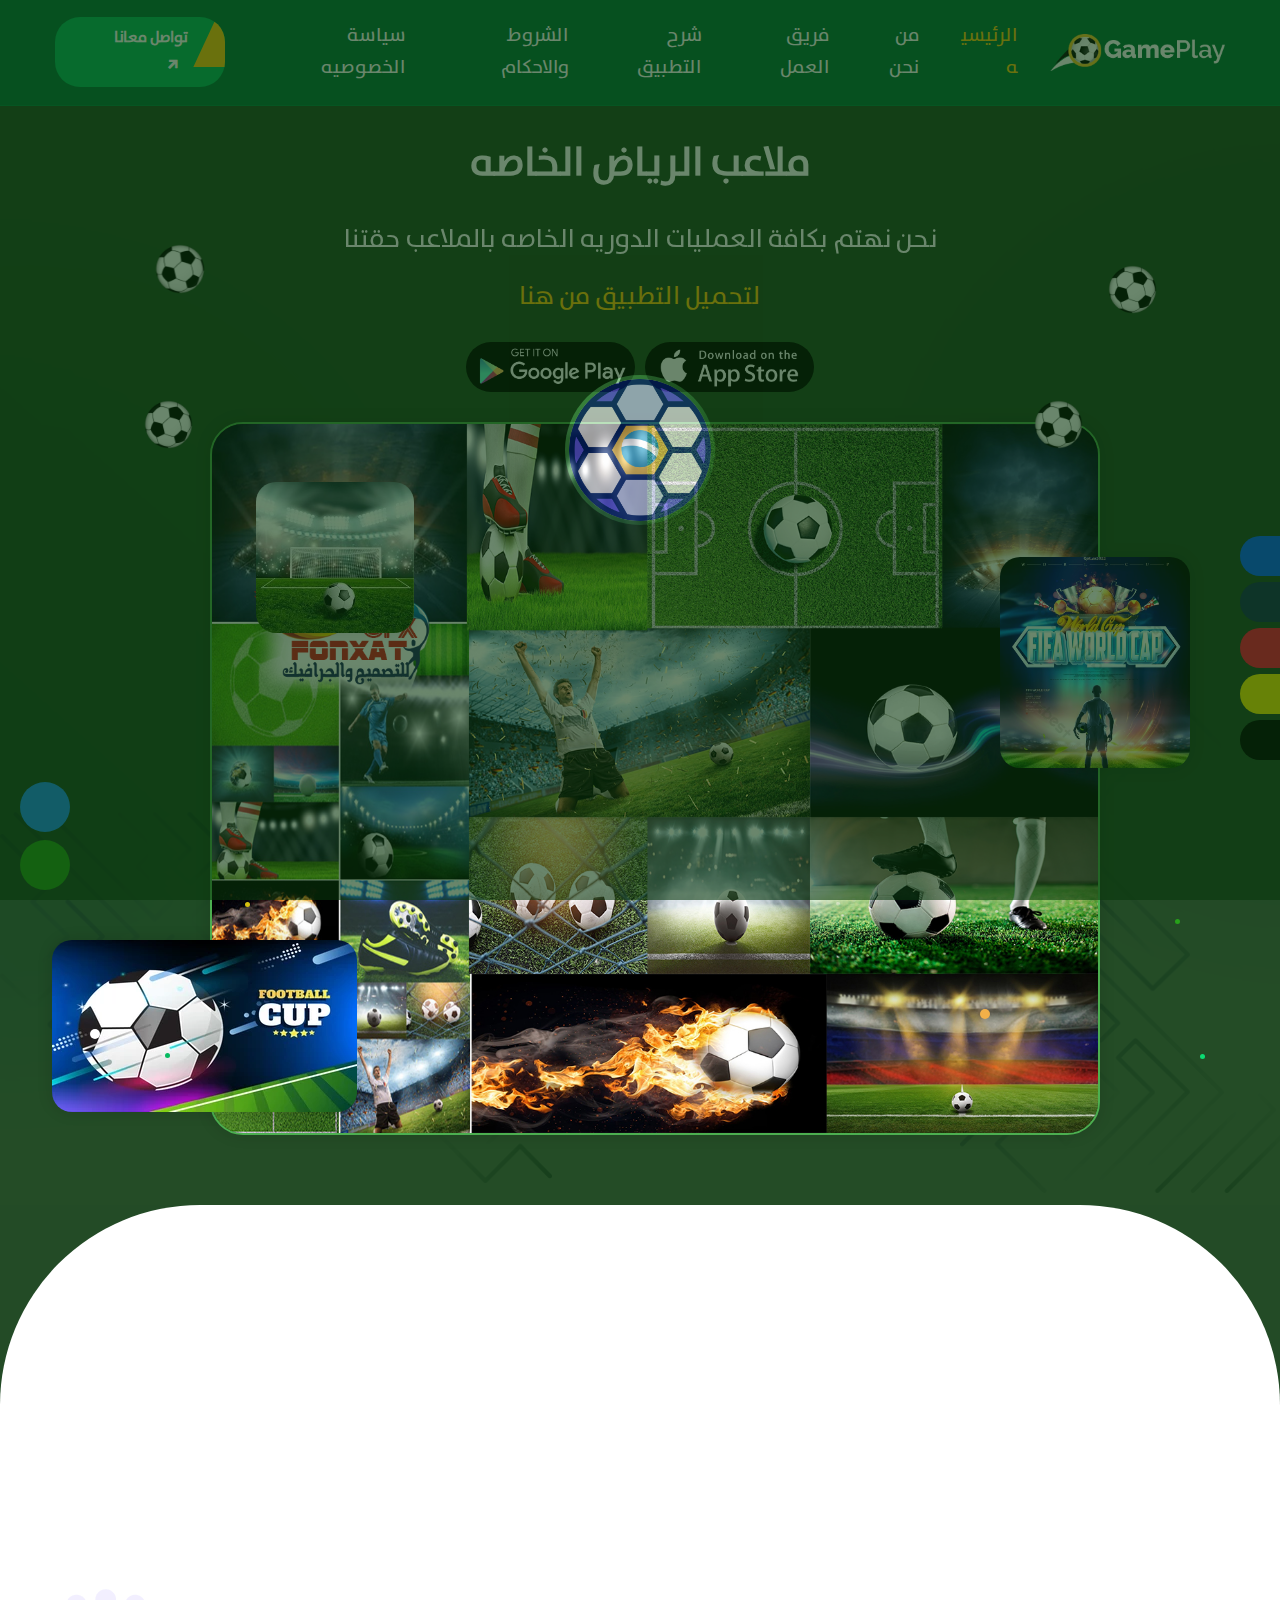
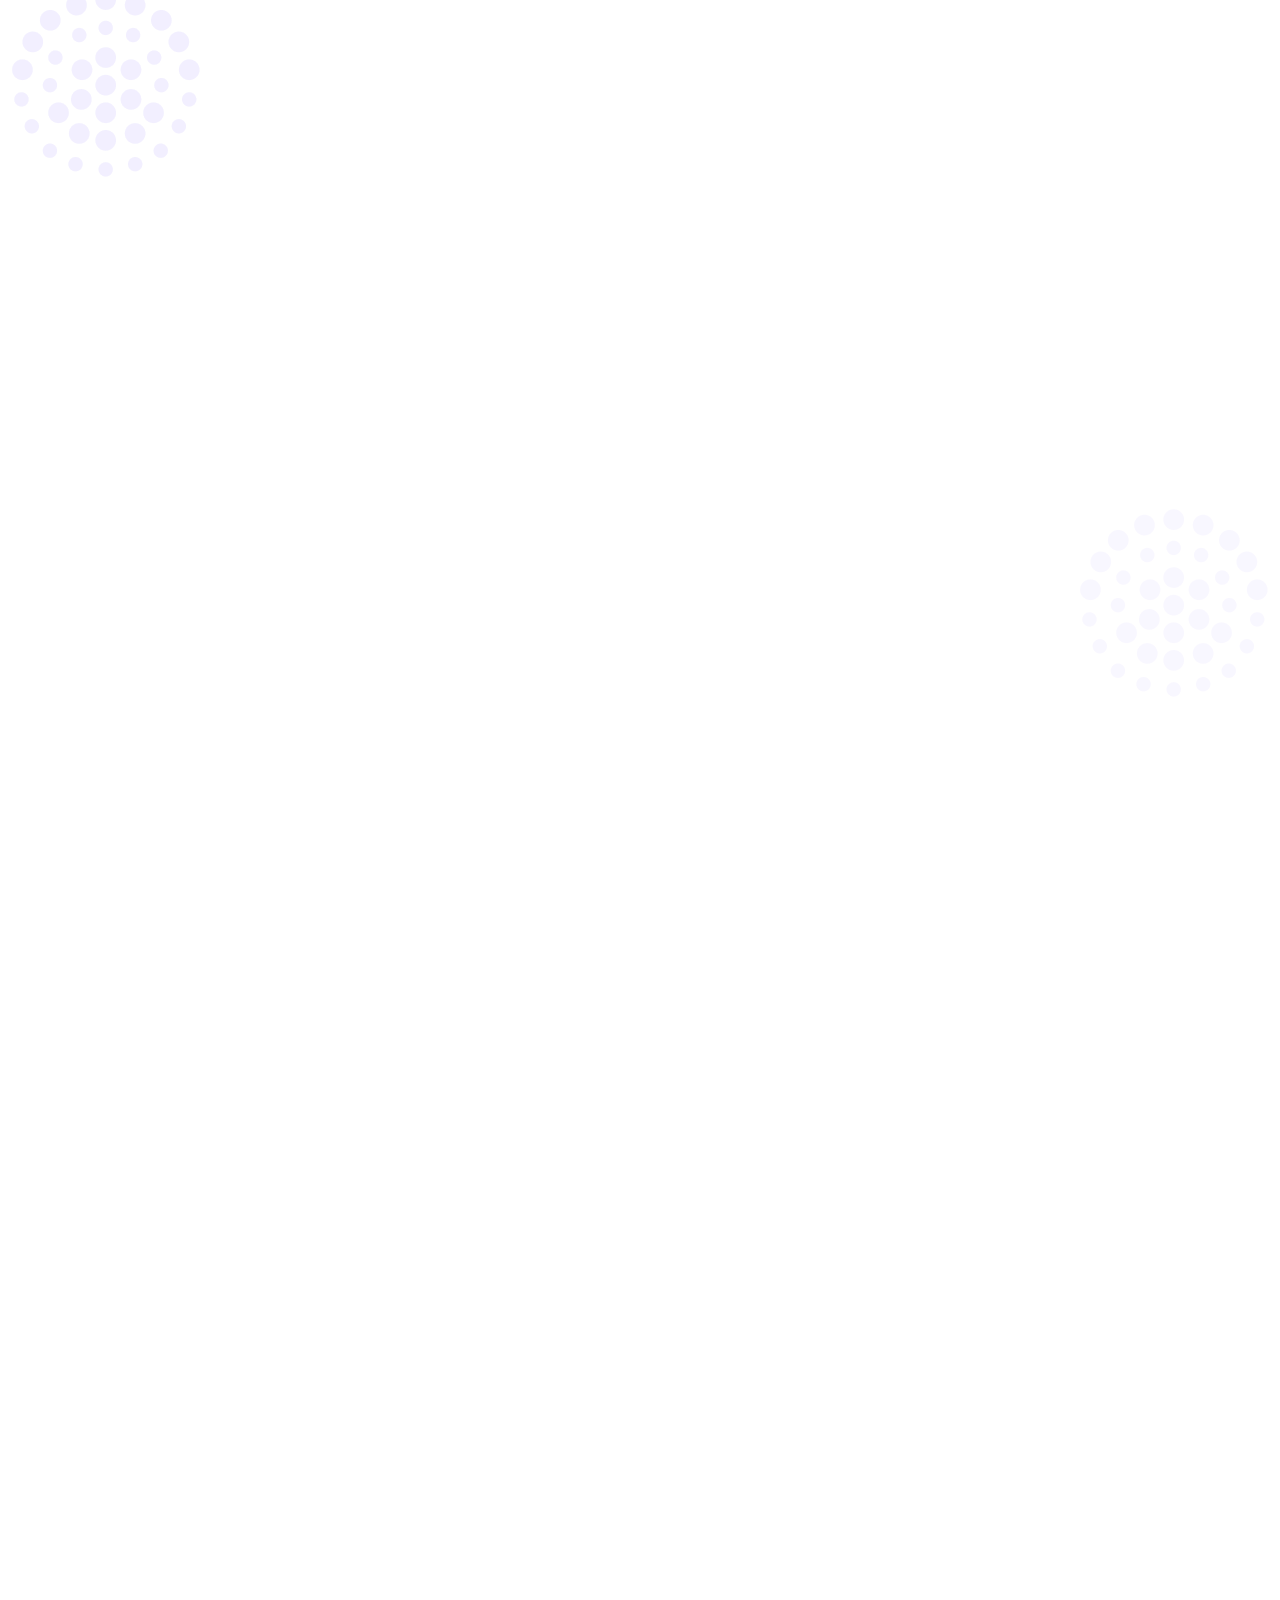
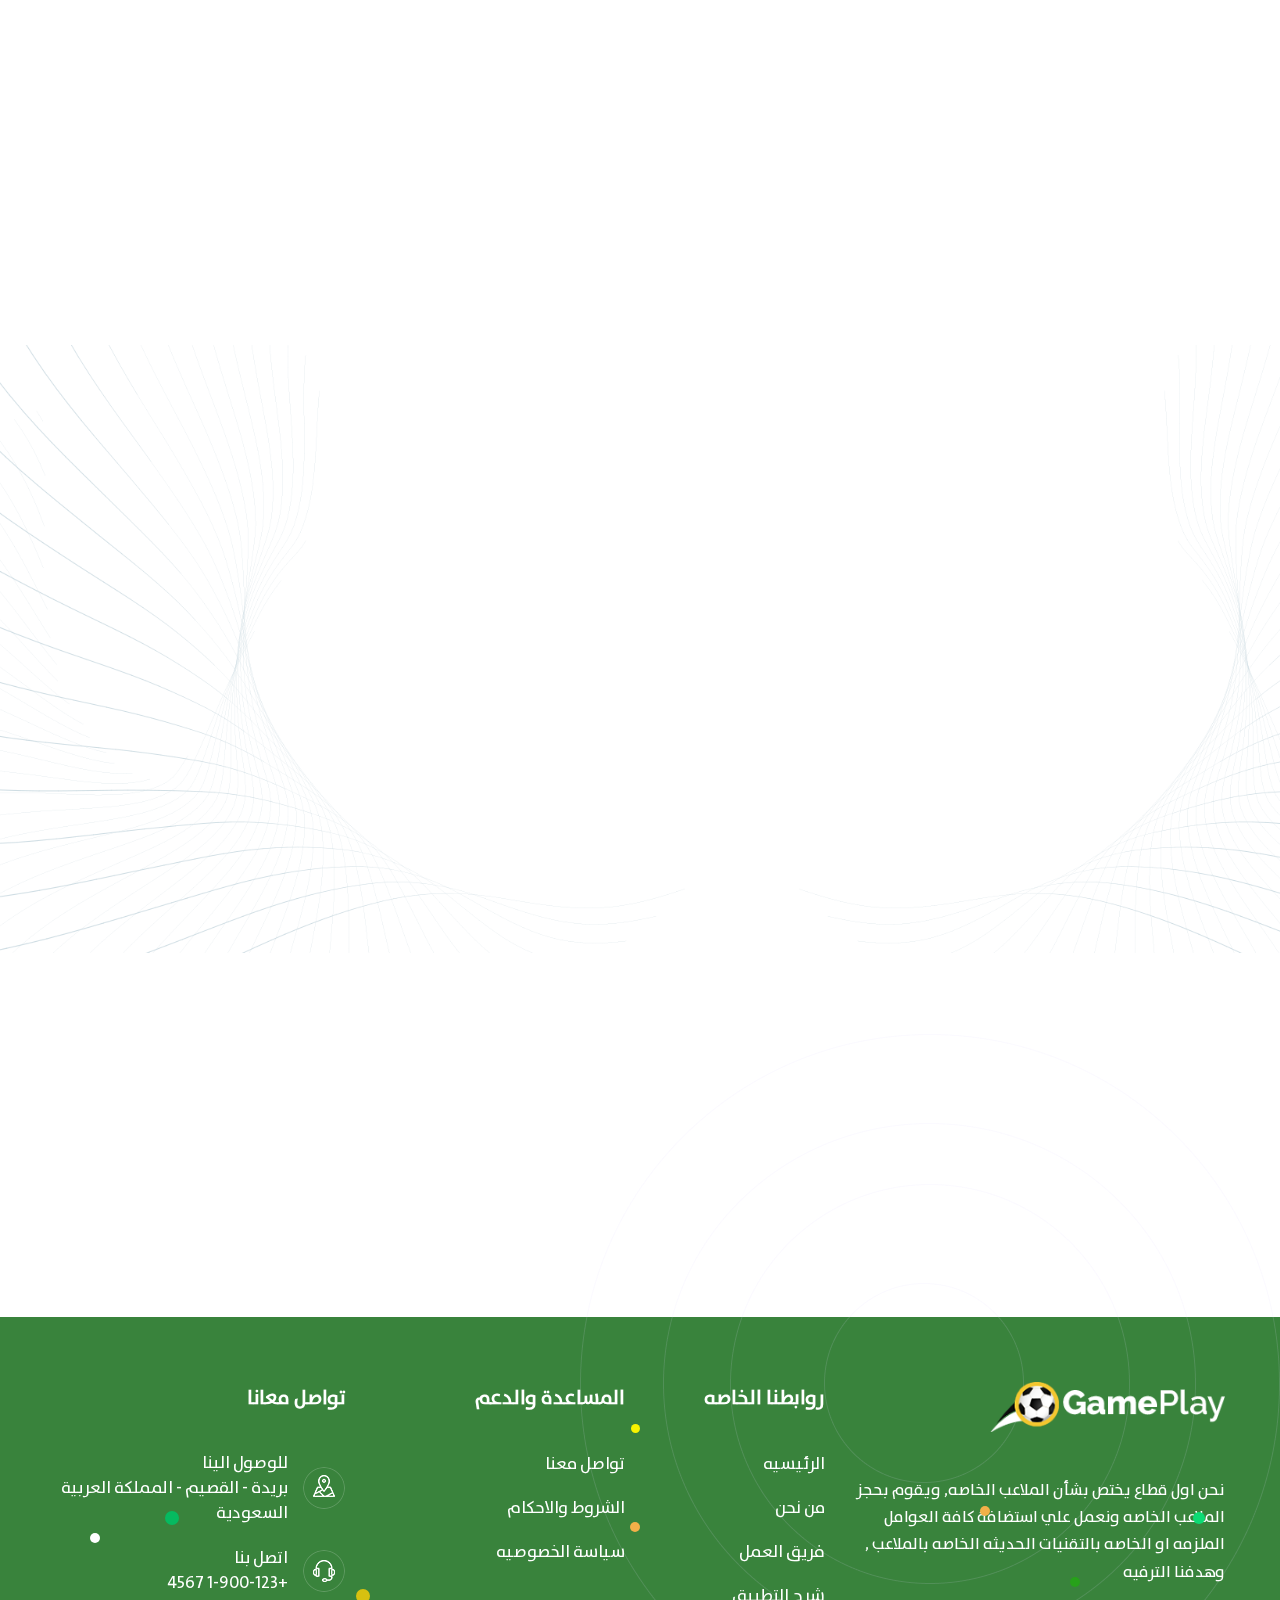
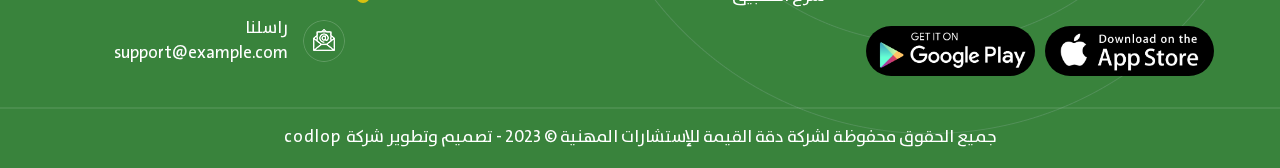
<file: index.html>
<!DOCTYPE html>
<html lang="en">

<head>

  <meta charset="UTF-8">
  <meta http-equiv="X-UA-Compatible" content="IE=edge">
  <meta name="viewport" content="width=device-width, initial-scale=1.0">
  <title>الملاعب الخاصه</title>
  <!-- font-awosm-style-link -->
  <link rel="stylesheet" href="https://cdnjs.cloudflare.com/ajax/libs/font-awesome/6.4.0/css/all.min.css"
    integrity="sha512-iecdLmaskl7CVkqkXNQ/ZH/XLlvWZOJyj7Yy7tcenmpD1ypASozpmT/E0iPtmFIB46ZmdtAc9eNBvH0H/ZpiBw=="
    crossorigin="anonymous" referrerpolicy="no-referrer">
  <!-- icofont-css-link -->
  <link rel="stylesheet" href="css/icofont.min.css">
  <!-- Owl-Carosal-Style-link -->
  <link rel="stylesheet" href="css/animate.min.css">
  <!-- Owl-Carosal-Style-link -->
  <link rel="stylesheet" href="css/owl.carousel.min.css">
  <!-- Bootstrap-Style-link -->
  <link rel="stylesheet" href="css/bootstrap-rtl.css">
  <!-- Aos-Style-link -->
  <link rel="stylesheet" href="css/aos.css">
  <!-- Coustome-Style-link -->
  <link rel="stylesheet" href="css/style.css">
  <!-- Responsive-Style-link -->
  <link rel="stylesheet" href="css/responsive.css">
  <!-- Favicon -->
  <link rel="shortcut icon" href="images/360_F_211515361_bnIbyKadClzn3hJT0zCPPuPApcG7k3lC.jpg" type="image/x-icon">

</head>

<body class="privacy">


  <!-- Page-wrapper-Start -->
  <div class="page_wrapper">

    <!-- Preloader -->
    <div id="preloader">
      <!-- <div id="loader"></div> -->
      <div class="circle-border">
        <div class="circle-core"></div>
      </div>
    </div>

    <!-- Top Banner Start-->
    <div class="top_home_wraper white_option">

      <div class="anim_shapes">

        <span class="moving_waves"><img class="ball-waves" src="images/Soccer_ball.svg.png" alt="image"></span>
        <span><img src="images/Soccer_ball.svg.png" class="ball-waves" alt="image"></span>
        <span class="moving_waves2"><img class="ball-waves" src="images/Soccer_ball.svg.png" alt="image"></span>
      </div>
      <div class="ball-img">
        <img src="images/Soccer_ball.svg.png" class="ball-shap" alt="">
      </div>

      <!-- Header Start -->
      <header class="fixed">
        <!-- container start -->
        <div class="container">
          <!-- navigation bar -->
          <nav class="navbar navbar-expand-lg">
            <a class="navbar-brand" href="index.html">
              <img src="images/logo.png" alt="image">

            </a>
            <button class="navbar-toggler" type="button" data-toggle="collapse" data-target="#navbarSupportedContent"
              aria-controls="navbarSupportedContent" aria-expanded="false" aria-label="Toggle navigation">
              <span class="navbar-toggler-icon">
                <!-- <i class="icofont-navigation-menu ico_menu"></i> -->
                <span class="toggle-wrap">
                  <span class="toggle-bar"></span>
                </span>
              </span>
            </button>

            <div class="collapse navbar-collapse" id="navbarSupportedContent">
              <ul class="navbar-nav ml-auto nav-bar">
                <li class="nav-item active">
                  <a class="nav-link" href="index.html">الرئيسيه</a>
                </li>
                <li class="nav-item">
                  <a class="nav-link" href="index.html#tab">من نحن</a>
                </li>
                <li class="nav-item">
                  <a class="nav-link" href="#team">فريق العمل</a>
                </li>
                <li class="nav-item">
                  <a class="nav-link" href="#trial">شرح التطبيق</a>
                </li>
                <li class="nav-item">
                  <a class="nav-link" href="terms.html">الشروط والاحكام</a>
                </li>
                <li class="nav-item">
                  <a class="nav-link" href="privacy.html">سياسة الخصوصيه</a>
                </li>
                <li class="nav-item">
                  <a class="nav-link dark_btn" href="#">تواصل معانا<i class="icofont-arrow-right"></i></a>
                </li>
              </ul>
            </div>
          </nav>
          <!-- navigation end -->
        </div>
        <!-- container end -->
      </header>

      <!-- Banner-Section-Start -->
      <section class="banner_section">
        <div class="container">
          <div class="banner_text">
            <div class="ban_inner_text" data-aos="fade-up" data-aos-duration="1500">
              <span>ملاعب الرياض الخاصه</span>
              <p>نحن نهتم بكافة العمليات الدوريه الخاصه بالملاعب حقتنا</p>
            </div>
            <div class="btn_group">
              <h2 class="download-title"> لتحميل التطبيق من هنا <i class="fa-solid fa-arrow-right fa-rotate-90"></i>
              </h2>
              <div class="link-group">
                <a href="https://www.apple.com/eg-ar/app-store/" data-aos="fade-right" data-aos-duration="1500">
                  <img class="img-logo" src="images/IOS.png" alt=""> </a>
                  <a href="https://play.google.com/store/games?hl=ar&gl=US" data-aos="fade-left" data-aos-duration="1500">
                    <img class="img-logo" src="images/google (1).png" alt="">
                    </a>
              </div>
            </div>
          </div>
          <div class="banner_images" data-aos="fade-up" data-aos-duration="1500">
            <img src="images/28.jpg" alt="image">
            <div class="sub_images">
              <img class="moving_animation img-player" src="images/f4a8891b8bac6a9d1b4f7031042af3b1.jpg" alt="image">
              <img class="moving_animation img-pannar" src="images/09X888piC5RI.jpg" alt="image">
              <img class="moving_animation" src="images/football-cup-background-design_5999895.jpg" alt="image">
            </div>
          </div>
        </div>

      </section>

    </div>
    <!-- Top Banner End-->

    <!-- Advance Feature Section Start -->
    <section class="advance_section">
      <div class="dotes_anim_bloack">
        <div class="dots dotes_1"></div>
        <div class="dots dotes_2"></div>
        <div class="dots dotes_3"></div>
        <div class="dots dotes_4"></div>
        <div class="dots dotes_5"></div>
        <div class="dots dotes_6"></div>
        <div class="dots dotes_7"></div>
        <div class="dots dotes_8"></div>
      </div>
    </section>

    <section id="tab" class="row_am navs_tabs_section all-tabs">
      <section class="solution_section">
        <div class="solution_inner">

        </div>
      </section>
      <section class="solution_section2">
        <div class="solution_inner2">

        </div>
      </section>
      <div class="container">
        <div class="navs-tabs">
          <div class="communication_text aos-init aos-animate" data-aos="fade-in" data-aos-duration="2000"
            data-aos-delay="100">

            <div class="row navs-tabs">
              <div class="col-lg-6 col-md-12">
                <div class="tabs-imge">
                  <!-- <img src="images/rBVak18xL7WAVJQNAAF15hCxRHM123.jpg" alt=""> -->
                  <img src="images/rBVak18xL7WAVJQNAAF15hCxRHM123.jpg" alt="">
                </div>
              </div>
              <div class="col-lg-6 col-md-12">
                <div class="tabs-text">
                  <h2 class="title-tabs">ملاعب الرياض الدوليه</h2>
                  <ul class="nav nav-pills mb-3 " id="pills-tab" role="tablist">
                    <li class="nav-item" role="presentation">
                      <button class="nav-link active" id="pills-home-tab" data-toggle="pill" data-target="#pills-home"
                        type="button" role="tab" aria-controls="pills-home" aria-selected="true">رؤيتنا</button>
                    </li>
                    <li class="nav-item" role="presentation">
                      <button class="nav-link " id="pills-text-tab" data-toggle="pill" data-target="#pills-home"
                        type="button" role="tab" aria-controls="pills-home" aria-selected="true">قصتنا</button>
                    </li>
                    <li class="nav-item" role="presentation">
                      <button class="nav-link" id="pills-profile-tab" data-toggle="pill" data-target="#pills-profile"
                        type="button" role="tab" aria-controls="pills-profile" aria-selected="false">اهدفنا</button>
                    </li>
                    <li class="nav-item" role="presentation">
                      <button class="nav-link" id="pills-contact-tab" data-toggle="pill" data-target="#pills-contact"
                        type="button" role="tab" aria-controls="pills-contact" aria-selected="false">مهمتنا</button>
                    </li>
                  </ul>
                  <div class="tab-content" id="pills-tabContent">
                    <div class="tab-pane fade show active" id="pills-home" role="tabpanel"
                      aria-labelledby="pills-home-tab">
                      <p class="pragraph-tgabs"> هذا النص هو مثال لنص يمكن أن
                        يستبدل في نفس المساحة، لقد تم توليد هذا النص من مولد النص
                        العربى، حيث يمكنك أن تولد مثل هذا النص أو العديد من النصوص
                        الأخرى إضافة إلى زيادة عدد الحروف التى يولدها التطبيق.
                        إذا كنت تحتاج إلى عدد أكبر من الفقرات يتيح لك مولد النص
                        العربى زيادة عدد الفقرات كما تريد، النص لن يبدو مقسما
                        ولا يحوي أخطاء لغوية، مولد النص العربى مفيد لمصممي
                        المواقع على وجه الخصوص، حيث يحتاج العميل فى كثير
                        من الأحيان أن يطلع على صورة حقيقية لتصميم الموقع.</p>
                    </div>
                    <div class="tab-pane fade" id="pills-text" role="tabpanel" aria-labelledby="pills-text-tab">
                      <p class="pragraph-tgabs"> هذا النص هو مثال لنص يمكن أن
                        يستبدل في نفس المساحة، لقد تم توليد هذا النص من مولد النص
                        العربى، حيث يمكنك أن تولد مثل هذا النص أو العديد من النصوص
                        الأخرى إضافة إلى زيادة عدد الحروف التى يولدها التطبيق.
                        إذا كنت تحتاج إلى عدد أكبر من الفقرات يتيح لك مولد النص
                        العربى زيادة عدد الفقرات كما تريد، النص لن يبدو مقسما
                        ولا يحوي أخطاء لغوية، مولد النص العربى مفيد لمصممي
                        المواقع على وجه الخصوص، حيث يحتاج العميل فى كثير
                        من الأحيان أن يطلع على صورة حقيقية لتصميم الموقع.</p>
                    </div>
                    <div class="tab-pane fade" id="pills-profile" role="tabpanel" aria-labelledby="pills-profile-tab">
                      <p class="pragraph-tgabs"> هذا النص هو مثال لنص يمكن أن
                        يستبدل في نفس المساحة، لقد تم توليد هذا النص من مولد النص
                        العربى، حيث يمكنك أن تولد مثل هذا النص أو العديد من النصوص
                        الأخرى إضافة إلى زيادة عدد الحروف التى يولدها التطبيق.
                        إذا كنت تحتاج إلى عدد أكبر من الفقرات يتيح لك مولد النص
                        العربى زيادة عدد الفقرات كما تريد، النص لن يبدو مقسما
                        ولا يحوي أخطاء لغوية، مولد النص العربى مفيد لمصممي
                        المواقع على وجه الخصوص، حيث يحتاج العميل فى كثير
                        من الأحيان أن يطلع على صورة حقيقية لتصميم الموقع.</p>
                    </div>
                    <div class="tab-pane fade" id="pills-contact" role="tabpanel" aria-labelledby="pills-contact-tab">
                      <p class="pragraph-tgabs"> هذا النص هو مثال لنص يمكن أن
                        يستبدل في نفس المساحة، لقد تم توليد هذا النص من مولد النص
                        العربى، حيث يمكنك أن تولد مثل هذا النص أو العديد من النصوص
                        الأخرى إضافة إلى زيادة عدد الحروف التى يولدها التطبيق.
                        إذا كنت تحتاج إلى عدد أكبر من الفقرات يتيح لك مولد النص
                        العربى زيادة عدد الفقرات كما تريد، النص لن يبدو مقسما
                        ولا يحوي أخطاء لغوية، مولد النص العربى مفيد لمصممي
                        المواقع على وجه الخصوص، حيث يحتاج العميل فى كثير
                        من الأحيان أن يطلع على صورة حقيقية لتصميم الموقع.</p>
                    </div>
                  </div>
                </div>

              </div>
            </div>
          </div>
        </div>
      </div>

    </section>
    <!-- Analyze Section Strat team -->
    <section id="team" class="row_am our_team_section">
      <div class="image-section">
        <img class="img-team" src="images/round-bubble.png" alt="">
      </div>


      <div class="image-section4">
        <img class="img-team4" src="images/round-bubble.png" alt="">
      </div>
      <div class="container">
        <div class="section_title" data-aos="fade-up" data-aos-duration="1500">
          <h2 class="title-jobs">فريق العمل</h2>
        </div>
        <div class="team_block">
          <div class="row">
            <div class="col-lg-3 col-md-6 col-sm-6" id="sole" data-aos="fade-up" data-aos-duration="1500">
              <div class="team_inner">
                <div class="img">
                  <img src="images/new/team_03.png" alt="image">

                </div>
                <div class="text ">
                  <h3 class="title-text"> نعيم الدالي</h3>
                  <span class="second-title-text">سكرتير المدير</span>
                </div>
              </div>
            </div>
            <div class="col-lg-3 col-md-6 col-sm-6" id="sole" data-aos="fade-up" data-aos-duration="1500">
              <div class="team_inner">
                <div class="img">
                  <img src="images/new/team_04.png" alt="image">

                </div>
                <div class="text ">
                  <h3 class="title-text">خيري محمد</h3>
                  <span class="second-title-text">المدير الثاني</span>
                </div>
              </div>
            </div>
            <div class="col-lg-3 col-md-6 col-sm-6" id="sole" data-aos="fade-up" data-aos-duration="1500">
              <div class="team_inner">
                <div class="img">
                  <img src="images/new/team_03.png" alt="image">

                </div>
                <div class="text ">
                  <h3 class="title-text">مبروك عطية</h3>
                  <span class="second-title-text">نائب المدير</span>
                </div>
              </div>
            </div>
            <div class="col-lg-3 col-md-6 col-sm-6" id="sole" data-aos="fade-up" data-aos-duration="1500">
              <div class="team_inner">
                <div class="img">
                  <img src="images/new/team_04.png" alt="image">

                </div>
                <div class="text ">
                  <h3 class="title-text"> مصباح السيد</h3>
                  <span class="second-title-text">المدير</span>
                </div>
              </div>
            </div>
          </div>

        </div>
      </div>

    </section>
    <!-- Analyze Section End -->












    <!-- Interface overview-Section start -->
    <section class="row_am interface_section">
      

      <div class="section_title" data-aos="fade-up" data-aos-duration="1500" data-aos-delay="300">
        <h2>صور من الملاعب حقتنا</h2>

      </div>
      <!-- screen slider start -->
      <div class="screen_slider" data-aos="fade-in" data-aos-duration="1500" data-aos-delay="100">
        <div id="screen_slider" class="owl-carousel owl-theme">
          <div class="item">
            <div class="screen_frame_img">
              <img src="images/AUbSB.jpg" alt="image">
              <h3 class="caption">ملعب الرياض</h3>
            </div>
          </div>
          <div class="item">
            <div class="screen_frame_img">
              <img src="images/f5250.jpg" alt="image">
              <h3 class="caption">ملعب الاتحاد</h3>
            </div>
          </div>
          <div class="item">
            <div class="screen_frame_img">
              <img src="images/OIP.jpg" alt="image">
              <h3 class="caption">ملعب القصيم</h3>
            </div>
          </div>
          <div class="item">
            <div class="screen_frame_img">
              <img src="images/7589131-e13e651e2b.jpg" alt="image">
              <h3 class="caption">ملعب الحساء</h3>
            </div>
          </div>
          <div class="item">
            <div class="screen_frame_img">
              <img src="images/مقاسات-ملعب-كرة-القدم-المعتمدة-من-الفيفا.jpeg" alt="image">
              <h3 class="caption">ملعب تبوك</h3>
            </div>
          </div>
          <div class="item">
            <div class="screen_frame_img">
              <img src="images/salah.png" alt="image">
              <h3 class="caption">ملعب نجران</h3>
            </div>
          </div>
        </div>
      </div>
      <!-- screen slider end -->
    </section>
    <!-- Interface overview-Section end -->

    <!-- Start Your Free Trial Section Start -->
    <section id="trial" class="free_trial_section" data-aos="fade-in" data-aos-duration="1500">
      <h1>شرح التطبيق</h1>
      <div class="free_inner">

        <div class="text">
          <div class="section_title" data-aos="fade-up" data-aos-duration="1500">
            <h2>شرح طريقة الحجز</h2>
            <p class="section-pargraph">هذا فديو مبسط لكافة التفاصيل الخاصه بالملاعب حقتنا</p>
          </div>

          <div class="start_and_watch" data-aos="fade-up" data-aos-duration="1500">
            <!-- <a href="contact-us.html" class="btn btn_main">GET STARTED <i class="icofont-arrow-right"></i></a> -->
            <a class="popup-youtube play-button" data-toggle="modal" data-target="#myModal"
              data-url="https://www.youtube.com/embed/tgbNymZ7vqY?autoplay=1&mute=0">
              <div class="play_btn">
                <img src="images/play-button.png" alt="image">
                <div class="waves-block">
                  <div class="waves wave-1"></div>
                  <div class="waves wave-2"></div>
                  <div class="waves wave-3"></div>
                </div>
              </div>
              <span class="video">شاهد الفديو</span>
            </a>
          </div>
        </div>
        <div class="side_img">
          <img src="images/Luganiki-Stadium-1.jpg">
        </div>
      </div>
    </section>







    <!-- Contact Us form Start -->
    <section class="contact_form_section">
     

      <div class="container interface">
        <div class="section_title aos-init aos-animate" data-aos="fade-up" data-aos-duration="1500">
          
          <div class="contact_inner">
            
            <div class="contact_form">
             
             
              <div class="section_title">
                <h2> اترك لنا<span> رساله</span></h2>
                <p  >وسيتم التواصل معك من قبل خدمة العملاء</p>
              </div>
              <form action="submit">
                <div class="row">
                  <div class="col-md-6">
                    <div class="form-group">
                      <input type="text" placeholder="الاسم" class="form-control form-text">
                    </div>
                  </div>
                  <div class="col-md-6">
                    <div class="form-group">
                      <input type="text" placeholder="رقم الجوال" class="form-control">
                    </div>
                  </div>
                </div>



                <div class="row">
                  <div class="col-lg-12 ">
                    <div class="form-group">
                      <input type="email" placeholder="الايميل" class="form-control">
                    </div>
                  </div>

                </div>

                <div class="form-group">
                  <textarea class="form-control" placeholder="الرساله"></textarea>
                </div>



                <div class="form-group ">
                  <button class="btn btn_main" type="submit">ارسال الرساله<i class="icofont-arrow-right"></i></button>
                </div>

              </form>


            </div>


          </div>
        </div>
      </div>
    </section>
    <!-- Contact Us form End -->
    <!-- Start Your Free Trial Section End -->
    <section class="row_am contact_list_section">
      <div class="container">

        <div class="contact_list_inner" data-aos="fade-up" data-aos-duration="2000" data-aos-delay="100">
          <!-- card -->
          <div class="c_list_card">
            <div class="icons">
              <i class="fa-regular fa-envelope contact-icon"></i>
              <div class="dot_block">
                <span class="dot_anim"></span>
                <span class="dot_anim"></span>
                <span class="dot_anim"></span>
              </div>
            </div>
            <div class="inner_text">
              <h3>راسلنا عبر الايميل</h3>
              <p>للتحدث معا خدمة العملاء عبر الايميل
              </p>
              <a href="mailto:support@example.com" class="text_btn">example@gmail.com</a>
            </div>
          </div>
          <!-- card -->
          <div class="c_list_card">
            <div class="icons">
              <i class="fa-solid fa-location-pin contact-icon"></i>
              <div class="dot_block">
                <span class="dot_anim"></span>
                <span class="dot_anim"></span>
                <span class="dot_anim"></span>
              </div>
            </div>
            <div class="inner_text">
              <h3>العنوان</h3>
              <p>بريدة - القصيم - المملكة العربية السعودية</p>
              <a class="text_btn" href="https://goo.gl/maps/bcA4ZiukhvrYzDSXA">عرض العنوان علي الخريطة</a>
            </div>
          </div>
          <!-- card -->
          <div class="c_list_card">
            <div class="icons">
              <i class="fa-solid fa-phone-volume contact-icon"></i>
              <div class="dot_block">
                <span class="dot_anim"></span>
                <span class="dot_anim"></span>
                <span class="dot_anim"></span>
              </div>
            </div>
            <div class="inner_text">
              <h3>اتصل بنا</h3>
              <p> للتحدث معا خدمة العملاء عبر الهاتف
              </p>
              <a href="tel:+1-900-1234567" class="text_btn">+1 (888) 553-46-11</a>
            </div>
          </div>
        </div>
      </div>
  </div>
  </section>
  <!-- contact list End -->
  <!-- Footer-Section start -->
  <footer>
    <div class="footer-image">
      <img class="interface-img" src="images/showcase_line.png" alt="">
    </div>
    <div class="top_footer" id="contact">

      <!-- dots animation start -->
      <div class="dotes_anim_bloack">
        <div class="dots dotes_1"></div>
        <div class="dots dotes_2"></div>
        <div class="dots dotes_3"></div>
        <div class="dots dotes_4"></div>
        <div class="dots dotes_5"></div>
        <div class="dots dotes_6"></div>
        <div class="dots dotes_7"></div>
        <div class="dots dotes_8"></div>
      </div>
      <!-- dots animation end -->

      <!-- container start -->
      <div class="container">
        <!-- row start -->
        <div class="row">
          <!-- footer link 1 -->
          <div class="col-lg-4 col-md-6 col-12">
            <div class="abt_side">
              <div class="logo">
                <a class="navbar-brand" href="index.html">
                  <img src="images/logo.png" alt="image">
    
                </a>
              </div>
              <p> نحن اول قطاع يختص بشأن الملاعب الخاصه, ويقوم بحجز الملاعب الخاصه ونعمل علي استضافة كافة العوامل
                الملزمه او الخاصه بالتقنيات الحديثه الخاصه بالملاعب , وهدفنا الترفيه</p>
              <div class="news_letter_block">
                <div class="link-group">
                  <a href="https://www.apple.com/eg-ar/app-store/">
                    <img class="img-logo" src="images/IOS.png">
                   </a>
                    <a href="https://play.google.com/store/apps?hl=ar&gl=US">
                      <img class="img-logo" src="images/google (1).png" alt="">
                    </a>
                </div>
              </div>
            </div>
          </div>

          <!-- footer link 2 -->
          <div class="col-lg-2 col-md-6 col-12">
            <div class="links">
              <h3>روابطنا الخاصه</h3>
              <ul>
                <li><a href="index.html">الرئيسيه</a></li>
                <li><a href="#tab">من نحن</a></li>
                <li><a href="#team">فريق العمل</a></li>
                <li><a href="#trial">شرح التطبيق</a></li>
              </ul>
            </div>
          </div>

          <!-- footer link 3 -->
          <div class="col-lg-3 col-md-6 col-12">
            <div class="links">
              <h3>المساعدة والدعم</h3>
              <ul>
                <li><a href="#">تواصل معنا</a></li>
                <li><a href="terms.html"> الشروط والاحكام</a></li>
                

                <li><a href="privacy.html">سياسة الخصوصيه</a></li>
              </ul>
            </div>
          </div>

          <!-- footer link 4 -->
          <div class="col-lg-3 col-md-6 col-12">
            <div class="try_out">
              <h3>تواصل معانا</h3>
              <ul>
                <li>
                  <span class="icon">
                    <img src="images/new/contact_01.png" alt="image">
                  </span>
                  <div class="text">
                    <p>للوصول الينا <br>بريدة - القصيم - المملكة العربية السعودية</p>
                  </div>
                </li>
                <li>
                  <span class="icon">
                    <img src="images/new/contact_02.png" alt="image">
                  </span>
                  <div class="text">
                    <p>اتصل بنا <a href="tel:+1-900-1234567">+1-900-123 4567</a></p>
                  </div>
                </li>
                <li>
                  <span class="icon">
                    <img src="images/new/contact_03.png" alt="image">
                  </span>
                  <div class="text">
                    <p>راسلنا <a href="mailto:support@example.com">support@example.com</a></p>
                  </div>
                </li>
              </ul>
            </div>
          </div>
        </div>
        <!-- row end -->
      </div>
      <div class="content11">

        <p class="pragraph8">جميع الحقوق محفوظة لشركة دقة القيمة للإستشارات المهنية © 2023 - تصميم وتطوير شركة
          <a class="link4" href="https://codlop.sa/ar">codlop</a>
        </p>

      </div>
      <!-- container end -->
    </div>

    <!-- last footer -->

    <!-- Story-Section-Start -->
    <section class=" latest_story conter-media">
      <div class="content-media">
        <a class="link-media" target="_blank"
          href="https://www.facebook.com/?stype=lo&jlou=AfcHfGmJZK8qSQBVDR3o2561tu2YvML4MnuOFaYTAO9JW3Y5Nh7UtG_ue_Y6-Znf9GDd3XPoQaD8DIDJs40-ucEDCOznl_7-z6eYX7LBV-kovA&smuh=38448&lh=Ac_0hoJDfaJUMLErnnE"><i
            class="fa-brands fa-facebook icon-media facebook"></i></a>
        <a class="link-media" target="_blank"
          href="https://twitter.com/i/flow/login?input_flow_data=%7B%22requested_variant%22%3A%22eyJsYW5nIjoiYXIifQ%3D%3D%22%7D"><i
            class="fa-brands fa-twitter icon-media twitter"></i></a>
        <a class="link-media" target="_blank" href="https://www.instagram.com/"><i
            class="fa-brands fa-instagram icon-media instgram"></i></a>
        <a class="link-media" target="_blank" href="https://www.snapchat.com/ar"><i
            class="fa-brands fa-snapchat icon-media snapchat"></i></a>
        <a class="link-media" target="_blank" href="https://www.tiktok.com/ar/"><i
            class="fa-brands fa-tiktok icon-media tiktok"></i></a>
      </div>
      <div class="main-media">
        <a target="_blank" href="tel:01065150905"><i class="fa-solid fa-phone icon-media phone"></i></a>
        <a target="_blank"
          href="https://www.wati.io/?utm_source=adwords&utm_medium=ppc&utm_campaign=Wati-18-Tier-2-Pmax-Other-Countries-Sign-up-%28AI%29&utm_term&campaignid=20435705026&adgroupid&adid&hsa_acc=2848569700&hsa_cam=20435705026&hsa_grp&hsa_ad&hsa_src=x&hsa_tgt&hsa_kw&hsa_mt&hsa_net=adwords&hsa_ver=3&gclid=CjwKCAjwivemBhBhEiwAJxNWNxIRORTW0JT1NSwM6nGW9UlLEqSYNyOg493qYrLAPtSr_O-NVbykVBoCzVUQAvD_BwE"><i
            class="fa-brands fa-whatsapp icon-media whatsapp"></i></a>
      </div>


    </section>
    <!-- Story-Section-end -->


    <!-- go top button -->
    <div class="go_top" id="Gotop">
      <span><i class="icofont-arrow-up"></i></span>
    </div>
  </footer>
  <!-- Footer-Section end -->


  <!-- VIDEO MODAL -->
  <div class="modal fade youtube-video" id="myModal" tabindex="-1" role="dialog">
    <div class="modal-dialog" role="document">
      <div class="modal-content">
        <button id="close-video" type="button" class="button btn btn-default text-right" data-dismiss="modal">
          <i class="icofont-close-line-circled"></i>
        </button>
        <div class="modal-body">
          <div id="video-container" class="video-container">
            <iframe id="youtubevideo" width="640" height="360" allowfullscreen></iframe>
          </div>
        </div>
        <div class="modal-footer">
        </div>
      </div>
    </div>
  </div>
  <!-- Page-wrapper-End -->


  <!-- Jquery-js-Link -->
  <script src="js/jquery.js"></script>
  <!-- owl-js-Link -->
  <script src="js/owl.carousel.min.js"></script>
  <!-- bootstrap-js-Link -->
  <script src="js/bootstrap.min.js"></script>
  <!-- aos-js-Link -->
  <script src="js/aos.js"></script>
  <!-- main-js-Link -->
  <script src="js/main.js"></script>


</body>

</html>
</file>
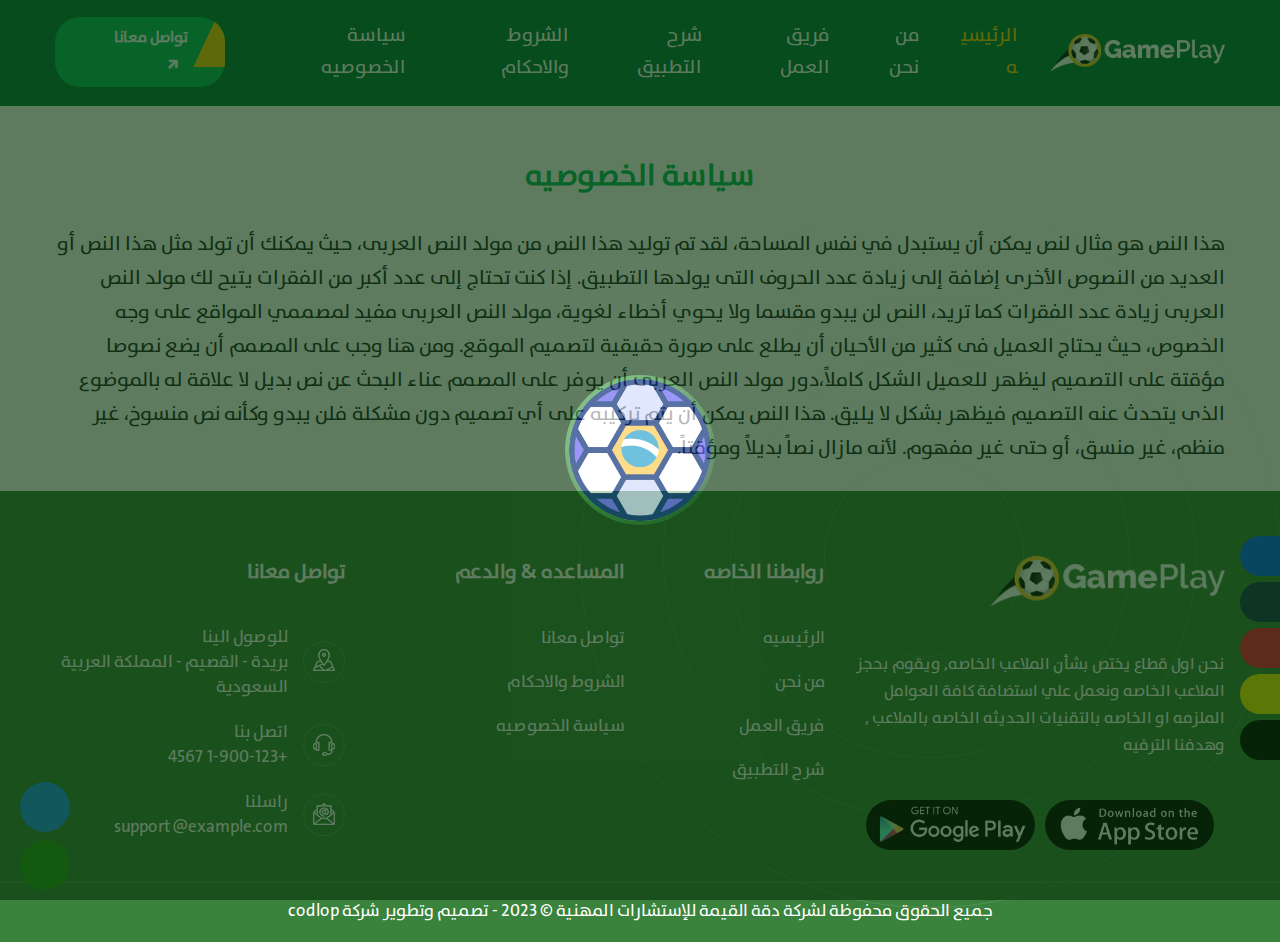
<file: privacy.html>
<!DOCTYPE html>
<html lang="en">

<head>

  <meta charset="UTF-8">
  <meta http-equiv="X-UA-Compatible" content="IE=edge">
  <meta name="viewport" content="width=device-width, initial-scale=1.0">
  <title>سياسة الخصوصيه</title>
  <!-- font-awosm-style-link -->
  <link rel="stylesheet" href="https://cdnjs.cloudflare.com/ajax/libs/font-awesome/6.4.0/css/all.min.css"
    integrity="sha512-iecdLmaskl7CVkqkXNQ/ZH/XLlvWZOJyj7Yy7tcenmpD1ypASozpmT/E0iPtmFIB46ZmdtAc9eNBvH0H/ZpiBw=="
    crossorigin="anonymous" referrerpolicy="no-referrer">
  <!-- icofont-css-link -->
  <link rel="stylesheet" href="css/icofont.min.css">
  <!-- Owl-Carosal-Style-link -->
  <link rel="stylesheet" href="css/animate.min.css">
  <!-- Owl-Carosal-Style-link -->
  <link rel="stylesheet" href="css/owl.carousel.min.css">
  <!-- Bootstrap-Style-link -->
  <link rel="stylesheet" href="css/bootstrap-rtl.css">
  <!-- Aos-Style-link -->
  <link rel="stylesheet" href="css/aos.css">
  <!-- Coustome-Style-link -->
  <link rel="stylesheet" href="css/style.css">
  <!-- Responsive-Style-link -->
  <link rel="stylesheet" href="css/responsive.css">
  <!-- Favicon -->
  <link rel="shortcut icon" href="images/360_F_211515361_bnIbyKadClzn3hJT0zCPPuPApcG7k3lC.jpg" type="image/x-icon">

</head>

<body class="privacy">


  <!-- Page-wrapper-Start -->
  < class="page_wrapper">

    <!-- Preloader -->
    <div id="preloader">
      <!-- <div id="loader"></div> -->
      <div class="circle-border">
        <div class="circle-core"></div>
      </div>
    </div>

    <!-- Header Start -->
    <header class="fixed">
      <!-- container start -->
      <div class="container">
        <!-- navigation bar -->
        <nav class="navbar navbar-expand-lg">
          <a class="navbar-brand" href="index.html">
            <img src="images/logo.png" alt="image">

          </a>
          <button class="navbar-toggler" type="button" data-toggle="collapse" data-target="#navbarSupportedContent"
            aria-controls="navbarSupportedContent" aria-expanded="false" aria-label="Toggle navigation">
            <span class="navbar-toggler-icon">
              <!-- <i class="icofont-navigation-menu ico_menu"></i> -->
              <span class="toggle-wrap">
                <span class="toggle-bar"></span>
              </span>
            </span>
          </button>

          <div class="collapse navbar-collapse" id="navbarSupportedContent">
            <ul class="navbar-nav ml-auto nav-bar">
              <li class="nav-item active">
                <a class="nav-link" href="index.html">الرئيسيه</a>
              </li>
              <li class="nav-item">
                <a class="nav-link" href="index.html#tab">من نحن</a>
              </li>
              <li class="nav-item">
                <a class="nav-link" href="index.html#team">فريق العمل</a>
              </li>
              <li class="nav-item">
                <a class="nav-link" href="index.html#trial">شرح التطبيق</a>
              </li>
              <li class="nav-item">
                <a class="nav-link" href="terms.html">الشروط والاحكام</a>
              </li>
              <li class="nav-item">
                <a class="nav-link" href="privacy.html">سياسة الخصوصيه</a>
              </li>
              <li class="nav-item">
                <a class="nav-link dark_btn" href="#">تواصل معانا<i class="icofont-arrow-right"></i></a>
              </li>
            </ul>
          </div>
        </nav>
        <!-- navigation end -->
      </div>
      <!-- container end -->
    </header>

    <div class="bread_crumb aos-init aos-animate" id="color" data-aos="fade-in" data-aos-duration="2000"
      data-aos-delay="100">
      <div class="container">
        <div class="bred_text">
          <h1>سياسة الخصوصيه</h1>

        </div>
      </div>
    </div>
    <!-- Top Banner End-->
    <div class="container">
      <div class="pragraph-header">


        هذا النص هو مثال لنص يمكن أن يستبدل في نفس المساحة، لقد تم توليد هذا النص من مولد النص العربى، حيث يمكنك أن
        تولد مثل هذا النص أو العديد من النصوص الأخرى إضافة إلى زيادة عدد الحروف التى يولدها التطبيق.
        إذا كنت تحتاج إلى عدد أكبر من الفقرات يتيح لك مولد النص العربى زيادة عدد الفقرات كما تريد، النص لن يبدو
        مقسما ولا يحوي أخطاء لغوية، مولد النص العربى مفيد لمصممي المواقع على وجه الخصوص، حيث يحتاج العميل فى كثير من
        الأحيان أن يطلع على صورة حقيقية لتصميم الموقع.
        ومن هنا وجب على المصمم أن يضع نصوصا مؤقتة على التصميم ليظهر للعميل الشكل كاملاً،دور مولد النص العربى أن يوفر
        على المصمم عناء البحث عن نص بديل لا علاقة له بالموضوع الذى يتحدث عنه التصميم فيظهر بشكل لا يليق.
        هذا النص يمكن أن يتم تركيبه على أي تصميم دون مشكلة فلن يبدو وكأنه نص منسوخ، غير منظم، غير منسق، أو حتى غير
        مفهوم. لأنه مازال نصاً بديلاً ومؤقتاً.

      </div>
    </div>
    <!-- Footer-Section start -->
    <footer id="footer">
      <div class="footer-image">
        <img class="interface-img" src="images/showcase_line.png" alt="">
      </div>
      <div class="top_footer" id="contact">


        <!-- dots animation end -->

        <!-- container start -->
        <div class="container">
          <!-- row start -->
          <div class="row">
            <!-- footer link 1 -->
            <div class="col-lg-4 col-md-6 col-12">
              <div class="abt_side">
                <div class="logo">
                  <a class="navbar-brand" href="index.html">
                    <img src="images/logo.png" alt="image">

                  </a>
                </div>
                <p> نحن اول قطاع يختص بشأن الملاعب الخاصه, ويقوم بحجز الملاعب الخاصه ونعمل علي استضافة كافة العوامل
                  الملزمه او الخاصه بالتقنيات الحديثه الخاصه بالملاعب , وهدفنا الترفيه</p>
                <div class="news_letter_block">
                  <div class="link-group">
                    <a href="contact-us.html"><img class="img-logo" src="images/IOS.png" </a>
                      <a href="contact-us.html"><img class="img-logo" src="images/google (1).png" alt=""></a>
                  </div>
                </div>
              </div>
            </div>

            <!-- footer link 2 -->
            <div class="col-lg-2 col-md-6 col-12">
              <div class="links">
                <h3>روابطنا الخاصه</h3>
                <ul>
                  <li><a href="index.html">الرئيسيه</a></li>
                  <li><a href="index.html#tab">من نحن</a></li>
                  <li><a href="index.html#team">فريق العمل</a></li>
                  <li><a href="index.html#trial">شرح التطبيق</a></li>
                </ul>
              </div>
            </div>

            <!-- footer link 3 -->
            <div class="col-lg-3 col-md-6 col-12">
              <div class="links">
                <h3>المساعده & والدعم</h3>
                <ul>
                  <li><a href="#">تواصل معانا</a></li>
                  <li><a href="terms.html"> الشروط والاحكام</a></li>
                  

                  <li><a href="privacy.html">سياسة الخصوصيه</a></li>
                </ul>
              </div>
            </div>

            <!-- footer link 4 -->
            <div class="col-lg-3 col-md-6 col-12">
              <div class="try_out">
                <h3>تواصل معانا</h3>
                <ul>
                  <li>
                    <span class="icon">
                      <img src="images/new/contact_01.png" alt="image">
                    </span>
                    <div class="text">
                      <p>للوصول الينا <br>بريدة - القصيم - المملكة العربية السعودية</p>
                    </div>
                  </li>
                  <li>
                    <span class="icon">
                      <img src="images/new/contact_02.png" alt="image">
                    </span>
                    <div class="text">
                      <p>اتصل بنا <a href="tel:+1-900-1234567">+1-900-123 4567</a></p>
                    </div>
                  </li>
                  <li>
                    <span class="icon">
                      <img src="images/new/contact_03.png" alt="image">
                    </span>
                    <div class="text">
                      <p>راسلنا <a href="mailto:support@example.com">support@example.com</a></p>
                    </div>
                  </li>
                </ul>
              </div>
            </div>
          </div>
          <!-- row end -->
        </div>
        <div class="content11">

          <p class="pragraph8">جميع الحقوق محفوظة لشركة دقة القيمة للإستشارات المهنية © 2023 - تصميم وتطوير شركة
            <a href="https://codlop.sa/ar">codlop</a>
          </p>

        </div>
        <!-- container end -->
      </div>

      <!-- last footer -->

      <!-- Story-Section-Start -->
      <section class=" latest_story conter-media">
        <div class="content-media">
          <a class="link-media" target="_blank"
            href="https://www.facebook.com/?stype=lo&jlou=AfcHfGmJZK8qSQBVDR3o2561tu2YvML4MnuOFaYTAO9JW3Y5Nh7UtG_ue_Y6-Znf9GDd3XPoQaD8DIDJs40-ucEDCOznl_7-z6eYX7LBV-kovA&smuh=38448&lh=Ac_0hoJDfaJUMLErnnE"><i
              class="fa-brands fa-facebook icon-media facebook"></i></a>
          <a class="link-media" target="_blank"
            href="https://twitter.com/i/flow/login?input_flow_data=%7B%22requested_variant%22%3A%22eyJsYW5nIjoiYXIifQ%3D%3D%22%7D"><i
              class="fa-brands fa-twitter icon-media twitter"></i></a>
          <a class="link-media" target="_blank" href="https://www.instagram.com/"><i
              class="fa-brands fa-instagram icon-media instgram"></i></a>
          <a class="link-media" target="_blank" href="https://www.snapchat.com/ar"><i
              class="fa-brands fa-snapchat icon-media snapchat"></i></a>
          <a class="link-media" target="_blank" href="https://www.tiktok.com/ar/"><i
              class="fa-brands fa-tiktok icon-media tiktok"></i></a>
        </div>
        <div class="main-media">
          <a target="_blank" href="tel:01065150905"><i class="fa-solid fa-phone icon-media phone"></i></a>
          <a target="_blank"
            href="https://www.wati.io/?utm_source=adwords&utm_medium=ppc&utm_campaign=Wati-18-Tier-2-Pmax-Other-Countries-Sign-up-%28AI%29&utm_term&campaignid=20435705026&adgroupid&adid&hsa_acc=2848569700&hsa_cam=20435705026&hsa_grp&hsa_ad&hsa_src=x&hsa_tgt&hsa_kw&hsa_mt&hsa_net=adwords&hsa_ver=3&gclid=CjwKCAjwivemBhBhEiwAJxNWNxIRORTW0JT1NSwM6nGW9UlLEqSYNyOg493qYrLAPtSr_O-NVbykVBoCzVUQAvD_BwE"><i
              class="fa-brands fa-whatsapp icon-media whatsapp"></i></a>
        </div>


      </section>
      <!-- Story-Section-end -->


      <!-- go top button -->
      <div class="go_top" id="Gotop">
        <span><i class="icofont-arrow-up"></i></span>
      </div>
    </footer>
    <!-- Footer-Section end -->


    <!-- VIDEO MODAL -->
    <div class="modal fade" id="exampleModal2" tabindex="-1" aria-labelledby="exampleModalLabel" aria-hidden="true">
      <div class="modal-dialog modal-lg">
        <div class="modal-content">
          <div class="closed">
            <button type="button" class="btn-close " data-bs-dismiss="modal" aria-label="Close"></button>
          </div>
          <div class="modal fade youtube-video" id="myModal" tabindex="-1" role="dialog">
            <div class="modal-dialog" role="document">
              <div class="modal-content">
                <button id="close-video" type="button" class="button btn btn-default text-right" data-dismiss="modal">
                  <i class="icofont-close-line-circled"></i>
                </button>
                <div class="modal-body">
                  <div id="video-container" class="video-container">
                    <iframe id="youtubevideo" width="640" height="360" allowfullscreen></iframe>
                  </div>
                </div>
                <div class="modal-footer">
                </div>
              </div>
            </div>
          </div>

        </div>
      </div>
    </div>
    </div>
    <!-- Page-wrapper-End -->


    <!-- Jquery-js-Link -->
    <script src="js/jquery.js"></script>
    <!-- owl-js-Link -->
    <script src="js/owl.carousel.min.js"></script>
    <!-- bootstrap-js-Link -->
    <script src="js/bootstrap.min.js"></script>
    <!-- aos-js-Link -->
    <script src="js/aos.js"></script>
    <!-- main-js-Link -->
    <script src="js/main.js"></script>


</body>

</html>
</file>
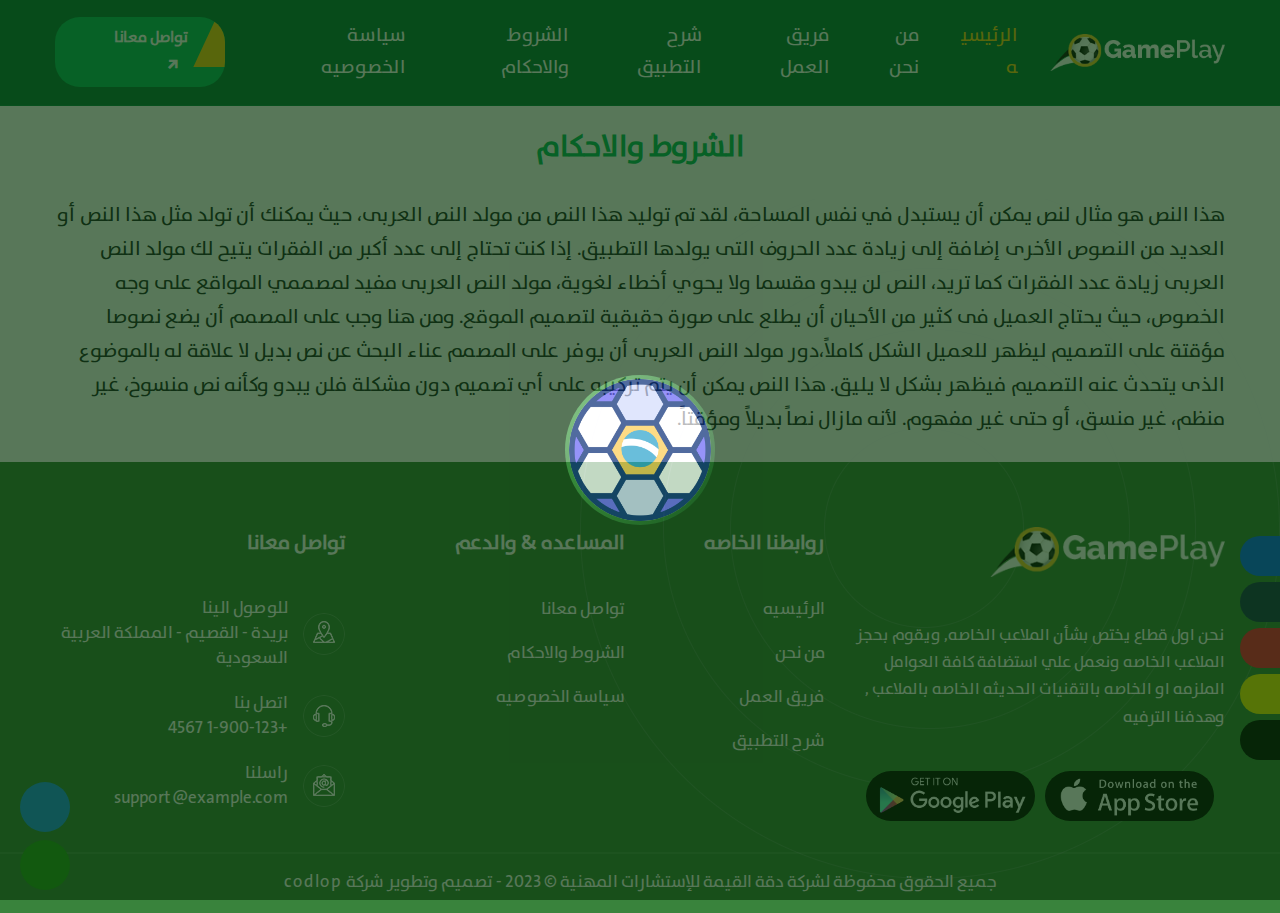
<file: terms.html>
<!DOCTYPE html>
<html lang="en">

<head>

  <meta charset="UTF-8">
  <meta http-equiv="X-UA-Compatible" content="IE=edge">
  <meta name="viewport" content="width=device-width, initial-scale=1.0">
  <title>الشروط والاحكام</title>
  <!-- font-awosm-style-link -->
  <link rel="stylesheet" href="https://cdnjs.cloudflare.com/ajax/libs/font-awesome/6.4.0/css/all.min.css"
    integrity="sha512-iecdLmaskl7CVkqkXNQ/ZH/XLlvWZOJyj7Yy7tcenmpD1ypASozpmT/E0iPtmFIB46ZmdtAc9eNBvH0H/ZpiBw=="
    crossorigin="anonymous" referrerpolicy="no-referrer">
  <!-- icofont-css-link -->
  <link rel="stylesheet" href="css/icofont.min.css">
  <!-- Owl-Carosal-Style-link -->
  <link rel="stylesheet" href="css/animate.min.css">
  <!-- Owl-Carosal-Style-link -->
  <link rel="stylesheet" href="css/owl.carousel.min.css">
  <!-- Bootstrap-Style-link -->
  <link rel="stylesheet" href="css/bootstrap-rtl.css">
  <!-- Aos-Style-link -->
  <link rel="stylesheet" href="css/aos.css">
  <!-- Coustome-Style-link -->
  <link rel="stylesheet" href="css/style.css">
  <!-- Responsive-Style-link -->
  <link rel="stylesheet" href="css/responsive.css">
  <!-- Favicon -->
  <link rel="shortcut icon" href="images/360_F_211515361_bnIbyKadClzn3hJT0zCPPuPApcG7k3lC.jpg" type="image/x-icon">

</head>

<body class="privacy">


  <!-- Page-wrapper-Start -->
  <div class="page_wrapper">

    <!-- Preloader -->
    <div id="preloader">
      <!-- <div id="loader"></div> -->
      <div class="circle-border">
        <div class="circle-core"></div>
      </div>
    </div>

    <!-- Header Start -->
    <header class="fixed">
      <!-- container start -->
      <div class="container">
        <!-- navigation bar -->
        <nav class="navbar navbar-expand-lg">
          <a class="navbar-brand" href="index.html">
            <img src="images/logo.png" alt="image">

          </a>
          <button class="navbar-toggler" type="button" data-toggle="collapse" data-target="#navbarSupportedContent"
            aria-controls="navbarSupportedContent" aria-expanded="false" aria-label="Toggle navigation">
            <span class="navbar-toggler-icon">
              <!-- <i class="icofont-navigation-menu ico_menu"></i> -->
              <span class="toggle-wrap">
                <span class="toggle-bar"></span>
              </span>
            </span>
          </button>

          <div class="collapse navbar-collapse" id="navbarSupportedContent">
            <ul class="navbar-nav ml-auto nav-bar">
              <li class="nav-item active">
                <a class="nav-link" href="index.html">الرئيسيه</a>
              </li>
              <li class="nav-item">
                <a class="nav-link" href="index.html#tab">من نحن</a>
              </li>
              <li class="nav-item">
                <a class="nav-link" href="index.html#team">فريق العمل</a>
              </li>
              <li class="nav-item">
                <a class="nav-link" href="index.html#trial">شرح التطبيق</a>
              </li>
              <li class="nav-item">
                <a class="nav-link" href="terms.html">الشروط والاحكام</a>
              </li>
              <li class="nav-item">
                <a class="nav-link" href="privacy.html">سياسة الخصوصيه</a>
              </li>
              <li class="nav-item">
                <a class="nav-link dark_btn" href="#">تواصل معانا<i class="icofont-arrow-right"></i></a>
              </li>
            </ul>
          </div>
        </nav>
        <!-- navigation end -->
      </div>
      <!-- container end -->
    </header>

    <div class="bread_crumb aos-init aos-animate" id="color" data-aos="fade-in" data-aos-duration="2000"
      data-aos-delay="100">
      <div class="container">
        <div class="bred_text">
          <h1> الشروط والاحكام</h1>

        </div>
      </div>
    </div>
    <!-- Top Banner End-->
    <div class="container">
      <div class="pragraph-header">


        هذا النص هو مثال لنص يمكن أن يستبدل في نفس المساحة، لقد تم توليد هذا النص من مولد النص العربى، حيث يمكنك أن
        تولد مثل هذا النص أو العديد من النصوص الأخرى إضافة إلى زيادة عدد الحروف التى يولدها التطبيق.
        إذا كنت تحتاج إلى عدد أكبر من الفقرات يتيح لك مولد النص العربى زيادة عدد الفقرات كما تريد، النص لن يبدو
        مقسما ولا يحوي أخطاء لغوية، مولد النص العربى مفيد لمصممي المواقع على وجه الخصوص، حيث يحتاج العميل فى كثير من
        الأحيان أن يطلع على صورة حقيقية لتصميم الموقع.
        ومن هنا وجب على المصمم أن يضع نصوصا مؤقتة على التصميم ليظهر للعميل الشكل كاملاً،دور مولد النص العربى أن يوفر
        على المصمم عناء البحث عن نص بديل لا علاقة له بالموضوع الذى يتحدث عنه التصميم فيظهر بشكل لا يليق.
        هذا النص يمكن أن يتم تركيبه على أي تصميم دون مشكلة فلن يبدو وكأنه نص منسوخ، غير منظم، غير منسق، أو حتى غير
        مفهوم. لأنه مازال نصاً بديلاً ومؤقتاً.

      </div>
    </div>

    <!-- Footer-Section start -->
    <footer id="footer">
      <div class="footer-image">
        <img class="interface-img" src="images/showcase_line.png" alt="">
      </div>
      <div class="top_footer" id="contact">


        <!-- dots animation end -->

        <!-- container start -->
        <div class="container">
          <!-- row start -->
          <div class="row">
            <!-- footer link 1 -->
            <div class="col-lg-4 col-md-6 col-12">
              <div class="abt_side">
                <div class="logo">
                  <a class="navbar-brand" href="index.html">
                    <img src="images/logo.png" alt="image">

                  </a>
                </div>
                <p> نحن اول قطاع يختص بشأن الملاعب الخاصه, ويقوم بحجز الملاعب الخاصه ونعمل علي استضافة كافة العوامل
                  الملزمه او الخاصه بالتقنيات الحديثه الخاصه بالملاعب , وهدفنا الترفيه</p>
                <div class="news_letter_block">
                  <div class="link-group">
                    <a href="contact-us.html"><img class="img-logo" src="images/IOS.png" </a>
                      <a href="contact-us.html"><img class="img-logo" src="images/google (1).png" alt=""></a>
                  </div>
                </div>
              </div>
            </div>

            <!-- footer link 2 -->
            <div class="col-lg-2 col-md-6 col-12">
              <div class="links">
                <h3>روابطنا الخاصه</h3>
                <ul>
                  <li><a href="index.html">الرئيسيه</a></li>
                  <li><a href="index.html#tab">من نحن</a></li>
                  <li><a href="index.html#team">فريق العمل</a></li>
                  <li><a href="index.html#trial">شرح التطبيق</a></li>
                </ul>
              </div>
            </div>

            <!-- footer link 3 -->
            <div class="col-lg-3 col-md-6 col-12">
              <div class="links">
                <h3>المساعده & والدعم</h3>
                <ul>
                  <li><a href="contact-us.html">تواصل معانا</a></li>
                  <li><a href="terms.html"> الشروط والاحكام</a></li>
                 
                  <li><a href="privacy.html">سياسة الخصوصيه</a></li>
                </ul>
              </div>
            </div>

            <!-- footer link 4 -->
            <div class="col-lg-3 col-md-6 col-12">
              <div class="try_out">
                <h3>تواصل معانا</h3>
                <ul>
                  <li>
                    <span class="icon">
                      <img src="images/new/contact_01.png" alt="image">
                    </span>
                    <div class="text">
                      <p>للوصول الينا <br>بريدة - القصيم - المملكة العربية السعودية</p>
                    </div>
                  </li>
                  <li>
                    <span class="icon">
                      <img src="images/new/contact_02.png" alt="image">
                    </span>
                    <div class="text">
                      <p>اتصل بنا <a href="tel:+1-900-1234567">+1-900-123 4567</a></p>
                    </div>
                  </li>
                  <li>
                    <span class="icon">
                      <img src="images/new/contact_03.png" alt="image">
                    </span>
                    <div class="text">
                      <p>راسلنا <a href="mailto:support@example.com">support@example.com</a></p>
                    </div>
                  </li>
                </ul>
              </div>
            </div>
          </div>
          <!-- row end -->
        </div>
        <div class="content11">

          <p class="pragraph8">جميع الحقوق محفوظة لشركة دقة القيمة للإستشارات المهنية © 2023 - تصميم وتطوير شركة
            <a class="link4" href="https://codlop.sa/ar">codlop</a>
          </p>

        </div>
        <!-- container end -->
      </div>

      <!-- last footer -->

      <!-- Story-Section-Start -->
      <section class=" latest_story conter-media">
        <div class="content-media">
          <a class="link-media" target="_blank"
            href="https://www.facebook.com/?stype=lo&jlou=AfcHfGmJZK8qSQBVDR3o2561tu2YvML4MnuOFaYTAO9JW3Y5Nh7UtG_ue_Y6-Znf9GDd3XPoQaD8DIDJs40-ucEDCOznl_7-z6eYX7LBV-kovA&smuh=38448&lh=Ac_0hoJDfaJUMLErnnE"><i
              class="fa-brands fa-facebook icon-media facebook"></i></a>
          <a class="link-media" target="_blank"
            href="https://twitter.com/i/flow/login?input_flow_data=%7B%22requested_variant%22%3A%22eyJsYW5nIjoiYXIifQ%3D%3D%22%7D"><i
              class="fa-brands fa-twitter icon-media twitter"></i></a>
          <a class="link-media" target="_blank" href="https://www.instagram.com/"><i
              class="fa-brands fa-instagram icon-media instgram"></i></a>
          <a class="link-media" target="_blank" href="https://www.snapchat.com/ar"><i
              class="fa-brands fa-snapchat icon-media snapchat"></i></a>
          <a class="link-media" target="_blank" href="https://www.tiktok.com/ar/"><i
              class="fa-brands fa-tiktok icon-media tiktok"></i></a>
        </div>
        <div class="main-media">
          <a target="_blank" href="tel:01065150905"><i class="fa-solid fa-phone icon-media phone"></i></a>
          <a target="_blank"
            href="https://www.wati.io/?utm_source=adwords&utm_medium=ppc&utm_campaign=Wati-18-Tier-2-Pmax-Other-Countries-Sign-up-%28AI%29&utm_term&campaignid=20435705026&adgroupid&adid&hsa_acc=2848569700&hsa_cam=20435705026&hsa_grp&hsa_ad&hsa_src=x&hsa_tgt&hsa_kw&hsa_mt&hsa_net=adwords&hsa_ver=3&gclid=CjwKCAjwivemBhBhEiwAJxNWNxIRORTW0JT1NSwM6nGW9UlLEqSYNyOg493qYrLAPtSr_O-NVbykVBoCzVUQAvD_BwE"><i
              class="fa-brands fa-whatsapp icon-media whatsapp"></i></a>
        </div>


      </section>
      <!-- Story-Section-end -->


      <!-- go top button -->
      <div class="go_top" id="Gotop">
        <span><i class="icofont-arrow-up"></i></span>
      </div>
    </footer>
    <!-- Footer-Section end -->


    <!-- VIDEO MODAL -->
    <div class="modal fade" id="exampleModal2" tabindex="-1" aria-labelledby="exampleModalLabel" aria-hidden="true">
      <div class="modal-dialog modal-lg">
        <div class="modal-content">
          <div class="closed">
            <button type="button" class="btn-close " data-bs-dismiss="modal" aria-label="Close"></button>
          </div>
          <div class="modal fade youtube-video" id="myModal" tabindex="-1" role="dialog">
            <div class="modal-dialog" role="document">
              <div class="modal-content">
                <button id="close-video" type="button" class="button btn btn-default text-right" data-dismiss="modal">
                  <i class="icofont-close-line-circled"></i>
                </button>
                <div class="modal-body">
                  <div id="video-container" class="video-container">
                    <iframe id="youtubevideo" width="640" height="360" allowfullscreen></iframe>
                  </div>
                </div>
                <div class="modal-footer">
                </div>
              </div>
            </div>
          </div>

        </div>
      </div>
    </div>
  </div>
  <!-- Page-wrapper-End -->


  <!-- Jquery-js-Link -->
  <script src="js/jquery.js"></script>
  <!-- owl-js-Link -->
  <script src="js/owl.carousel.min.js"></script>
  <!-- bootstrap-js-Link -->
  <script src="js/bootstrap.min.js"></script>
  <!-- aos-js-Link -->
  <script src="js/aos.js"></script>
  <!-- main-js-Link -->
  <script src="js/main.js"></script>


</body>

</html>
</file>
<file: css/style.css>
/*-----------------------------------------------------------------------------------

[Table of contents]

1. Font
2. Css Variable for colors
3. Common CSS
4. Preloader CSS
5. Header - Main Navigation ( section )
6. Hero Slider ( section )
7. Unique features ( section )
8. Analyze ( section )
9. Collaborate  ( section )
10. Communication ( section )
11. powerful solution ( section )
12. integration  ( section )
13. Customer ( section )
14. Trusted ( section )
15. Pricing ( section )
16. Need ( section )
17. FAQs ( section )
18. Interface overview ( section )
19. Advance Feature ( section )
20. Our Team ( section )
21. Free Trial ( section )
22. Latest Story - Blog ( section )
23. Footer ( section )
24. Animation CSS 
25. Object moving Animation css
26. Wave Animation css
27. Inner Pages CSS


-----------------------------------------------------------------------------------*/
/* --------Font--------------- */
@font-face {
  font-family: salah ;
  src: url(../fonts/morris_roman/Bahij_TheSansArabic-Plain.ttf);
}

/* -----------Css-variable------ */
:root {
  --light-purple: #f6f4ff;
  /* --purple: #391e6c;
  --bg-purple: #391e6c;
  --dark-purple: #391e6c;
  --body-text-purple: #3e3f66;
  --text-white: #ffffff;
  --bg-white: #ffffff;
  --slider-dots-color: #d4d2dd;
  --light-bg: #dfdaf3;
  --bg-orange-gradiunt: linear-gradient(135deg, #ff7133, #ff8c5a);
  --bg-hover-gradiunt: linear-gradient(135deg, #ff8c5a, #ff7133);
  --orange: #ff923d;
  --main_purple: #6a49f2;
  --bg-purple-gradiunt: linear-gradient(313deg, #7f23e9 0%, #3f169a 100%);
  --dark-blue: #060A3D; */
}

/* ------Common-Css------------- */


body {
  margin: 0;
  padding: 0;
  box-sizing: border-box;
  font-size: 17px;
  line-height: 1.7;
  font-family: salah;
  /* color: var(--body-text-purple);
  background-color: var(--light-purple); */
  word-break: break-word;
  scroll-behavior: smooth;
  direction: rtl;
}

body.hide_scroll {
  overflow: hidden;
}

.page_wrapper {
  width: 100%;
  overflow-x: hidden;
  /* background-color: #09360be3; */
  overflow: hidden;
}

a {
  text-decoration: none;
}

a:hover {
  text-decoration: none;
  color: #04773d;
}

ul, li {
  padding: 0;
  list-style-type: none;
  margin: 0;
}

button:focus, .btn.focus, .btn:focus {
  outline: none;
  box-shadow: none;
}

.form-control:focus {
  box-shadow: none;
  border-color: transparent;
}

@media screen and (min-width: 1200px) {
  .container {
      max-width: 1200px;
  }
}

.section_title {
  text-align: center;
  position: relative;
}

/* section heading h2 */
.section_title h2 {
  font-size: 40px;
  font-weight: 700;
  color: #06ba60;
  margin-bottom: 50px;
  position: relative;
}

.section_title h2 span {
}

.title-jobs::after {
  content: "";
  background-color: #4caf50;
  position: absolute;
  top: 60px;
  right: 0;
  left: 0;
  bottom: 0;
  margin: auto;
  width: 70px;
  height: 2px;
}

h3 {
  font-size: 20px;
  font-weight: 700;
  /* color: var(--purple); */
  margin-bottom: 20px;
  color: #000;
  /* color: #000; */
}

.row_am {
  padding: 30px 0;
}

/* slider controls */
.owl-carousel .owl-dots {
  display: flex;
  align-items: center;
  justify-content: center;
  position: relative;
  margin-top: 20px;
}

.owl-carousel .owl-dots button {
  display: block;
  width: 25px;
  height: 15px;
  background-color: #04773d;
  border-radius: 15px;
  margin: 0 5px;
}

.owl-carousel .owl-dots button.active {
  /* background-color: var(--main_purple); */
  background-color: #ffca50;
}

/* Orange Btn */
.btn_main {
  color: var(--text-white);
  background: #06ba60;
  font-size: 15px;
  padding: 10px 30px;
  border-radius: 25px;
  position: relative;
  font-weight: 700;
  transition: 0.4s all;
  overflow: hidden;
}

.btn_main:before {
  content: "";
  position: absolute;
  top: 0;
  right: -20px;
  width: 100px;
  height: 45px;
  transform: skew(-25deg);
  animation: main_anim 3s infinite ease-in-out;
  background-color: #ffcc15c4;
  /* margin-right: 23%; */
}

.btn_main:hover {
  color: var(--text-white);
  opacity: 0.9;
}

.btn_main i {
  transform: rotate(-45deg);
  display: inline-block;
  font-size: 20px;
  margin-right: 4px;
  position: relative;
  top: 1px;
  transition: 0.4s all;
}

.btn_main:hover i {
  transform: rotate(0);
}

/* Only Text */
.text_btn {
  font-size: 14px;
  /* font-weight: 700; */
  color: #000;
}

.text_btn i {
  transform: rotate(-45deg);
  display: inline-block;
  font-size: 20px;
  margin-right: 4px;
  position: relative;
  top: 2px;
  transition: 0.4s all;
}

.text_btn:hover {
  color: #ffca10;
}

.text_btn:hover i {
  transform: rotate(0);
}

/* -------------Preloader-Css-Start-------------- */
/* Preloader */
#preloader {
  position: fixed;
  top: 0;
  right: 0;
  width: 100%;
  height: 100%;
  background-color: #09360bfa;
  z-index: 999999;
  display: flex;
  align-items: center;
  justify-content: center;
}

#loader {
  display: block;
  position: relative;
  right: 50%;
  top: 50%;
  width: 150px;
  height: 150px;
  margin: -75px 0 0 -75px;
  border-radius: 50%;
  border: 3px solid transparent;
  border-top-color: var(--bg-purple);
  -webkit-animation: spin 2s linear infinite;
  animation: spin 2s linear infinite;
}

#loader:before {
  content: "";
  position: absolute;
  top: 5px;
  right: 5px;
  left: 5px;
  bottom: 5px;
  border-radius: 50%;
  border: 3px solid transparent;
  border-top-color: var(--body-text-purple);
  -webkit-animation: spin 3s linear infinite;
  animation: spin 3s linear infinite;
}

#loader:after {
  content: "";
  position: absolute;
  top: 15px;
  right: 15px;
  left: 15px;
  bottom: 15px;
  border-radius: 50%;
  border: 3px solid transparent;
  border-top-color: var(--dark-purple);
  -webkit-animation: spin 1.5s linear infinite;
  animation: spin 1.5s linear infinite;
}

@-webkit-keyframes spin {
  0% {
      -webkit-transform: rotate(0deg);
      -ms-transform: rotate(0deg);
      transform: rotate(0deg);
  }

  100% {
      -webkit-transform: rotate(360deg);
      -ms-transform: rotate(360deg);
      transform: rotate(360deg);
  }
}

@keyframes spin {
  0% {
      -webkit-transform: rotate(0deg);
      -ms-transform: rotate(0deg);
      transform: rotate(0deg);
  }

  100% {
      -webkit-transform: rotate(360deg);
      -ms-transform: rotate(360deg);
      transform: rotate(360deg);
  }
}

.circle-border {
  width: 150px;
  height: 150px;
  padding: 4px;
  display: flex;
  justify-content: center;
  align-items: center;
  border-radius: 50%;
  background: rgb(63, 249, 220);
  background: linear-gradient(313deg, rgb(35 232 90 / 10%) 0%, #4CAF50 100%);
  animation: spin 0.8s linear 0s infinite;
}

.circle-core {
  width: 100%;
  height: 100%;
  background-color: #ffffff87;
  border-radius: 50%;
  background-image: url(../images/football.png);
  background-repeat: no-repeat;
  background-size: cover;
}

/* -----------Header-Css-Start------------------- */
/* header wraper */
header {
  position: relative;
  width: 100%;
  z-index: 99999;
  transition: 0.4s all;
}

header.fix_style {
  backdrop-filter: blur(5px);
  background: linear-gradient(313deg, rgba(127, 35, 233, 0.8) 0%, rgba(64, 22, 154, 0.8) 100%);
  transition: 0.4s all;
}

header.fixed {
  position: fixed;
  top: 0;
  border-bottom: 1px solid #08eb7821;
  background: #04773d !important;
}

/* navigation bar */
.navbar {
  padding-right: 0;
  padding-left: 0;
  padding-top: 15px;
  transition: 0.4s all;
  padding-bottom: 15px;
}

header.fix_style .navbar {
  padding: 20px 0;
}

.navbar-expand-lg .navbar-nav {
  align-items: center;
}

.navbar-expand-lg .navbar-nav .nav-link {
  padding: 5px 16px;
  font-size: 19px;
  font-weight: 400;
  color: var(--text-white);
  transition: 0.4s all;
}

.navbar-expand-lg .navbar-nav .nav-link.dark_btn {
  color: var(--text-white) !important;
  background-image: var(#ffca10) !important;
  font-size: 15px;
  padding: 9px 38px;
  border-radius: 25px;
  margin-right: 20px;
  position: relative;
  overflow: hidden;
  transition: 0.4s all;
  font-weight: 700;
  background: #06ba60;
}

header.fix_style .navbar-expand-lg .navbar-nav .nav-link.dark_btn {
  color: var(--text-white);
  background: #06ba60;
  /* color: #ffca50; */
}

.navbar-expand-lg .navbar-nav .nav-link.dark_btn i {
  transform: rotate(-45deg);
  display: inline-block;
  font-size: 20px;
  margin-right: 4px;
  position: relative;
  top: 2px;
  transition: 0.4s all;
}

.navbar-expand-lg .navbar-nav .nav-link.dark_btn:hover i {
  transform: rotate(0);
}

.navbar-expand-lg .navbar-nav .nav-link.dark_btn:before {
  content: "";
  position: absolute;
  top: 0;
  right: -80px;
  width: 100px;
  height: 50px;
  transform: skew(-25deg);
  animation: main_anim 3s infinite ease-in-out;
  background-color: #ffca10;
}

@keyframes main_anim {
  0% {
      right: -120px;
      opacity: 0;
  }

  10% {
      opacity: 1;
  }

  100% {
      right: 160px;
      opacity: 0;
  }
}

/* Dots Moving Animation */
.dotes_anim_bloack .dots {
  position: absolute;
  border-radius: 50%;
}

.dotes_anim_bloack .dots::before {
  content: "";
  border-radius: 50%;
  position: absolute;
}

.dotes_anim_bloack .dotes_1 {
  width: 120px;
  height: 120px;
  top: 135px;
  right: 75px;
  animation: reverce_anim_round 12s infinite linear;
  z-index: 11;
}

.dotes_anim_bloack .dotes_1::before {
  width: 12px;
  height: 12px;
  background: #0cdb73;
  top: 0;
  right: 0;
}

.dotes_anim_bloack .dotes_2 {
  width: 90px;
  height: 60px;
  top: 47px;
  right: 50%;
  animation: anim_round 9s infinite linear;
  z-index: 0;
}

.dotes_anim_bloack .dotes_2::before {
  width: 9px;
  height: 9px;
  background: #f7f400;
  top: 0;
  right: 0;
}

.dotes_anim_bloack .dotes_3 {
  width: 120px;
  height: 120px;
  top: 134px;
  left: 165px;
  animation: reverce_anim_round 12s infinite linear;
  z-index: 11;
}

.dotes_anim_bloack .dotes_3::before {
  width: 14px;
  height: 14px;
  background: #06ba60;
  top: 0;
  left: 0;
}

.dotes_anim_bloack .dotes_4 {
  width: 100px;
  height: 140px;
  top: 33%;
  right: 290px;
  animation: anim_round 8s infinite linear;
  z-index: 11;
}

.dotes_anim_bloack .dotes_4::before {
  width: 10px;
  height: 10px;
  background: #f2b049;
  top: 0;
  right: 0;
}

.dotes_anim_bloack .dotes_5 {
  width: 120px;
  height: 120px;
  top: 37%;
  right: 50%;
  animation: reverce_anim_round 15s infinite linear;
  z-index: 0;
}

.dotes_anim_bloack .dotes_5::before {
  width: 10px;
  height: 10px;
  background: #f2b049;
  top: 0;
  right: 0;
}

.dotes_anim_bloack .dotes_6 {
  width: 120px;
  height: 120px;
  top: 40%;
  left: 90px;
  animation: anim_round 17s infinite linear;
  z-index: 11;
}

.dotes_anim_bloack .dotes_6::before {
  width: 10px;
  height: 10px;
  background: #ffffff;
  top: 0;
  left: 0;
}

.dotes_anim_bloack .dotes_7 {
  width: 120px;
  height: 120px;
  bottom: 18%;
  right: 200px;
  animation: reverce_anim_round 14s infinite linear;
}

.dotes_anim_bloack .dotes_7::before {
  width: 10px;
  height: 10px;
  background: #27a11a;
  top: 0;
  right: 0;
}

.dotes_anim_bloack .dotes_8 {
  width: 120px;
  height: 120px;
  bottom: 15%;
  left: 250px;
  animation: reverce_anim_round 10s infinite linear;
}

.dotes_anim_bloack .dotes_8::before {
  width: 14px;
  height: 14px;
  background: #d7c110;
  top: 0;
  right: 0;
}

@keyframes anim_round {
  0% {
      transform: rotate(0);
  }

  100% {
      transform: rotate(360deg);
  }
}

@keyframes reverce_anim_round {
  0% {
      transform: rotate(0);
  }

  100% {
      transform: rotate(-360deg);
  }
}

.tabs-imge img {
  width: 100%;
  height: 100%;
  transform: rotateY(213deg) rotateX(22deg);
  transition: 3s all;
  border-radius: 15px;
  box-shadow: 10px 10px 15px #244c26;
}


.navbar-brand {
  border-radius: 10px;
}

.navbar-brand img {
  width: 175px;
  /* padding: 8px; */
  /* transition: 3s all; */
}

.navbar-brand img:hover {
}

.white_header_logo {
  display: none;
}

/* navigation bar dropdown */
.navbar-expand-lg .navbar-nav .has_dropdown {
  display: flex;
  align-items: center;
  position: relative;
  border-radius: 10px 10px 0 0;
  transition: 0.4s all;
}

.navbar-expand-lg .navbar-nav .has_dropdown:hover {
  background-color: var(--bg-white);
  box-shadow: 0px 4px 10px #c5c5c580;
}

.navbar-expand-lg .navbar-nav .has_dropdown .drp_btn {
  position: relative;
  left: 12px;
  color: var(--text-white);
  transition: 0.4s all;
}

.navbar-expand-lg .navbar-nav .has_dropdown .drp_btn.rotate {
  transform: rotate(180deg);
}

.navbar-expand-lg .navbar-nav .has_dropdown .sub_menu {
  position: absolute;
  top: 100%;
  background-color: var(--bg-white);
  border-radius: 0 10px 10px 10px;
  min-width: 210px;
  max-width: 230px;
  margin-top: -10px;
  transition: 0.4s all;
  opacity: 0;
  pointer-events: none;
  box-shadow: -1px 8px 7px #4e464633;
}

.navbar-expand-lg .navbar-nav .has_dropdown .sub_menu ul {
  margin-right: 0;
  padding: 10px 20px;
}

.navbar-expand-lg .navbar-nav .has_dropdown .sub_menu ul li a {
  font-size: 15px;
  position: relative;
  transition: 0.4s all;
  line-height: 35px;
  font-weight: 400;
}

.navbar-expand-lg .navbar-nav .has_dropdown .sub_menu ul li a:hover {
  color: var(--orange);
}

.navbar-expand-lg .navbar-nav .has_dropdown:hover > a, .navbar-expand-lg .navbar-nav .has_dropdown:hover > .drp_btn {
  color: var(--orange);
}

.navbar-expand-lg .navbar-nav .has_dropdown:hover .sub_menu {
  opacity: 1;
  pointer-events: all;
  margin-top: -1px;
}

/* navigation toggle menu */
.toggle-wrap {
  padding: 10px;
  position: relative;
  cursor: pointer;
  /*disable selection*/
  -webkit-touch-callout: none;
  -webkit-user-select: none;
  -khtml-user-select: none;
  -moz-user-select: none;
  -ms-user-select: none;
  user-select: none;
}

.toggle-bar, .toggle-bar::before, .toggle-bar::after, .toggle-wrap.active .toggle-bar, .toggle-wrap.active .toggle-bar::before, .toggle-wrap.active .toggle-bar::after {
  -webkit-transition: all 0.2s ease-in-out;
  -moz-transition: all 0.2s ease-in-out;
  -o-transition: all 0.2s ease-in-out;
  transition: all 0.2s ease-in-out;
}

.toggle-bar {
  width: 20px;
  margin: 10px 0;
  position: relative;
  border-top: 2px solid #ffca10;
  display: block;
  margin-left: 20px;
}

.toggle-bar::before, .toggle-bar::after {
  content: "";
  display: block;
  background: #ffca10;
  height: 2px;
  width: 25px;
  position: absolute;
  top: -8px;
  left: 0px;
  -ms-transform: rotate(0deg);
  -webkit-transform: rotate(0deg);
  transform: rotate(0deg);
  -ms-transform-origin: 13%;
  -webkit-transform-origin: 13%;
  transform-origin: 13%;
}

.white_header .toggle-bar, .white_header .toggle-bar::before, .white_header .toggle-bar::after {
  border-top: 2px solid var(--bg-white);
}

.toggle-bar::after {
  top: 4px;
}

.toggle-wrap.active .toggle-bar {
  border-top: 6px solid transparent;
}

.toggle-wrap.active .toggle-bar::before {
  -ms-transform: rotate(45deg);
  -webkit-transform: rotate(45deg);
  transform: rotate(45deg);
  top: -9px;
}

.toggle-wrap.active .toggle-bar::after {
  -ms-transform: rotate(-45deg);
  -webkit-transform: rotate(-45deg);
  transform: rotate(-45deg);
}

/* Banner Section Css Start  */
.top_home_wraper {
  background-image: url(../images/new/main_bg.png);
  min-height: 1060px;
  background-size: contain;
  background-repeat: no-repeat;
}

.banner_section {
  /* padding-top: 70px; */
}

.banner_section .banner_text {
  color: var(--text-white);
  text-align: center;
  padding-top: 95px;
}

.banner_section .banner_text .ban_inner_text h1 {
  font-size: 55px;
  font-weight: 700;
}

.banner_section .banner_text .ban_inner_text p {
  margin: 20px 0;
}

.banner_section .banner_text .ban_inner_text span:not(h1 span) {
  font-size: 40px;
  font-weight: 900;
}

.banner_section .banner_text form .form-group {
  position: relative;
  height: 50px;
  width: 550px;
  margin: 0 auto;
}

.banner_section .banner_text form .form-control {
  height: 50px;
  width: 100%;
  border-radius: 100px;
  margin: 0 auto;
  padding-right: 47px;
  background-image: url(../images/new/mesage_icon.svg);
  background-repeat: no-repeat;
  background-position: 15px 50%;
}

.banner_section .banner_text form .form-control::placeholder {
  color: #8f91bf;
}

.banner_section .banner_text form .form-group::before {
  content: "";
  width: 1px;
  height: 18px;
  position: absolute;
  right: 42px;
  top: 50%;
  transform: translateY(-50%);
  background-color: #b4b5d4;
}

.banner_section .banner_text form .form-group button {
  position: absolute;
  left: 5px;
  top: 3px;
  padding: 9px 30px;
}

.banner_section .banner_text form .form-group + span {
  margin: 20px 0 35px 0;
  text-align: center;
  display: block;
  font-size: 15px;
}

.banner_section .banner_text form .form-group + span a {
  color: var(--text-white);
  text-decoration: underline;
}

.banner_section .banner_text .play-button {
  position: relative;
  display: flex;
  justify-content: center;
  align-items: center;
  cursor: pointer;
  width: 250px;
  margin: 0 auto;
}

.banner_section .banner_text .play_btn {
  position: relative;
}

.banner_section .banner_text .play-button span {
  color: var(--text-white);
  font-weight: 700;
  margin-right: 30px;
  font-size: 13px;
}

.banner_section .banner_text .play-button span:first-child {
  margin-right: 0;
}

.banner_section .banner_text .play-button .play_btn img {
  width: 40px;
}

/* Banner images section css strat */
.banner_section .banner_images {
  position: relative;
  margin: 0 auto;
  margin-top: 90px;
  max-width: 920px;
}

.banner_section .banner_images > img {
  border: 14px solid rgb(255 255 255 / 30%);
  border-radius: 33px;
  box-shadow: 0 0 14px 2px #0000001c;
  height: auto;
  width: 890px;
  object-fit: cover;
  object-position: top;
}

.banner_section .banner_images .sub_images img {
  position: absolute;
  box-shadow: 0 0 14px 2px #0000001c;
  border-radius: 20px;
}

.banner_section .banner_images .sub_images img:nth-child(1) {
  top: 60px;
  left: 76px;
  animation-delay: 1s;
}
#footer{
  margin-top: 0px;
}

.banner_section .banner_images .sub_images img:nth-child(2) {
  top: 135px;
  right: -90px;
  animation-delay: 1.5s;
}

.banner_section .banner_images .sub_images img:nth-child(3) {
  bottom: 23px;
  left: -128px;
  animation-delay: 4s;
}

.img-pannar {
  width: 190px;
  height: 211px;
  object-fit: cover;
}

.img-player {
  width: 158px;
  height: 151px;
  object-fit: cover;
}

/* Banner Shapes section css strat */
.banner_shapes .container {
  position: relative;
}

.banner_shapes span {
  position: absolute;
}

.banner_shapes span:first-child {
  top: 197px;
  left: 45px;
  animation: moving_waves 12s infinite linear;
}

.moving_waves2 {
  right: 174px;
  animation: moving_waves 12s infinite linear;
  top: 431px;
}

.ball-waves {
  width: 95px;
  height: 49px;
  object-fit: contain;
}

.banner_shapes span:nth-child(2) {
  top: 435px;
  right: -75px;
  animation: moving_object 4s linear infinite;
}

.banner_shapes span:nth-child(3) {
  top: 350px;
  left: -145px;
  animation: mymove 3s infinite;
}

@keyframes mymove {
  50% {
      transform: rotate(180deg);
  }
}

/* unique-section css start */
.row_am.unique_section {
  padding-top: 80px;
}

.unique_section .features_inner {
  display: flex;
  justify-content: space-between;
  margin-top: 40px;
}

.unique_section .features_inner .feature_card {
  width: 365px;
  background-color: var(--bg-white);
  border-radius: 12px;
  padding: 40px;
  text-align: center;
  transition: 0.4s all;
}

.unique_section .features_inner .feature_card:hover {
  box-shadow: 0 18px 29px #ede9fe;
}

.unique_section .features_inner .icons {
  position: relative;
  width: 133px;
  margin: 0 auto;
}

.unique_section .features_inner .icons img {
  position: relative;
  z-index: 2;
}

.unique_section .features_inner .icons .dot_anim {
  position: absolute;
  width: 6px;
  height: 6px;
  display: block;
  background-color: #ff923d;
  border-radius: 10px;
  z-index: 1;
  transition: 0.5s all;
}

.unique_section .features_inner .feature_card:nth-child(1) .dot_anim {
  background-color: #43c8f9;
}

.unique_section .features_inner .feature_card:nth-child(3) .dot_anim {
  background-color: #1eab21;
}

.unique_section .features_inner .feature_card .dot_block {
  position: absolute;
  right: 0;
  top: 0;
  width: 133px;
  height: 133px;
  transition: 0.5s all;
  transform: rotate(-30deg);
  transition-delay: 0.5s;
}

.unique_section .features_inner .feature_card .icons .dot_anim:nth-child(1) {
  top: 30px;
  right: 40px;
}

.unique_section .features_inner .feature_card:hover .icons .dot_anim:nth-child(1) {
  top: 20px;
  right: 20px;
}

.unique_section .features_inner .feature_card .icons .dot_anim:nth-child(2) {
  left: 35px;
  top: 40px;
}

.unique_section .features_inner .feature_card:hover .icons .dot_anim:nth-child(2) {
  left: 15px;
  top: 30px;
}

.unique_section .features_inner .feature_card .icons .dot_anim:nth-child(3) {
  right: 50px;
  bottom: 70px;
}

.unique_section .features_inner .feature_card:hover .icons .dot_anim:nth-child(3) {
  right: 30px;
  bottom: 40px;
}

.unique_section .features_inner .feature_card:hover .dot_block {
  transform: rotate(0deg);
}

/* Analyze Section Css Strat */
.analyze_section .analyze_text {
  max-width: 475px;
}

.analyze_section .analyze_text .section_title {
  text-align: right;
  margin: 15px 0 40px 0;
}

.analyze_section .analyze_text .section_title h2 {
  margin-bottom: 15px;
}

.analyze_section .analyze_text ul li {
  position: relative;
  padding-right: 35px;
}

.analyze_section .analyze_text ul li::before {
  content: "";
  position: absolute;
  right: 0;
  width: 22px;
  height: 22px;
  background-image: url(../images/new/right_icon.svg);
  background-size: contain;
  background-repeat: no-repeat;
}

.analyze_section .analyze_text ul li h3 {
  margin-bottom: 5px;
}

.analyze_section .analyze_image {
  background-image: url(../images/new/Analyze_bg.png);
  background-size: contain;
  background-repeat: no-repeat;
  position: relative;
  display: flex;
  justify-content: center;
  align-items: center;
  min-height: 575px;
}

.analyze_section .analyze_image img {
  box-shadow: 0 18px 29px #ede9fe;
  max-width: 100%;
  border-radius: 8px;
}

.analyze_section .analyze_image img:nth-child(1) {
  position: absolute;
  bottom: 15px;
  right: 105px;
  z-index: 1;
  animation-delay: 4s;
}

.analyze_section .analyze_image img:nth-child(2) {
  position: absolute;
  top: 70px;
  left: 65px;
  z-index: 1;
}

/* ------Collaborate section Css Start------ */
.collaborate_section .collaborate_text {
  padding-right: 30px;
}

.collaborate_section .collaborate_text .section_title {
  text-align: right;
  margin: 15px 0 40px 0;
}

.collaborate_section .collaborate_text .section_title h2 {
  margin-bottom: 15px;
}

.collaborate_section .collaborate_text ul {
  padding-bottom: 25px;
}

.collaborate_section .collaborate_text ul li {
  position: relative;
  padding-right: 115px;
  margin-bottom: 35px;
}

.collaborate_section .collaborate_text ul li::before {
  content: "";
  position: absolute;
  right: 0;
  width: 90px;
  height: 90px;
  background-image: url(../images/new/Syncfollowers.svg);
  background-size: contain;
}

.collaborate_section .collaborate_text ul li:last-child:before {
  background-image: url(../images/new/Globallyconnected.svg);
}

.collaborate_section .collaborate_text ul li h3 {
  margin-bottom: 5px;
}

.collaborate_section .collaborate_image {
  background-image: url(../images/new/Collaborate.png);
  background-size: contain;
  background-repeat: no-repeat;
  position: relative;
  min-height: 575px;
}

.collaborate_section .collaborate_image .img_block {
  display: flex;
  align-items: flex-end;
}

.collaborate_section .collaborate_image .img_block:first-child {
  padding: 15px 0 0 15px;
}

.collaborate_section .collaborate_image .img_block:first-child img:last-child {
  margin-right: 20px;
}

.collaborate_section .collaborate_image .img_block:first-child .icon_img {
  margin-bottom: -30px;
}

.collaborate_section .collaborate_image .img_block:last-child {
  align-items: flex-start;
  margin-top: 35px;
  padding-right: 15px;
}

.collaborate_section .collaborate_image .img_block:last-child .icon_img {
  margin-right: -80px;
  animation-delay: 3s;
}

.collaborate_section .collaborate_image .icon_img {
  box-shadow: 0px 1px 18px 0px #50505024;
  border-radius: 10px;
}

/* Communication Section Css Strat */
.row_am.communication_section {
  padding: 0;
}

.communication_section {
  position: relative;
  background-color: #080B42;
}

.communication_section .communication_inner {
  padding: 100px 0;
  background-color: #F6F4FE;
  border-bottom-left-radius: 250px;
}

.communication_section .communication_text {
  max-width: 475px;
}

.communication_section .communication_text .section_title {
  text-align: right;
  margin: 15px 0 40px 0;
}

.communication_section .communication_text .section_title h2 {
  margin-bottom: 15px;
}

.communication_section .communication_text ul li {
  position: relative;
  padding-right: 35px;
}

.communication_section .communication_text ul li::before {
  content: "";
  position: absolute;
  right: 0;
  width: 22px;
  height: 22px;
  background-image: url(../images/new/right_icon.svg);
  background-size: contain;
  background-repeat: no-repeat;
}

.communication_section .communication_text ul li h3 {
  margin-bottom: 5px;
}

.communication_section .communication_image {
  background-image: url(../images/new/cominication_bg.png);
  background-size: contain;
  background-repeat: no-repeat;
  position: relative;
  display: flex;
  justify-content: center;
  align-items: center;
  min-height: 575px;
}

.communication_section .communication_image img {
  box-shadow: 0 18px 29px #e3e1ec;
  max-width: 100%;
  border-radius: 8px;
}

.communication_section .communication_image img:nth-child(1) {
  position: absolute;
  bottom: 15px;
  right: 25px;
  z-index: 1;
  animation-delay: 4s;
}

.communication_section .communication_image img:nth-child(2) {
  position: absolute;
  top: 280px;
  left: 35px;
  z-index: 1;
}

/* powerful solution Section Css Start */
.powerful_solution {
  background-image: var(--bg-purple-gradiunt);
  min-height: 1000px;
  position: relative;
  color: var(--text-white);
  padding: 100px 0;
  margin: 50px 0 40px 0;
}

.powerful_solution .container {
  position: relative;
}

.powerful_solution .bg_pattern img {
  width: 100%;
  opacity: 0.1;
  position: absolute;
  top: 0;
}

.powerful_solution .section_title {
  max-width: 680px;
  margin: 0 auto;
}

.powerful_solution .section_title h2 {
  color: var(--text-white);
}

.powerful_solution .quality_lable ul {
  display: flex;
  justify-content: center;
  align-items: center;
  margin-top: 30px;
}

.powerful_solution .quality_lable ul li {
  padding: 5px 35px;
  border-radius: 100px;
  background-color: rgba(255, 255, 255, 0.1);
  margin: 0 10px;
  font-weight: 600;
  transition: .4s all;
  cursor: context-menu;
}

.powerful_solution .quality_lable ul li p {
  margin: 0 0 0 5px;
  transition: .3s all;
}

.powerful_solution .quality_lable ul li:hover {
  background-color: var(--bg-white);
  color: var(--purple);
}

.powerful_solution .counters_block {
  margin: 35px 0 50px 0;
}

.powerful_solution .counters_block ul {
  display: flex;
  justify-content: space-between;
}

.powerful_solution .counters_block ul li {
  text-align: center;
  max-width: 180px;
}

.powerful_solution .counters_block ul li p:first-child {
  font-size: 60px;
  font-weight: 700;
  margin: 0;
  line-height: 1.2;
  min-height: 75px;
}

.powerful_solution .counters_block ul li p:last-child {
  font-weight: 600;
  line-height: 23px;
}

.powerful_solution .images_gallery_block .gl_block .img {
  margin-top: 30px;
}

.powerful_solution .images_gallery_block .gl_block .img img {
  max-width: 100%;
  border-radius: 12px;
}

.powerful_solution .images_gallery_block .gl_block:first-child {
  margin-top: 50px;
}

.powerful_solution .images_gallery_block .gl_block:last-child {
  margin-top: 80px;
}

/* integration-section Css Start */
.row_am.integration_section {
  padding: 0;
}

.integration_section {
  position: relative;
  background-color: #080B42
}

.integration_section .integration_section_inner {
  background-color: #F6F4FE;
  padding: 100px 0 50px 0;
  border-top-right-radius: 250px;
}

.integration_section .section_title {
  max-width: 600px;
  margin: 0 auto;
}

.integration_section .section_title p {
  margin-bottom: 10px;
}

.integration_section .platforms_list .list_block {
  background: #ffffff 0% 0% no-repeat padding-box;
  box-shadow: 0px 3px 15px #edebf6;
  border: 1px solid #f1eff7;
  border-radius: 6px;
  min-height: 160px;
  padding: 10px;
  display: flex;
  flex-direction: column;
  justify-content: center;
  align-items: center;
  text-align: center;
  margin-top: 30px;
  border-bottom: 4px solid transparent;
  transition: .4s all;
}

.integration_section .platforms_list .list_block:hover {
  border-bottom-color: var(--main_purple);
}

.integration_section .platforms_list .list_block .icon {
  height: 100px;
  display: flex;
  justify-content: center;
  align-items: center;
}

.integration_section .platforms_list .list_block .caption p {
  font-weight: 600;
}

/* Customer ection Css Start */
.customer_section {
  position: relative;
  margin: 40px 0 30px 0;
}

.customer_section .coustomer_block {
  background-color: #ffffff;
  padding: 70px;
  max-width: 1370px;
  border-radius: 30px;
  margin: 0 auto;
  /*box-shadow: 0 0 8px #d5d6de;*/
}

.customer_section .coustomer_block .section_title {
  margin: 50px;
  max-width: 610px;
  margin: 0 auto 50px;
}

.customer_section .coustomer_block .coustomer_slide_block {
  display: flex;
  align-items: center;
  justify-content: space-between;
  width: 1090px;
  margin: 0 auto;
}

.customer_section .coustomer_block .coustomer_slide_block .coustomer_img {
  width: 410px;
}

.customer_section .coustomer_block .coustomer_slide_block .coustomer_review {
  width: calc(100% - 460px);
}

.customer_section .coustomer_slide_block .coustomer_review .rating {
  display: flex;
}

.customer_section .coustomer_slide_block .coustomer_review .rating span {
  font-size: 18px;
  color: #fc9400;
}

.customer_section .coustomer_slide_block .coustomer_review p {
  margin-bottom: 30px;
}

.customer_section .coustomer_slide_block .coustomer_review .coustomer_name {
  margin-bottom: 5px;
}

.customer_section .coustomer_slide_block .desiganation {
  font-size: 15px;
}

#coustomer_slider {
  position: relative;
}

#coustomer_slider .owl-dots {
  position: absolute;
  bottom: 90px;
  left: 0;
  margin: 0;
}

.customer_section .review_summery {
  margin: 35px 15px 0 15px;
  text-align: center;
  display: flex;
  justify-content: center;
  align-items: center;
}

.customer_section .review_summery p {
  margin-bottom: 0;
}

.customer_section .review_summery .rating {
  display: flex;
  margin-left: 5px;
}

.customer_section .review_summery .rating span {
  font-size: 18px;
  line-height: 32px;
  color: #fc9400;
  position: relative;
  top: -2px;
}

.customer_section .review_summery p , .customer_section .review_summery p a {
  font-weight: 700;
  color: var(--main_purple);
  line-height: 32px;
  transition: .4s all;
}

.customer_section .review_summery p a:hover {
  color: var(--purple);
}

.customer_section .review_summery p span {
  color: var(--purple);
}

/* -----------Trusted-Section-Css-Start----------- */
/* trusted logos wraper */
.trusted_section .section_title h2 {
  margin-bottom: 15px;
}

.trusted_section .company_logos {
  padding-top: 20px;
}

.trusted_section .company_logos img {
  filter: grayscale(1);
  margin: 0 auto;
  transition: 0.4s all;
  max-width: 100%;
  width: auto;
}

.trusted_section .company_logos img:hover {
  filter: grayscale(0);
}

.trusted_section .owl-dots {
  margin-top: 30px;
}

/* how it works video model   */
.modal {
  z-index: 999999;
}

.modal-backdrop.show {
  z-index: 99999;
  opacity: 0.7;
}

.youtube-video .modal-dialog {
  position: absolute;
  right: 0;
  left: 0;
  top: 0;
  bottom: 0;
  margin: auto;
  width: 100%;
  padding: 0 15px;
  height: 100%;
  max-width: 1240px !important;
  display: flex;
  flex-direction: column;
  justify-content: center;
}

#video-container {
  position: relative;
  padding-bottom: 50%;
  padding-top: 30px;
  height: 0;
  overflow: hidden;
}

iframe#youtubevideo {
  position: absolute;
  top: 0;
  right: 0;
  height: 100%;
  width: 100%;
}
.top_footer{
  position: relative;
  z-index: 4;
}

.youtube-video .modal-footer {
  border: none;
  text-align: center;
  display: block;
  padding: 0;
}

.youtube-video .modal-content {
  background: none !important;
  border: none;
}

#close-video {
  color: #fff;
  font-size: 30px;
}

/* -------------------Pricing-Section---------------------- */
.pricing_section {
}

.pricing_section.row_am {
  padding-top: 90px;
}

.pricing_section .section_title h2 {
  /*color: var(--text-white);*/
}

/* pricing wraper  */
.pricing_section .toggle_block {
  display: flex;
  align-items: center;
  justify-content: center;
  margin-top: 45px;
}

/* pricing toggle button */
.pricing_section .toggle_block span {
  color: var(--purple);
  font-weight: 600;
  display: block;
  margin: 0 5px;
}

.tog_btn.month_active {
  right: 35px !important;
}

.pricing_section .toggle_block span.years.active {
  color: var(--main_purple);
}

.pricing_section .toggle_block span.month.active {
  color: var(--main_purple);
}

.pricing_section .toggle_block span.deactive {
  color: var(--body-text-purple);
}

.pricing_section .toggle_block .offer {
  background-image: var(--bg-orange-gradiunt);
  border-radius: 5px;
  padding: 2px 10px;
  font-weight: 400;
  font-size: 13px;
  color: var(--text-white);
}

.pricing_section .toggle_block .tog_block {
  width: 70px;
  height: 35px;
  background-color: var(--bg-white);
  border-radius: 18px;
  margin: 0 10px;
  position: relative;
  cursor: pointer;
  box-shadow: 0 0 8px #ede9fe;
}

.pricing_section .toggle_block .tog_block .tog_btn {
  height: 23px;
  width: 23px;
  border-radius: 25px;
  display: block;
  background-color: var(--main_purple);
  position: absolute;
  right: 3px;
  top: 50%;
  transform: translateY(-50%);
  transition: 0.4s all;
}

/* pricing pannel */
.pricing_section .pricing_pannel {
  margin-top: 50px;
  display: none;
}

.pricing_section .pricing_pannel.active {
  display: block;
}

.pricing_section .pricing_pannel .pricing_block {
  text-align: right;
  background-color: var(--bg-white);
  min-height: 680px;
  border-radius: 12px;
  padding: 60px 30px 30px 50px;
  box-shadow: 0px 4px 30px #ede9fe;
}

.pricing_section .pricing_block:not(.highlited_block) .btn_main {
  border-color: var(--main_purple);
  background-image: none;
  color: var(--main_purple);
}

.pricing_section .pricing_block:not(.highlited_block) .btn_main:hover {
  opacity: 1;
}

.pricing_section .pricing_pannel .pricing_block .icon {
  margin: 0 0 10px -25px;
  position: relative;
}

.pricing_section .pricing_pannel .col-md-4 .icon .dot_anim {
  position: absolute;
  width: 6px;
  height: 6px;
  display: block;
  background-color: var(--main_purple);
  border-radius: 10px;
  z-index: 1;
  transition: 0.5s all;
}

.pricing_section .pricing_pannel .col-md-4:nth-child(2) .dot_anim {
  background-color: var(--orange);
}

.pricing_section .pricing_pannel .col-md-4 .dot_block {
  position: absolute;
  right: 0;
  top: 0;
  width: 133px;
  height: 133px;
  transition: 0.5s all;
  transform: rotate(-30deg);
  transition-delay: 0.5s;
}

.pricing_section .pricing_pannel .col-md-4 .icon .dot_anim:nth-child(1) {
  top: 30px;
  right: 40px;
}

.pricing_section .pricing_pannel .col-md-4 .pricing_block:hover .icon .dot_anim:nth-child(1) {
  top: 20px;
  right: 25px;
}

.pricing_section .pricing_pannel .col-md-4 .icon .dot_anim:nth-child(2) {
  left: 35px;
  top: 40px;
}

.pricing_section .pricing_pannel .col-md-4 .pricing_block:hover .icon .dot_anim:nth-child(2) {
  left: 25px;
  top: 15px;
}

.pricing_section .pricing_pannel .col-md-4 .icon .dot_anim:nth-child(3) {
  right: 50px;
  bottom: 70px;
}

.pricing_section .pricing_pannel .col-md-4 .pricing_block:hover .icon .dot_anim:nth-child(3) {
  right: 40px;
  bottom: 40px;
}

.pricing_section .pricing_pannel .col-md-4 .pricing_block:hover .dot_block {
  transform: rotate(0deg);
}

/* pricing box image */
.pricing_section .pricing_pannel .pricing_block .icon img {
  width: 120px;
  position: relative;
  z-index: 1;
}

/* pricing box heading h3 */
.pricing_section .pricing_pannel .pricing_block .pkg_name h3 {
  font-size: 20px;
  font-weight: 700;
  margin-bottom: 0;
}

.pricing_section .pricing_pannel .pricing_block .pkg_name span {
  color: var(--body-text-purple);
  font-size: 15px;
}

.pricing_section .pricing_pannel .pricing_block .price {
  font-size: 48px;
  color: var(--main_purple);
  margin: 25px 0;
  display: block;
  font-weight: 700;
}

.pricing_section .pricing_pannel .pricing_block .price span {
  font-size: 15px;
  font-weight: 400;
  color: var(--body-text-purple);
}

/* pricing box list */
.pricing_section .pricing_pannel .pricing_block .benifits {
  margin-bottom: 40px;
}

.pricing_section .pricing_pannel .pricing_block .benifits li p {
  margin-bottom: 5px;
  color: var(--body-text-purple);
}

.pricing_section .pricing_pannel .pricing_block .benifits li i {
  margin-left: 5px;
}

.pricing_section .pricing_pannel .pricing_block .benifits .include i {
  color: #009515;
}

.pricing_section .pricing_pannel .pricing_block .benifits .exclude i {
  color: #ff0000;
}

.pricing_section .pricing_pannel .pricing_block .btn_main {
  width: 180px;
}

.pricing_section .pricing_pannel .pricing_block:not(.highlited_block) .btn_main:hover {
  border-color: transparent;
  background: var(--main_purple);
  color: var(--text-white);
}

.pricing_section .contact_text {
  text-align: center;
  margin-bottom: 0;
}

.pricing_section .contact_text a {
  color: var(--purple);
  text-decoration: underline;
}

/* Need_section Css Start */
.need_section {
  position: relative;
  z-index: 1000;
  padding-top: 70px;
}

.need_section_inner {
  position: relative;
}

.need_section::before {
  content: "";
  background: url(../images/new/footer-corner.svg);
  background-repeat: no-repeat;
  width: 250px;
  height: 250px;
  background-size: contain;
  position: absolute;
  left: 0;
  bottom: 75px;
}

.need_section .need_block {
  background-image: url(../images/new/need_bg.png);
  padding: 48px 50px;
  background-color: var(--bg-purple);
  background-repeat: no-repeat;
  background-size: cover;
  border-radius: 20px;
  box-shadow: 0 0 8px #0000004f;
  color: var(--text-white);
  display: flex;
}

.need_section .need_block .section_title {
  text-align: right;
}

.need_section .need_block .section_title h2 {
  color: var(--text-white);
}

.need_section .need_block .section_title p {
  margin-bottom: 0;
}

.need_section .need_block .need_text {
  width: calc(100% - 250px);
}

.need_section .need_block .need_action {
  width: 250px;
  text-align: center;
  padding-top: 10px;
}

.need_section .need_block .need_action .btn {
  color: var(--text-white);
  background-image: var(--bg-orange-gradiunt);
  font-size: 15px;
  padding: 9px 38px;
  border-radius: 25px;
  position: relative;
  font-weight: 700;
  transition: 0.4s all;
  font-size: 17px;
  margin-bottom: 5px;
}

.need_section .need_block .need_action .btn i {
  font-size: 18px;
  margin-left: 3px;
}

.need_section .need_block .need_action .btn:hover {
  color: var(--text-white);
  opacity: 0.9;
}

.need_section .need_block .need_action .faq_btn {
  color: var(--text-white);
  display: block;
  text-decoration: underline;
}

/* -------------FAQ-Section-Css-Start----------------- */
/* faq wraper */
.faq_section .faq_panel {
  margin-top: 40px;
}

/* faq box */
.faq_section .faq_panel .card {
  border: none;
  margin-bottom: 20px;
  border-radius: 12px;
  box-shadow: 0 4px 10px #ede9fe;
  padding: 16px 0;
}

.faq_section .faq_panel .card:last-child {
  margin-bottom: 0;
}

.faq_section .faq_panel .card-header {
  background-color: transparent;
  border: none;
  padding-bottom: 0;
  padding-top: 0;
}

.faq_section .faq_panel .card-header .btn {
  padding: 0;
  color: var(--dark-purple);
  font-weight: 700;
  font-size: 20px;
  width: 100%;
  text-align: right;
}

.faq_section .faq_panel .card-header .btn.active {
  color: var(--main_purple);
}

.faq_panel .accordion button, .faq_panel .accordion button:hover, .faq_panel .accordion button:focus {
  text-decoration: none;
}

.faq_section .faq_panel .card-header .icon_faq {
  position: absolute;
  left: 20px;
  top: 11px;
  color: #839bc0;
}

/* faq heading h2 */
.faq_section .faq_panel .card-header h2 {
  line-height: 1;
  position: relative;
  background-image: url(../images/new/question-icon.svg);
  background-repeat: no-repeat;
  background-size: 28px;
  background-position: left 6px;
  padding-right: 45px;
}

/* faq paragraph */
.faq_section .faq_panel .card-body {
  padding-bottom: 0;
}

/* -----------Interface overview-Css-Start----------------- */
/* interface wraper */
.interface_section.row_am {
  padding-bottom: 0;
  /* margin-top: 0px; */
  
  position: relative;
 
}

.interface_section .screen_slider {
  margin-top: 35px;
}

.interface_section .section_title {
  max-width: 610px;
  margin: 0 auto;
}

/* interface images */
.interface_section .owl-item .screen_frame_img img {
  /* border: 3px solid transparent; */
  border-radius: 20px;
  transition: 1s all;
  margin: 0 auto;
  height: 450px;
  object-fit: cover;
}

.interface_section .owl-item .screen_frame_img .caption {
  text-align: center;
  margin-top: 10px;
  font-weight: 600;
}

.interface_section .owl-item .screen_frame_img {
  opacity: 0.5;
}

.interface_section .owl-item.center .screen_frame_img img {
   border: 3px solid #04773d; 
}

.interface_section .owl-item.center .screen_frame_img {
  opacity: 1;
}

/* -----------Advance Feature Start------------------ */
.advance_feature_section {
  padding-top: 100px;
  position: relative;
}

.advance_feature_section .container {
  max-width: 1370px;
}

.advance_feature_section .container .advance_feature_inner {
  background-image: var(--bg-purple-gradiunt);
  border-radius: 30px;
  padding: 100px;
  position: relative;
  z-index: 99;
}

.advance_feature_section .container .advance_feature_inner .section_title {
  max-width: 610px;
  margin: 0 auto;
}

.advance_feature_section .container .advance_feature_inner .section_title h2, .advance_feature_section .container .advance_feature_inner .section_title p {
  color: var(--text-white);
}

.advance_feature_section .container .advance_feature_inner .feature_block {
  background-color: #ffffff;
  border-radius: 12px;
  padding: 40px;
  margin-top: 30px;
  display: flex;
  align-items: flex-start;
  justify-content: space-between;
  box-shadow: 0 0 14px 1px #f6f4fe3d;
}

.advance_feature_section .container .advance_feature_inner .feature_block .icon {
  width: 95px;
}

.advance_feature_section .container .advance_feature_inner .feature_block .icon img {
  max-width: 100%;
}

.advance_feature_section .container .advance_feature_inner .feature_block .text_info {
  width: calc(100% - 110px);
}

.advance_feature_section .container .advance_feature_inner .feature_block h3 {
  margin-bottom: 10px;
}

.advance_feature_section .container .advance_feature_inner .dark_bg {
  overflow: hidden;
}

.advance_feature_section .container .advance_feature_inner .dark_bg span {
  z-index: 9999;
}

/* -----Our Team Section Css Start----- */


.our_team_section .section_title {
  max-width: 610px;
  margin: 0 auto;
}

.our_team_section .team_block {
  margin-top: 50px;

}
footer{
position: relative;
}
.footer-image{
  position: absolute;
  top: -283px;
  /* right: 0; */
  /* left: 0; */
  bottom: 0px;
  /* margin: auto; */
  /* object-fit: contain; */
  /* height: 100px; */
  opacity: 0.2;
}
.our_team_section .team_block .team_inner {
  /* min-height: 365px; */
  border-radius: 12px;
  padding: 15px 10px;
  /* background: var(--bg-white); */
  background: linear-gradient(#ffca10, #4caf50);
  box-shadow: 0px 4px 10px #4caf50;
  transition: 0.4s all;
  position: relative;
}

.our_team_section .team_block .team_inner::before {
  content: "";
  position: absolute;
  right: 0;
  top: 0;
  width: 100%;
  height: 100%;
  background-image: linear-gradient(#ffca10, #4caf50);
  border-radius: 12px;
  z-index: -1;
  opacity: 0;
}

.our_team_section .team_block .team_inner:hover::before {
  opacity: 1;
}

.our_team_section .team_block .team_inner .img {
  position: relative;
  width: 100%;
  height: 235px;
  margin-bottom: 25px;
  background-color: var(--bg-white);
  border-radius: 10px;
  overflow: hidden;
}

.our_team_section .team_block .team_inner .img img {
  width: 100%;
  height: 100%;
  object-fit: cover;
  object-position: center;
  border-radius: 10px;
}

.our_team_section .team_block .team_inner .img .social_media {
  position: absolute;
  top: 10px;
  left: 5px;
}

.our_team_section .team_block .team_inner .img .social_media a {
  display: block;
  width: 33px;
  height: 33px;
  border: 1px solid #ffca10;
  border-radius: 50px;
  margin-bottom: 5px;
  text-align: center;
  line-height: 30px;
  color: #ffca10;
  font-size: 15px;
  position: relative;
  left: -45px;
  transition: 0.4s all;
  background-color: var(--bg-white);
}

.our_team_section .team_block .team_inner .img .social_media a:nth-child(2) {
  transition-delay: 0.1s;
}

.our_team_section .team_block .team_inner .img .social_media a:nth-child(3) {
  transition-delay: 0.2s;
}

.our_team_section .team_block .team_inner:hover .img a {
  left: 0;
}

.our_team_section .team_block .team_inner .img .social_media a:hover {
  background-color: #4caf50;
  color: #ffca10;
  border-color: #4caf50;
}

.our_team_section .team_block .team_inner .text {
  text-align: center;
}

.our_team_section .team_block .team_inner .text h3 {
  margin-bottom: 5px;
  transition: 0.4s all;
}

.our_team_section .team_block .team_inner .text span {
  transition: 0.4s all;
}

.our_team_section .team_block .team_inner:hover {
  background: #4caf50;
}

.our_team_section .team_block .team_inner:hover h3, .our_team_section .team_block .team_inner:hover span {
  color: var(--text-white);
}
.row_am .our_team_section{
  position: relative;
}

/* ------Free Trial Section Strat------ */
.free_trial_section {
  position: relative;
}

.free_trial_section .free_inner {
  max-width: 1370px;
  margin: 40px auto;
  background-image: url(../images/new/Free-Trial-bg.png);
  background-size: cover;
  background-repeat: no-repeat;
  border-radius: 30px;
  display: flex;
  align-items: center;
  overflow: hidden;
  position: relative;
  background: #4caf50;
  min-height: 565px;
  box-shadow: 0 0 4px 0px #4caf50d4;
}

.free_trial_section .free_inner .text {
  width: 650px;
  color: var(--text-white);
  padding: 15px 0;
  padding-right: 95px;
}

.free_trial_section .free_inner .text .section_title {
  text-align: right;
}

.free_trial_section .free_inner .text .section_title h2 {
  color: var(--text-white);
}

.free_trial_section .free_inner .text ul {
  display: flex;
  flex-wrap: wrap;
  justify-content: space-between;
  margin-bottom: 40px;
}

.free_trial_section .free_inner .text ul li {
  width: 48%;
}

.free_trial_section .free_inner .text ul li p {
  margin-bottom: 0;
}

.free_trial_section .free_inner .text ul li p i {
  margin-left: 5px;
}

.free_trial_section .free_inner .text .start_and_watch {
  display: flex;
}

.free_trial_section .free_inner .side_img {
  position: absolute;
  top: 98px;
  left: -80px;
  width: 890px;
  border-radius: 16px;
}

.free_trial_section .free_inner .side_img img {
  border-radius: 16px;
  box-shadow: 0 0 8px #0000004f;
  border: 1px solid #fff;
  width: 100%;
}

.free_trial_section .free_inner .text .play-button {
  position: relative;
  display: flex;
  align-items: center;
  cursor: pointer;
  width: 250px;
  margin: 10px 0 0 20px;
}

.free_trial_section .free_inner .text .play_btn {
  position: relative;
}

.free_trial_section .free_inner .text .play-button span {
  color: var(--text-white);
  /* font-weight: 700; */
  margin-right: 30px;
}

.free_trial_section .free_inner .text .play-button .play_btn img {
  width: 40px;
}

/* ---------------Latest_Story-Css-Start------------- */
/* latest story wraper */
.latest_story {
}

.latest_story .section_title {
  margin-bottom: 50px;
}

/* latest story box */
.latest_story .story_box {
  background-color: var(--bg-white);
  text-align: center;
  border-radius: 10px;
  box-shadow: 0px 4px 30px #ede9fe;
}

/* latest story image */
.latest_story .story_box .story_img {
  position: relative;
}

.latest_story .story_box .story_img img {
  width: 100%;
  border-radius: 12px;
}

.latest_story .story_box .story_img > span {
  position: absolute;
  right: 10px;
  top: 10px;
  font-size: 14px;
  color: var(--dark-purple);
  background-color: var(--bg-white);
  border-radius: 10px;
  text-align: center;
  font-size: 12px;
  font-weight: 700;
  padding: 6px 10px;
  line-height: 1.5;
}

.latest_story .story_box .story_img span span {
  display: block;
  font-size: 17px;
  line-height: 1;
}

/* latest story pargraph */
.latest_story .story_box .story_text {
  padding: 20px 30px;
  text-align: right;
}

.latest_story .story_box .story_text .statstic {
  display: flex;
  align-items: center;
  margin-bottom: 12px;
}

.latest_story .story_box .story_text .statstic span {
  font-size: 13px;
}

.latest_story .story_box .story_text .statstic span i {
  color: var(--main_purple);
  margin-left: 3px;
}

.latest_story .story_box .story_text .statstic span:first-child {
  margin-left: 30px;
}

/* latest story heading h3 */
.latest_story .story_box .story_text h3 {
  color: var(--dark-purple);
  margin-bottom: 15px;
}

/* latest story link text */
.latest_story .story_box .story_text a {
  color: var(--main_purple);
  margin-top: 25px;
  display: block;
  font-size: 14px;
  margin-bottom: 10px;
  font-weight: 700;
  display: block;
  text-align: right;
  padding: 0;
}

/* -------------Newsletter-Section-Css-Start------------- */
/* newsletter  wraper */
.newsletter_box {
  background-color: var(--bg-purple);
  padding: 50px;
  border-radius: 12px;
  box-shadow: 0 4px 10px #0c0c0c21;
  display: flex;
  justify-content: space-between;
  align-items: center;
  margin-bottom: -95px;
  position: relative;
  z-index: 99;
}

.newsletter_box .section_title {
  width: 45%;
}

.newsletter_box form {
  width: 60%;
}

/* newsletter heading h2 */
.newsletter_box .section_title h2 {
  margin-bottom: 5px;
  letter-spacing: -1px;
}

.newsletter_box .section_title h2, .newsletter_box .section_title p {
  color: var(--text-white);
  text-align: right;
}

/* newsletter paragraph */
.newsletter_box .section_title p {
  margin-bottom: 0;
}

/* newsletter input  */
.newsletter_box form {
  display: flex;
}

.newsletter_box form .form-group {
  margin-bottom: 0;
}

.newsletter_box form .form-group .form-control {
  width: 430px;
  height: 55px;
  border-radius: 6px;
  color: var(--dark-purple);
}

.newsletter_box form .form-group .form-control::placeholder {
  color: var(--dark-purple);
}

/* newsletter button */
.newsletter_box form .form-group .btn {
  height: 55px;
  width: 170px;
  text-transform: uppercase;
  color: var(--purple);
  background-color: var(--bg-white);
  border-radius: 6px;
  margin-right: 10px;
  font-weight: 600;
  position: relative;
  overflow: hidden;
  z-index: 1;
}

.newsletter_box form .form-group .btn::before {
  content: "";
  position: absolute;
  right: 0;
  top: 0;
  width: 0%;
  height: 100%;
  background-color: var(--bg-purple);
  border-radius: 0;
  transition: 0.6s all;
  z-index: -1;
}

.newsletter_box form .form-group .btn:hover::before {
  width: 100%;
}

.newsletter_box form .form-group .btn:hover {
  color: var(--text-white);
}

/* ------Footer-Css-Start-------------- */
/* footer wraper */
footer {
  position: relative;
  background-color: #39833c;
  padding-top: 60px;
  margin-top: -54px;
}
/* 
footer::before {
  content: "";
  background-image: url(../images/pngtree-lines-seamless-abstract-pattern-vector-png-image_6698976.png);

  /* background-repeat: no-repeat;
  width: 763px;
  height: 450px;
  background-size: contain; */
  /* position: absolute; */
  /* right: 20%;
  bottom: 0; */
}  */

footer .top_footer {
  padding: 82px 0 5px 0;
  position: relative;
  overflow: hidden;
  margin-top: -90px;
}

/* footer logo */
footer .top_footer .logo {
  margin-bottom: 40px;
}

footer .top_footer .logo img {
  width: 235px;
  /* border-radius: 18px; */
}

footer .top_footer .abt_side {
  /* padding-left: 50px; */
}

footer .top_footer .abt_side {
  font-size: 16px;
}

footer .top_footer .abt_side .news_letter_block {
  margin-top: 40px;
  margin-bottom: 31px;
}

footer .top_footer .abt_side .news_letter_block .form-group {
  position: relative;
  width: 315px;
  height: 50px;
}

footer .top_footer .abt_side .news_letter_block .form-group .form-control {
  width: 100%;
  height: 50px;
  color: #000000;
  font-size: 15px;
  border: none;
}

footer .top_footer .abt_side .news_letter_block .form-group .form-control:focus {
  box-shadow: 0px 0px 8px #00000071;
}

footer .top_footer .abt_side .news_letter_block .form-group .form-control::placeholder {
  color: #000000;
}

footer .top_footer .abt_side .news_letter_block .form-group .btn {
  position: absolute;
  top: 4px;
  left: 5px;
  /* background-image: var(--bg-orange-gradiunt); */
  color: var(--text-white);
  width: 42px;
  height: 42px;
  text-align: center;
  border-radius: 6px;
  font-size: 20px;
  line-height: 1;
  transition: 0.4s all;
  background-color: #4caf10;
}

footer .top_footer .abt_side .news_letter_block .form-group .btn:hover {
  opacity: 0.8;
}

/* footer social media icon */
footer .social_media {
  display: flex;
  justify-content: center;
}

/* footer link list */
footer .social_media li a {
  display: block;
  width: 37px;
  height: 37px;
  text-align: center;
  line-height: 34px;
  font-size: 15px;
  border: 1px solid rgba(255, 255, 255, 0.3);
  border-radius: 50px;
  margin-left: 10px;
  transition: 0.4s all;
}

footer .social_media li a:hover {
  background-color: var(--bg-white);
  color: var(--purple);
}

footer .top_footer .try_out {
  margin-right: -20px;
}

footer .top_footer .try_out ul li {
  display: flex;
  align-items: center;
  margin-bottom: 20px;
}

footer .top_footer .try_out ul li .icon img {
  border-radius: 100px;
}

footer .top_footer .try_out ul li .text {
  padding-right: 15px;
}

footer .top_footer .try_out ul li .text a {
  display: block;
  transition: 0.4s all;
}

footer .top_footer .try_out ul li .text p {
  line-height: 25px;
  margin-bottom: 0;
}

footer .top_footer .try_out ul li .text p a:hover {
  color: var(--orange);
}

/* footer heading and text colors variable */
footer h2, footer h3, footer p, footer a {color: #fff;}

footer a:hover {
  color: var(--text-white);
}

/* footer heading h3 */
footer h3 {
  font-size: 20px;
  font-weight: 700;
  margin-bottom: 40px;
  padding-top: 10px;
}

footer .links ul li a {
  display: block;
  transition: 0.4s all;
  margin-bottom: 15px;
}

footer .links ul li a:hover {
  color: #ffca50;
}

/* footer last */
footer .bottom_footer {
  position: relative;
  background: #191d58;
}

footer .bottom_footer .row {
  align-items: center;
  padding: 15px 0;
}

footer .bottom_footer p {
  margin-bottom: 0;
  font-size: 15px;
}

footer .bottom_footer .developer_text {
  text-align: left;
}

footer .bottom_footer .developer_text a {
  text-decoration: underline;
}

/* footer go top button */
.go_top {
  position: fixed;
  left: 20px;
  bottom: 140px;
  cursor: pointer;
  z-index: 999;
  display: none;
}

.go_top span {
  background: #4caf50;
  width: 50px;
  height: 50px;
  box-shadow: 0 0 12px #1d009d7a;
  display: flex;
  justify-content: center;
  align-items: center;
  border-radius: 100px;
  font-size: 25px;
  color: #fff;
}

.go_top:hover {
  /* bottom: 80px; */
}

/* -----------Animation-Css-Start-------------- */
/* animation line wraper */
.anim_line {
  width: 100%;
  height: 100%;
  position: absolute;
  top: 0;
  right: 50%;
  transform: translateX(-50%);
}

.anim_line span {
  position: absolute;
  z-index: 99999;
  top: -275px;
  animation: star_down_one 6s infinite linear;
  opacity: 0;
}

.anim_line.dark_bg {
  max-width: 1170px;
}

.anim_line.dark_bg span {
  transform: rotate(180deg);
}

.anim_line span:first-child {
  right: -17%;
  animation-delay: 3s;
}

.anim_line span:nth-child(2) {
  right: 0%;
  animation-delay: 5s;
}

.anim_line span:nth-child(3) {
  right: 17%;
  animation-delay: 1s;
}

.anim_line span:nth-child(4) {
  right: 34%;
  animation-delay: 4s;
}

.anim_line span:nth-child(5) {
  right: 51%;
  animation-delay: 7s;
}

.anim_line span:nth-child(6) {
  right: 68%;
}

.anim_line span:nth-child(7) {
  right: 85%;
  animation-delay: 3s;
}

.anim_line span:nth-child(8) {
  right: 99%;
  animation-delay: 2s;
}

.anim_line span:nth-child(9) {
  right: 117%;
  animation-delay: 5s;
}

/* footer .top_footer .anim_line span:first-child {
right: 5%;
}

footer .top_footer .anim_line span:nth-child(2) {
right: 13%;
} */
@keyframes star_down_one {
  0% {
      opacity: 0;
      top: -250px;
  }

  10% {
      opacity: 1;
  }

  90% {
      opacity: 1;
  }

  100% {
      top: 100%;
      opacity: 0;
  }
}

/* --------Object-Moving-Animation-Css-Start----- */
.moving_animation {
  animation: moving_object 6s infinite linear;
}

.moving_position_animatin {
  position: relative;
  animation: moving_position_animatin 6s infinite linear;
  z-index: -1;
}

.about_app_section .about_img .screen_img img {
  animation-delay: 3s;
}

.modern_ui_section .ui_images .right_img img:nth-child(3) {
  animation-delay: 3s;
}

.modern_ui_section .ui_images .right_img img:nth-child(2) {
  animation-delay: 3s;
}

.modern_ui_section .ui_images .right_img img:nth-child(1) {
  animation-delay: 3s;
}

@keyframes moving_object {
  0% {
      transform: translateY(0);
  }

  50% {
      transform: translateY(-20px);
  }

  100% {
      transform: translateY(0);
  }
}

@keyframes moving_position_animatin {
  0% {
      transform: translateY(0);
  }

  50% {
      transform: translateY(-30px);
  }

  100% {
      transform: translateY(0);
  }
}

@keyframes moving_waves {
  0% {
      transform: translateX(0);
  }

  50% {
      transform: translateX(-30px);
  }

  100% {
      transform: translateX(0);
  }
}

/* ------------Waves-Animation---------------- */
.waves-block {
  position: absolute;
  top: 50%;
  right: 50%;
  transform: translate(50%, -50%);
  width: 90px;
  height: 90px;
}

.waves {
  width: 90px;
  height: 90px;
  background: rgba(255, 255, 255, 0.3);
  opacity: 0;
  -ms-filter: "progid:DXImageTransform.Microsoft.Alpha(Opacity=0)";
  border-radius: 100%;
  z-index: -1;
  -webkit-animation: waves 3s ease-in-out infinite;
  animation: waves 3s ease-in-out infinite;
}

.wave-1 {
  -webkit-animation-delay: 0s;
  animation-delay: 0s;
}

.wave-2 {
  -webkit-animation-delay: 1s;
  animation-delay: 1s;
  position: absolute;
  top: 0;
}

.wave-3 {
  -webkit-animation-delay: 2s;
  animation-delay: 2s;
  position: absolute;
  top: 0;
}

@keyframes waves {
  0% {
      -webkit-transform: scale(0.2, 0.2);
      transform: scale(0.2, 0.2);
      opacity: 0;
      -ms-filter: "progid:DXImageTransform.Microsoft.Alpha(Opacity=0)";
  }

  50% {
      opacity: 0.9;
      -ms-filter: "progid:DXImageTransform.Microsoft.Alpha(Opacity=90)";
  }

  100% {
      -webkit-transform: scale(0.9, 0.9);
      transform: scale(0.9, 0.9);
      opacity: 0;
      -ms-filter: "progid:DXImageTransform.Microsoft.Alpha(Opacity=0)";
  }
}

/* ----------Other-Page-Css-Start---------- */
/* Bredcrumb Css Start */
.inner_page_block {
  background-image: url(../images/new/bread_crumb_bg.png);
  background-size: cover;
  background-repeat: no-repeat;
  min-height: 470px;
}

.inner_page_block .banner_shapes span:nth-child(2) {
  top: 200px;
}

.bread_crumb {
  width: 100%;
  padding-top: 130px;
  padding-bottom: 25px;
  display: flex;
  align-items: center;
  position: relative;
  background: #ddd;
  margin-top: 0 !important;
}

.bread_crumb .bred_text {
  text-align: center;
}

.bread_crumb .bred_text h1 {
  font-size: 30px;
  color: #06ba60;
  font-weight: 900;
}

.bread_crumb .bred_text h1 + p {
  color: #000;
}

.bread_crumb .bred_text ul {
  display: flex;
  justify-content: center;
  align-items: center;
  flex-wrap: wrap;
}

.bread_crumb .bred_text ul li {
  margin: 0 5px;
}

.bread_crumb .bred_text ul li a, .bread_crumb .bred_text ul li span {
  color: var(--body-text-purple);
  font-size: 16px;
  transition: 0.4s all;
}

.bread_crumb .bred_text ul li a:hover {
  text-decoration: underline;
}

/* About us page css start */
/* About us section css Start */
.about_us_page_section {
  padding: 100px 0;
  position: relative;
}

.about_us_page_section .dotes_anim_bloack .dotes_7 {
  bottom: 6%;
  right: 100px;
}

.about_us_page_section .dotes_anim_bloack .dotes_8 {
  bottom: 5%;
  left: 150px;
}

.about_us_page_section .dotes_anim_bloack .dotes_1::before , .about_us_page_section .dotes_anim_bloack .dotes_3::before , .about_us_page_section .dotes_anim_bloack .dotes_7::before , .about_us_page_section .dotes_anim_bloack .dotes_8::before {
  width: 5px;
  height: 5px;
}

.about_us_page_section .dotes_anim_bloack .dotes_2::before {
  width: 9px;
  height: 9px;
}

.about_us_page_section .about_block {
  margin-bottom: 70px;
  position: relative;
  z-index: 9;
}

.about_us_page_section .about_block .section_title {
  text-align: right;
}

.about_us_page_section .about_block .section_title h2 {
  margin-bottom: 20px;
}

.about_us_page_section .about_block .row {
  align-items: center;
}

.about_us_page_section .about_block .abt_img_block {
  position: relative;
  display: flex;
  flex-direction: column;
}

.about_us_page_section .about_block .abt_img_block img {
  max-width: 100%;
}

.about_us_page_section .about_block .abt_img_block .top_img {
  display: flex;
  justify-content: flex-end;
  align-items: flex-end;
  margin-bottom: 30px;
}

.about_us_page_section .about_block .abt_img_block .top_img img:first-child {
  width: 200px;
}

.about_us_page_section .about_block .abt_img_block .top_img img:last-child {
  margin-right: 30px;
  width: 270px;
}

.about_us_page_section .about_block .abt_img_block .play-button {
  position: absolute;
  top: 50%;
  right: 50%;
  transform: translate(-50% , -50%);
  display: flex;
  justify-content: center;
  align-items: center;
  cursor: pointer;
  width: 250px;
  margin: 0 auto;
}

.about_us_page_section .about_block .abt_img_block .play_btn {
  position: relative;
}

.about_us_page_section .about_block .abt_img_block .play-button span {
  color: var(--text-white);
  font-weight: 700;
  margin-right: 30px;
  font-size: 13px;
}

.about_us_page_section .about_block .abt_img_block .play-button span:first-child {
  margin-right: 0;
}

.about_us_page_section .about_block .abt_img_block .play-button .play_btn img {
  width: 40px;
  position: relative;
  z-index: 9;
}

.about_us_page_section .about_block .abt_img_block .waves {
  width: 120px;
  height: 120px;
}

.about_us_page_section .about_block .abt_img_block .waves-block {
  width: 120px;
  height: 120px;
}

.about_us_page_section .counter_outer {
  /*background: var(--dark-blue);*/
  position: relative;
  border-radius: 15px;
  transition: .4s all;
  border-radius: 15px;
  overflow: hidden;
  min-height: 170px;
  padding-bottom: 2px;
  color: #fff;
}

.about_us_page_section .counter_outer .counter_box {
  padding: 10px 30px 30px 30px;
  position: relative;
  z-index: 0;
  border-radius: 15px;
  width: calc(100% - 2px);
  height: calc(100% - 2px);
  top: 1px;
  right: 1px;
  /* background: #080B42; */
  background-color: #ffffff;
}

.about_us_page_section .counter_outer .counter_box * {
  position: relative;
}

.about_us_page_section .counter_outer .counter_box p span {
  font-size: 60px;
  font-weight: 700;
  color: var(--main_purple);
}

.about_us_page_section .counter_outer .counter_box p {
  margin-bottom: 0;
  font-weight: 600;
  color: var(--dark-purple);
}

.about_us_page_section .counter_outer .counter_box:before {
  content: "";
  position: absolute;
  border-radius: 15px;
  right: 0;
  top: 0;
  width: 100%;
  height: 100%;
  z-index: 0;
  background: linear-gradient(35deg , #6949F2 10%, #131658 ,#060a3d 100%);
  opacity: 0;
  transition: .4s;
}

.about_us_page_section .counter_outer .counter_box:hover::before {
  opacity: 1;
}

.about_us_page_section .counter_outer .icon {
  margin-bottom: 30px;
}

.about_us_page_section .counter_outer::before {
  content: "";
  --angle: 45deg;
  position: absolute;
  right: 50%;
  top: 50%;
  width: 200%;
  height: 200%;
  /*background: conic-gradient(from var(--angle) , #6949F2 , #060a3d , #6949F2 , #060a3d , #6949F2);*/
  border-radius: 15px;
  z-index: 0;
  transform: translate(-50% , -50%);
  transition: 1s all;
  opacity: .4;
}

.about_us_page_section .counter_outer:hover::before {
  transform: translate(-50% , -50%) rotate(180deg);
  opacity: 1;
}

.about_us_page_section .counter_outer .counter_box:hover p {
  color: #ffffff;
}

.about_us_page_section .counter_outer .counter_box:hover p span {
  color: #ffffff;
}

/* ------solution section Css Start------ */
.solution_page_section .solution_text {
  padding-right: 30px;
}

.solution_page_section .solution_text .section_title {
  text-align: right;
  margin: 15px 0 40px 0;
}

.solution_page_section .solution_text .section_title h2 {
  margin-bottom: 15px;
}

.solution_page_section .solution_text ul {
  padding-bottom: 25px;
}

.solution_page_section .solution_text ul li {
  position: relative;
  padding-right: 115px;
  margin-bottom: 35px;
}

.solution_page_section .solution_text ul li.ft_1::before {
  content: "";
  position: absolute;
  right: 0;
  width: 90px;
  height: 90px;
  background-image: url(../images/new/solution_1.svg);
  background-size: contain;
}

.solution_page_section .solution_text ul li.ft_2::before {
  content: "";
  position: absolute;
  right: 0;
  width: 90px;
  height: 90px;
  background-image: url(../images/new/solution_2.svg);
  background-size: contain;
}

.solution_page_section .solution_text ul li.ft_3::before {
  content: "";
  position: absolute;
  right: 0;
  width: 90px;
  height: 90px;
  background-image: url(../images/new/solution_3.svg);
  background-size: contain;
}

.solution_page_section .solution_text ul li:last-child:before {
  /*background-image: url(../images/new/solution_2.svg);*/
}

.solution_page_section .solution_text ul li h3 {
  margin-bottom: 5px;
}

.solution_page_section .solution_image {
  position: relative;
}

.solution_page_section .solution_image img {
  border-radius: 12px;
  max-width: 100%;
}

/* About us page css end */
/* Service list page css start */
.row_am.service_list_section {
  padding-top: 80px;
}

.service_list_section .service_list_inner {
  display: flex;
  justify-content: space-between;
  margin-top: 40px;
}

.service_list_section .service_list_inner .s_list_card {
  width: 365px;
  background-color: var(--bg-white);
  border-radius: 12px;
  padding: 40px;
  text-align: center;
  transition: 0.4s all;
}

.service_list_section .service_list_inner .s_list_card:hover {
  box-shadow: 0 18px 29px #ede9fe;
}

.service_list_section .service_list_inner .icons {
  position: relative;
  width: 133px;
  margin: 0 auto;
}

.service_list_section .service_list_inner .icons img {
  position: relative;
  z-index: 2;
}

.service_list_section .service_list_inner .icons .dot_anim {
  position: absolute;
  width: 6px;
  height: 6px;
  display: block;
  background-color: #ff923d;
  border-radius: 10px;
  z-index: 1;
  transition: 0.5s all;
}

.service_list_section .service_list_inner .s_list_card:nth-child(1) .dot_anim {
  background-color: #43c8f9;
}

.service_list_section .service_list_inner .s_list_card:nth-child(3) .dot_anim {
  background-color: #1eab21;
}

.service_list_section .service_list_inner .s_list_card .dot_block {
  position: absolute;
  right: 0;
  top: 0;
  width: 133px;
  height: 133px;
  transition: 0.5s all;
  transform: rotate(-30deg);
  transition-delay: 0.5s;
}

.service_list_section .service_list_inner .s_list_card .icons .dot_anim:nth-child(1) {
  top: 30px;
  right: 40px;
}

.service_list_section .service_list_inner .s_list_card:hover .icons .dot_anim:nth-child(1) {
  top: 20px;
  right: 20px;
}

.service_list_section .service_list_inner .s_list_card .icons .dot_anim:nth-child(2) {
  left: 35px;
  top: 40px;
}

.service_list_section .service_list_inner .s_list_card:hover .icons .dot_anim:nth-child(2) {
  left: 15px;
  top: 30px;
}

.service_list_section .service_list_inner .s_list_card .icons .dot_anim:nth-child(3) {
  right: 50px;
  bottom: 70px;
}

.service_list_section .service_list_inner .s_list_card:hover .icons .dot_anim:nth-child(3) {
  right: 30px;
  bottom: 40px;
}

.service_list_section .service_list_inner .s_list_card:hover .dot_block {
  transform: rotate(0deg);
}

/* ------why choose section Css Start------ */
.why_choose_section .why_choose_text {
  padding: 50px 30px 0 0;
}

.why_choose_section .why_choose_text .section_title {
  text-align: right;
  margin: 15px 0 40px 0;
}

.why_choose_section .why_choose_text .section_title h2 {
  margin-bottom: 15px;
}

.why_choose_section .why_choose_text ul {
  padding-bottom: 25px;
}

.why_choose_section .why_choose_text ul li {
  position: relative;
  margin-bottom: 10px;
  text-align: right;
}

.why_choose_section .solution_image {
  position: relative;
}

.why_choose_section .solution_image img {
  border-radius: 12px;
  max-width: 100%;
}

/* Pricing table */
.pricing_section.service_list_ps {
  background: #f6f4fe;
  margin-top: 0;
}

.pricing_section.service_list_ps .pricing_pannel {
  padding-bottom: 0;
}

.pricing_section.service_list_ps .section_title h2 {
  color: var(--dark-purple);
}

.pricing_section.service_list_ps .section_title p {
  color: var(--body-text-purple);
}

.pricing_section.service_list_ps .toggle_block span {
  color: var(--body-text-purple);
}

.pricing_section.service_list_ps .toggle_block .offer {
  color: var(--text-white);
}

.pricing_section.service_list_ps .toggle_block .tog_block {
  box-shadow: 0 0 8px #ede9fe;
}

.pricing_section.service_list_ps .pricing_pannel .pricing_block {
  box-shadow: 1px 1px 10px 6px #ede9fe;
}

.pricing_section.service_list_ps .pricing_pannel .pricing_block {
  margin-bottom: 0px;
}

/* service list 2 colom */
.service_list_two_colom .sl_two_colom_text {
  max-width: 475px;
  text-align: right;
}

.service_list_two_colom .sl_two_colom_text .section_title {
  text-align: right;
  margin: 15px 0 40px 0;
}

.service_list_two_colom .sl_two_colom_text .section_title h2 {
  margin-bottom: 15px;
}

.service_list_two_colom .sl_two_colom_text ul {
  padding-bottom: 30px;
}

.service_list_two_colom .sl_two_colom_text ul li {
  position: relative;
  padding-right: 45px;
  text-align: right;
}

.service_list_two_colom .sl_two_colom_text ul li::before {
  content: "";
  position: absolute;
  right: 0;
  width: 22px;
  height: 22px;
  background-image: url(../images/new/right_icon.svg);
  background-size: contain;
  background-repeat: no-repeat;
}

.service_list_two_colom .sl_two_colom_text ul li h3 {
  margin-bottom: 5px;
}

.service_list_two_colom .sl_two_colom_image img {
  max-width: 100%;
}

.service_list_two_colom .sl_two_colom_text .service_list_point ul {
  position: relative;
  text-align: right;
}

.service_list_two_colom .sl_two_colom_text .service_list_point ul li::before {
  background-image: none;
  text-align: right;
}

.service_list_two_colom .sl_two_colom_text .service_list_point ul li {
  padding-right: 0;
  padding-bottom: 5px;
}

/* service list page css end */
/* Service Section Css Start */
/* -------Review Section Css Start------- */
.review_section {
  position: relative;
  margin-top: -130px;
}

.review_section .review_box {
  padding: 40px 35px;
  background-color: var(--bg-white);
  box-shadow: 0 4px 10px #EDE9FE;
  border-radius: 12px;
  min-height: 250px;
}

.review_section .review_box .icon {
  height: 50px;
  display: flex;
  align-items: center;
}

.review_section .review_box .rating {
  display: flex;
  margin-bottom: 20px;
}

.review_section .review_box .rating span {
  color: #fc9400;
  font-size: 18px;
}

.review_section .review_box .text h3 {
  margin-bottom: 0;
}

.review_section .review_box .text h3 .main_rating {
  font-size: 40px;
}

.review_section .review_box .text h3 .total_review {
  display: block;
}

/* Service Detail Section Css */
.service_detail_section {
  position: relative;
  padding: 100px 0 0 0;
}

/* Service Left Side Css Start */
.service_detail_section .service_left_side .section_title {
  text-align: right;
}

.service_detail_section .service_left_side .section_title h2 {
  margin-bottom: 30px;
}

.service_detail_section .service_left_side .img {
  margin: 30px 0;
}

.service_detail_section .service_left_side .img img {
  max-width: 100%;
  border-radius: 12px;
}

.service_detail_section .service_left_side h3:not(ul li h3) {
  font-size: 30px;
  margin-bottom: 15px;
}

.service_detail_section .service_left_side .list_block {
  display: flex;
  justify-content: space-between;
  flex-wrap: wrap;
  margin: 30px 0 10px 0;
}

.service_detail_section .service_left_side .list_block li {
  width: 47%;
  position: relative;
  padding-right: 35px;
  margin-bottom: 20px;
}

.service_detail_section .service_left_side .list_block li::before {
  content: "";
  position: absolute;
  top: 3px;
  right: 0;
  width: 22px;
  height: 22px;
  background-image: url(../images/new/right_icon.svg);
  background-size: contain;
  background-repeat: no-repeat;
}

.service_detail_section .service_left_side .list_block li h3 {
  margin-bottom: 5px;
}

.service_detail_section .service_left_side .list_block li p {
  margin-bottom: 0;
}

/* Service right Side Css Start */
.service_detail_section .service_right_side {
  width: 350px;
  margin-top: 10px;
  margin-right: auto;
}

.service_detail_section .service_right_side h3 {
  font-size: 25px;
  font-weight: 700;
  margin-bottom: 0;
}

.service_detail_section .service_right_side .service_list_panel {
  background-color: var(--bg-white);
  box-shadow: 0 4px 10px #ede9fe;
  border-radius: 12px;
  padding: 35px 40px;
}

.service_detail_section .service_right_side .service_list_panel h3 {
  border-bottom: 1px solid rgba(57, 30, 108, 0.30);
  padding-bottom: 5px;
  margin-bottom: 30px;
}

.service_detail_section .service_right_side .service_list_panel ul li a {
  padding: 10px 0;
  display: block;
  font-weight: 600;
}

.service_detail_section .service_right_side .service_list_panel ul li a.active , .service_detail_section .service_right_side .service_list_panel ul li a:hover {
  color: var(--main_purple);
}

.service_detail_section .service_right_side .service_list_panel ul li:first-child a {
  padding-top: 0;
}

.service_detail_section .service_right_side .service_list_panel ul li:last-child a {
  padding-bottom: 0;
}

.service_detail_section .service_right_side .side_contact_block {
  background-image: url(../images/new/side_bar_bg.png);
  background-size: cover;
  background-repeat: no-repeat;
  border-radius: 12px;
  color: var(--text-white);
  text-align: center;
  padding: 40px 35px;
  margin: 40px 0;
}

.service_detail_section .service_right_side .side_contact_block .icon {
  width: 62px;
  height: 62px;
  display: flex;
  align-items: center;
  justify-content: center;
  color: var(--text-white);
  background-color: var(--dark-purple);
  border-radius: 100px;
  border: 1px solid var(--bg-white);
  margin: 0 auto;
  font-size: 25px;
}

.service_detail_section .side_contact_block h3 {
  margin: 15px 0 25px 0;
  color: var(--text-white);
}

.service_detail_section .side_contact_block .btn {
  margin-bottom: 15px;
}

.service_detail_section .side_contact_block p a {
  color: var(--text-white);
}

.service_detail_section .service_right_side .action_btn .btn {
  display: flex;
  align-items: center;
  font-weight: 700;
  padding: 20px 30px;
  margin-bottom: 10px;
  background-color: var(--bg-white);
  border-radius: 12px;
  color: var(--dark-purple);
  transition: .4s all;
}

.service_detail_section .service_right_side .action_btn .btn span {
  width: 40px;
  height: 40px;
  border-radius: 50px;
  background-color: var(--main_purple);
  color: var(--text-white);
  margin-left: 10px;
  display: flex;
  align-items: center;
  justify-content: center;
  transition: .4s all;
}

.service_detail_section .service_right_side .action_btn .btn:hover {
  background-color: var(--main_purple);
  color: var(--text-white);
}

.service_detail_section .service_right_side .action_btn .btn:hover span {
  background-color: var(--bg-white);
  color: var(--main_purple);
}

.service_detail_section .service_right_side .action_btn .btn p {
  margin-bottom: 0;
}

/* Service Review Section Start */
.service_review_section {
  position: relative;
}

.service_review_section .section_title {
  padding-top: 85px;
  text-align: center;
}

.service_review_section .section_title p {
  padding: 0 300px;
}

.service_review_section .review_pannel {
  display: flex;
  justify-content: space-between;
  flex-wrap: wrap;
}

.service_review_section .review_pannel .review_block {
  padding: 35px 40px;
  background-color: var(--bg-white);
  border-radius: 12px;
  width: 47%;
  margin-top: 60px;
}

.service_review_section .review_pannel .review_block p {
  padding-bottom: 30px;
  margin-bottom: 30px;
  border-bottom: 1px solid var(--body-text-purple);
}

.service_review_section .review_pannel .review_block .avtar_block {
  display: flex;
  align-items: center;
  justify-content: space-between;
}

.service_review_section .review_pannel .review_block .avtar_block .avtar {
  display: flex;
  align-items: center;
}

.service_review_section .review_pannel .review_block .avtar_block .avtar .img {
  width: 70px;
  margin-left: 10px;
}

.service_review_section .review_pannel .review_block .avtar_block .avtar .img img {
  max-width: 100%;
  border-radius: 100px;
}

.service_review_section .review_pannel .review_block .avtar_block .text h3 {
  margin-bottom: 3px;
  color: var(--dark-purple);
}

.service_review_section .review_pannel .review_block .avtar_block .rating {
  display: flex;
}

.service_review_section .review_pannel .review_block .avtar_block .rating span {
  color: #fc9400;
  font-size: 18px;
}

.need_section.innerpage_needsection {
  margin: 100px 0;
}

/* ------Blog List Page Css start------ */
.blog_list_section {
  position: relative;
  margin: 75px 0 20px 0;
  z-index: 9;
}

.blog_list_section .blog_left_side .blog_panel {
  background-color: var(--bg-white);
  border-radius: 12px;
  box-shadow: 0 0 8px #e1dcf9;
  margin-bottom: 50px;
}

.blog_list_section .blog_left_side .blog_panel .main_img img {
  width: 100%;
  border-top-left-radius: 12px;
  border-top-right-radius: 12px;
}

.blog_list_section .blog_left_side .blog_panel .blog_info {
  padding: 30px 35px;
}

.blog_list_section .blog_left_side .blog_panel .blog_info span {
  font-size: 14px;
}

.blog_list_section .blog_left_side .blog_panel .blog_info h2 a {
  font-size: 30px;
  font-weight: 700;
  color: var(--dark-purple);
  display: block;
  transition: .4s all;
  margin-bottom: 15px;
  margin-top: 5px;
}

.blog_list_section .blog_left_side .blog_panel .blog_info h2:hover a {
  color: var(--main_purple);
}

.blog_list_section .blog_info .authore_block {
  display: flex;
  align-items: center;
  justify-content: space-between;
  margin-top: 35px;
}

.blog_list_section .blog_info .authore_block .authore {
  display: flex;
  align-items: center;
}

.blog_list_section .blog_info .authore_block .authore .img {
  width: 50px;
  margin-left: 15px;
  position: relative;
  top: -2px;
}

.blog_list_section .blog_info .authore_block .authore .img img {
  max-width: 100%;
  border-radius: 100px;
}

.blog_list_section .blog_info .authore_block .text h4 {
  margin-bottom: 3px;
  color: var(--main_purple);
  font-weight: 600;
  font-size: 17px;
}

.blog_list_section .blog_info .authore_block .blog_tag span {
  background-color: var(--main_purple);
  color: var(--text-white);
  display: inline-block;
  padding: 3px 20px;
  border-radius: 50px;
}

/* -----blog-right-side------ */
.bg_box {
  padding: 30px;
  background-color: var(--bg-white);
  border-radius: 12px;
  box-shadow: 0 0 8px #e1dcf9;
  margin-bottom: 40px;
}

.blog_list_section .blog_right_side .blog_search_block form label {
  font-size: 20px;
  font-weight: 700;
  margin-bottom: 20px;
}

.blog_list_section .blog_right_side .blog_search_block form .form_inner {
  position: relative;
  width: 100%;
  height: 60px;
}

.blog_list_section .blog_right_side .blog_search_block form .form_inner .form-control {
  height: 100%;
  border-radius: 12px;
  border: 1px solid #9E9BA7;
  padding-left: 50px;
  color: var(--body-text-purple);
}

.blog_list_section .blog_right_side .blog_search_block form .form_inner button {
  font-size: 20px;
  position: absolute;
  background-color: transparent;
  border: none;
  top: 50%;
  transform: translateY(-50%);
  left: 20px;
  color: var(--main_purple);
  padding: 5px;
  transition: .4s all;
}

.blog_list_section .blog_right_side .blog_search_block form .form_inner button:hover {
  color: var(--dark-purple);
}

/* Recent Blog Css Start */
.blog_list_section .blog_right_side .recent_post_block .recent_blog_list li a {
  display: flex;
  justify-content: space-between;
  align-items: flex-start;
  margin-bottom: 30px;
}

.blog_list_section .blog_right_side .recent_post_block .recent_blog_list li:last-child a {
  margin-bottom: 10px;
  transition: .4s all;
}

.blog_list_section .blog_right_side .recent_post_block .recent_blog_list li a .img {
  width: 70px;
}

.blog_list_section .blog_right_side .recent_post_block .recent_blog_list li a .img img {
  border-radius: 4px;
}

.blog_list_section .blog_right_side .recent_post_block .recent_blog_list li a .text {
  width: calc(100% - 90px);
}

.blog_list_section .blog_right_side .recent_post_block .recent_blog_list li a .text h4 {
  font-weight: 700;
  color: var(--dark-purple);
  font-size: 15px;
  transition: .4s all;
}

.blog_list_section .blog_right_side .recent_post_block .recent_blog_list li a:hover h4 {
  color: var(--main_purple);
}

.blog_list_section .blog_right_side .recent_post_block .recent_blog_list li a .text span {
  font-size: 15px;
}

/* Categories block Css */
.blog_list_section .blog_right_side .categories_block ul li {
  display: flex;
  justify-content: space-between;
  margin: 0 0 10px 0;
}

.blog_list_section .blog_right_side .categories_block ul li:last-child {
  margin-bottom: 0;
}

.blog_list_section .blog_right_side .categories_block ul li .cat {
  width: 75%;
  transition: .4s all;
}

.blog_list_section .blog_right_side .categories_block ul li .cat i {
  color: var(--main_purple);
  margin-left: 3px;
}

.blog_list_section .blog_right_side .categories_block ul li .cat:hover {
  color: var(--main_purple);
}

/* Tag Blocks Css Start */
.blog_list_section .blog_right_side .tags_block ul {
  display: flex;
  flex-wrap: wrap;
}

.blog_list_section .blog_right_side .tags_block ul li a {
  display: inline-block;
  padding: 6px 20px;
  border: 1px solid #9E9BA7;
  border-radius: 6px;
  margin: 0 10px 10px 0;
  transition: .4s all;
  background-color: transparent;
}

.blog_list_section .blog_right_side .tags_block ul li a:hover {
  background-color: var(--main_purple);
  color: var(--text-white);
  border-color: var(--main_purple);
}

/* Pagination Css Start */
.pagination_block ul {
  display: flex;
  justify-content: center;
  align-items: center;
  margin-top: 10px;
}

.pagination_block ul li a {
  margin: 0 5px;
  transition: 0.4s all;
  display: block;
  width: 39px;
  height: 39px;
  background-color: var(--bg-white);
  border-radius: 6px;
  text-align: center;
  line-height: 39px;
  color: var(--body-text-purple);
  border: 1px solid #9E9BA7;
}

.pagination_block ul li a:hover, .pagination_block ul li a.active {
  background-color: var(--main_purple);
  color: var(--text-white);
  border-color: var(--main_purple);
}

.pagination_block ul li a:hover i {
  color: var(--text-white);
}

.pagination_block ul li:first-child a:hover {
  color: var(--purple);
}

.pagination_block ul li:last-child a:hover {
  color: var(--purple);
}

/* Blog Single Css Start */
.blog_detail_section .blog_info {
  padding: 30px 80px 0 80px;
}

.blog_detail_section .container {
  max-width: 1010px;
}

.blog_detail_section .blog_info .date {
  font-size: 15px;
}

.blog_detail_section .blog_info h1 {
  font-size: 50px;
  font-weight: 700;
  color: var(--dark-purple);
  display: block;
  transition: .4s all;
  margin-bottom: 15px;
  margin-top: 5px;
}

.blog_detail_section .blog_info .authore_block {
  display: flex;
  align-items: center;
  justify-content: space-between;
  margin-top: 35px;
}

.blog_detail_section .blog_info .authore_block .authore {
  display: flex;
  align-items: center;
}

.blog_detail_section .blog_info .authore_block .authore .img {
  width: 50px;
  margin-left: 15px;
  position: relative;
  top: -2px;
}

.blog_detail_section .blog_info .authore_block .authore .img img {
  max-width: 100%;
  border-radius: 100px;
}

.blog_detail_section .blog_info .authore_block .text h4 {
  margin-bottom: 3px;
  color: var(--main_purple);
  font-weight: 600;
  font-size: 17px;
}

.blog_detail_section .blog_info .authore_block .blog_tag span {
  background-color: var(--main_purple);
  color: var(--text-white);
  display: inline-block;
  padding: 3px 20px;
  border-radius: 50px;
  line-height: 1.5;
}

/* Blog Detail */
.blog_detail_section {
  margin-bottom: 40px;
}

.blog_detail_bredcrumb.bred_crumb .bred_text {
  margin-top: -70px;
}

.blog_detail_section .blog_inner_pannel {
  background-color: #ffffff;
  border-radius: 12px;
  padding: 45px 40px;
  margin-top: -150px;
  position: relative;
  box-shadow: 0 8px 30px #c0bad76b;
}

.blog_detail_section .blog_inner_pannel .review {
  display: flex;
  justify-content: center;
  margin-bottom: 15px;
}

.blog_detail_section .blog_inner_pannel .review span {
  line-height: 1;
}

.blog_detail_section .blog_inner_pannel .review span:first-child {
  color: var(--purple);
  display: inline-block;
  font-weight: 700;
}

.blog_detail_section .blog_inner_pannel .review span:last-child {
  color: var(--dark-purple);
  display: inline-block;
  margin-right: 15px;
  padding-right: 15px;
  border-right: 1px solid var(--dark-purple);
}

.blog_detail_section .blog_inner_pannel .section_title {
  margin-bottom: 40px;
}

.blog_detail_section .blog_inner_pannel .section_title h2 {
  margin-bottom: 0;
}

.blog_detail_section .blog_inner_pannel img {
  max-width: 100%;
}

.blog_detail_section .blog_inner_pannel .main_img {
  margin: 30px 0;
}

.blog_detail_section .blog_inner_pannel .main_img img {
  width: 100%;
}

.blog_detail_section .blog_inner_pannel .main_img iframe {
  border-radius: 12px;
  width: 100%;
  height: 510px;
}

.blog_detail_section .blog_inner_pannel .info {
  padding: 0 80px;
}

.blog_detail_section .blog_inner_pannel .info h2 {
  font-weight: 700;
  color: var(--dark-purple);
  margin-top: 30px;
  font-size: 32px;
  margin-bottom: 15px;
}

.blog_detail_section .blog_inner_pannel .info ul {
  padding-top: 10px;
  margin-bottom: 40px;
}

.blog_detail_section .blog_inner_pannel .info ul li p {
  position: relative;
  padding-right: 25px;
  margin: 10px 0;
  font-size: 20px;
  color: var(--dark-purple);
}

.blog_detail_section .blog_inner_pannel .info ul li p .icon {
  position: absolute;
  right: 0;
  color: var(--dark-purple);
}

.blog_detail_section .blog_inner_pannel .two_img {
  margin-bottom: 70px;
}

.blog_detail_section .blog_inner_pannel .quote_block {
  background-color: var(--dark-purple);
  border-radius: 12px;
  padding: 55px 35px 30px 45px;
  position: relative;
  margin: 35px 80px 35px 80px;
}

.blog_detail_section .blog_inner_pannel .quote_block h3 {
  color: var(--text-white);
  margin: 15px 0;
  line-height: 33px;
}

.blog_detail_section .blog_inner_pannel .quote_block .q_icon {
  font-size: 80px;
  color: var(--text-white);
  font-family: 'Playfair Display', serif;
  line-height: 0.2;
  display: block;
}

.blog_detail_section .blog_inner_pannel .quote_block .q_icon:last-child {
  text-align: left;
  line-height: 0.5;
}

.blog_detail_section .blog_inner_pannel .blog_authore {
  padding: 0 80px;
  margin: 35px 0;
}

.blog_detail_section .blog_inner_pannel .blog_authore .social_media ul {
  display: flex;
}

/* Social Media link list */
.blog_detail_section .blog_inner_pannel .blog_authore .social_media ul li a {
  display: block;
  width: 37px;
  height: 37px;
  text-align: center;
  line-height: 34px;
  font-size: 15px;
  border: 1px solid #CCC9D7;
  border-radius: 50px;
  margin-left: 10px;
  transition: 0.4s all;
}

.blog_detail_section .social_media ul li a:hover {
  color: var(--text-white);
}

.blog_detail_section .social_media ul li:nth-child(1) a:hover {
  background-color: #3B5998;
  border-color: #3b5998;
}

.blog_detail_section .social_media ul li:nth-child(2) a:hover {
  background-color: #00acee;
  border-color: #00acee;
}

.blog_detail_section .social_media ul li:nth-child(3) a:hover {
  background-color: #d62976;
  border-color: #d62976;
}

.blog_detail_section .social_media ul li:nth-child(4) a:hover {
  background-color: #c8232c;
  border-color: #c8232c;
}

/* comment section Css Start */
.comment_section .container {
  max-width: 1010px;
}

.comment_section .blog_cooment_block {
  background-color: var(--bg-white);
  border-radius: 12px;
  box-shadow: 0 0 8px #e1dcf9;
  padding: 40px 50px;
}

.comment_section .blog_cooment_block .posted_cooment {
  margin-bottom: 60px;
}

.comment_section .blog_cooment_block .posted_cooment .section_title {
  text-align: right;
}

.comment_section ul {
  margin-top: 30px;
}

.comment_section ul li {
  display: flex;
  align-items: center;
  padding: 30px 0;
  border-top: 1px solid #d6d3e3;
}

.comment_section ul li:last-child {
  border-bottom: 1px solid #d6d3e3;
}

.comment_section ul li.replay_comment {
  margin-right: 110px;
}

.comment_section ul li .authore_info {
  display: flex;
  align-items: center;
  width: 260px;
}

.comment_section ul li .authore_info .avtar {
  width: 88px;
  margin-left: 20px;
}

.comment_section ul li .authore_info .text {
  width: calc(100% - 108px);
}

.comment_section ul li .authore_info .text h4 {
  font-size: 20px;
  font-weight: 600;
  color: var(--dark-purple);
}

.comment_section ul li .authore_info .text span {
  font-size: 14px;
}

.comment_section ul li .comment {
  width: calc(100% - 310px);
  margin-right: 50px;
}

.comment_section ul li .comment p {
  margin-bottom: 0;
}

/* comment-form-section */
.comment_form_section .section_title {
  text-align: right;
}

.comment_form_section form {
  margin-top: 30px;
}

.comment_form_section form .form-group .form-control {
  border-radius: 12px;
  height: 60px;
  border: transparent;
  margin-bottom: 30px;
  color: var(--body-text-purple);
  padding: 15px;
  border: 1px solid #9E9BA7;
}

.comment_form_section form .form-group .form-control::placeholder {
  color: var(--body-text-purple);
}

.comment_form_section form .form-group textarea.form-control {
  height: 140px;
  padding-top: 15px;
  resize: none;
}

/* Sign Up Css Start */
.full_bg {
  background-image: url(../images/new/sign-up-bg.png);
  background-size: cover;
  width: 100%;
  height: 100vh;
  overflow-y: auto;
  padding-bottom: 50px;
}

.signup_section {
  position: relative;
}

.signup_section .container {
  max-width: 1110px;
}

.signup_section .back_btn {
  position: absolute;
  right: 0;
  top: 50px;
  color: #fff;
  font-weight: 500;
}

.signup_section .top_part {
  text-align: center;
  padding-top: 100px;
  padding-bottom: 50px;
}

.signup_form {
  width: 50%;
  margin: 0 auto;
  padding: 40px 0;
  border-radius: 0 12px 12px 0;
  box-shadow: 0 4px 10px #00000054;
  background-color: var(--bg-white);
}

.signup_form form {
  padding: 0 60px;
}

.signup_form .section_title {
  padding: 0 15px;
}

.signup_form form .form-group {
  margin-bottom: 20px;
}

.signup_form form .form-group .form-control {
  height: 60px;
  padding: 5px 20px;
  color: var(--body-text-purple);
  border: 2px solid #e1dbf4;
  border-radius: 12px;
  font-weight: 500;
}

.signup_form form .form-group small a {
  text-decoration: underline;
  font-size: 14px;
  color: var(--body-text-purple);
}

.signup_form form .form-group small a:hover {
  color: var(--main_purple);
}

.signup_form form .form-group .form-control:focus {
  box-shadow: none;
  border-color: var(--main_purple);
  color: var(--main_purple);
}

.signup_form form .form-group .btn_main {
  min-width: 190px;
  display: block;
  margin: 20px auto;
  margin-bottom: 0;
  font-weight: 700;
}

.signup_form .or_block {
  display: block;
  text-align: center;
  border-bottom: 1px solid #e3e1ed;
}

.signup_form .or_block span {
  position: relative;
  top: 14px;
  padding: 0 5px;
  background-color: var(--bg-white);
  color: #8081ad;
}

.signup_form .or_option {
  text-align: center;
}

.signup_form .or_option > p {
  color: #8081ad;
  margin-top: 30px;
}

.signup_form .or_option .google_btn {
  min-width: 330px;
  border: 2px solid #e1dbf4;
  text-align: center;
  color: var(--dark-purple);
  padding: 16px;
  border-radius: 100px;
  transition: 0.4s all;
  font-weight: 700;
}

.signup_form .or_option .google_btn:hover {
  border-color: var(--light-purple);
}

.signup_form .or_option .google_btn img {
  margin-left: 20px;
}

.signup_form .or_option p a {
  color: var(--main_purple);
  text-decoration: underline;
  transition: 0.4s all;
}

.signup_form .or_option p a:hover {
  color: var(--dark-purple);
}

.profile_block {
  display: flex;
  border-radius: 15px;
  min-height: 760px;
  margin: 0 auto;
  box-shadow: 0 0 8px #3a1ec6b4;
}

.profile_block .profile_side {
  width: 50%;
  background: var(--bg-purple-gradiunt);
  color: #fff;
  display: flex;
  flex-direction: column;
  justify-content: space-between;
  padding: 60px 50px;
  border-radius: 15px 0 0 15px;
}

.profile_block .profile_side .bottom_side {
  padding-top: 100px;
}

.profile_block .form_side {
  width: 50%;
  display: flex;
  align-items: center;
  justify-content: center;
}

.profile_block .profile_side .top_side .rating {
  display: flex;
  margin: 40px 0 20px 0;
}

.profile_block .profile_side .top_side .rating span {
  font-size: 18px;
  color: #FCCA00;
}

.profile_block .profile_side .top_side .user_avtar {
  display: flex;
  align-items: center;
  margin-top: 30px;
}

.profile_block .profile_side .top_side .user_avtar .img {
  width: 50px;
  margin-left: 15px;
  position: relative;
  top: -2px;
}

.profile_block .profile_side .user_avtar .img img {
  max-width: 100%;
  border-radius: 100px;
}

.profile_block .profile_side .text h3 {
  margin-bottom: 3px;
  color: var(--text-white);
  font-weight: 700;
  font-size: 20px;
}

.profile_block .profile_side .text span {
  font-weight: normal;
  font-size: 15px;
}

.profile_block .profile_side .rating_platform {
  display: flex;
  align-items: center;
  margin-bottom: 40px;
}

.profile_block .profile_side .rating_platform:last-child {
  margin-bottom: 0;
}

.profile_block .profile_side .rating_platform .rating span {
  font-size: 18px;
  color: #FCCA00;
}

.profile_block .profile_side .rating_platform .img {
  width: 50px;
  margin-left: 15px;
  position: relative;
  top: -2px;
}

.profile_block .profile_side .rating_platform .img img {
  max-width: 100%;
  border-radius: 100px;
}

.profile_block .profile_side .rating_platform span {
  font-weight: 600;
}

/* Sign In css page **/
/* css for Sign In page and Sign Up page are comon **/
.profile_block.sign-in {
  min-height: 700px;
}

/* 404 page css start **/
.error_page_bg {
  background-image: url(../images/new/error-bg.png) ;
  background-size: cover;
  background-position: center;
  width: 100%;
  height: 100%;
}

.error_page {
  background: #070a3d;
}

.error_page_section {
  position: relative;
  padding: 200px 0;
  text-align: center;
}

.error_page_section .section_title h2 {
  padding: 0;
  text-align: center;
  font-size: 30px;
  font-weight: 700;
  color: #ffffff;
}

.error_page_section .error_graphic {
  position: relative;
  padding: 0;
  text-align: center;
}

.error_page_section .error_graphic .lostman {
  margin: auto;
  position: absolute;
  top: 0;
  right: 0;
  bottom: 0;
  left: 0;
  z-index: 100;
  padding: 50px 0 0 0;
}

.error_page_section .error_graphic .lostman img {
  max-width: 100%;
  animation: moving_object 4s linear infinite;
}

.error_page_section .error_graphic .errornumber {
  position: relative;
  padding: 50px 0;
  text-align: center;
}

.error_page_section .error_graphic .errornumber img {
  max-width: 100%;
}

/* 404 page css end **/
/* Contact us page css start */
.row_am.contact_list_section {
  position: relative;
  z-index: 1;
  /* top: 36px; */
}

.contact_list_section .contact_list_inner {
  display: flex;
  justify-content: space-between;
  margin-top: 40px;
}

.contact_list_section .contact_list_inner .c_list_card {
  width: 365px;
  background-color: var(--bg-white);
  border-radius: 12px;
  padding: 40px;
  text-align: center;
  transition: 0.4s all;
  box-shadow: 2px 2px 5px #0000001f;
}

.contact_list_section .contact_list_inner .c_list_card .inner_text {
  padding-top: 30px;
}

.contact_list_section .contact_list_inner .c_list_card .inner_text h3 {
  margin-bottom: 5px;
}

.contact_list_section .contact_list_inner .c_list_card .inner_text p {
  font-size: 16px;
  /* color: #ffca50; */
  margin-top: 15px;
  color: #000;
}

.contact_list_section .contact_list_inner .c_list_card .inner_text .text_btn {
  font-size: 17px;
  line-height: 1;
}

.contact_list_section .contact_list_inner .c_list_card:hover {
}

.contact_list_section .contact_list_inner .icons {
  position: relative;
  width: 133px;
  margin: 0 auto;
  text-align: center;
  display: flex;
  justify-content: center;
  align-items: center;
}

.contact_list_section .contact_list_inner .icons img {
  position: relative;
  z-index: 2;
}

.contact_list_section .contact_list_inner .icons .dot_anim {
  position: absolute;
  width: 6px;
  height: 6px;
  display: block;
  background-color: #ffca50;
  border-radius: 10px;
  z-index: 1;
  transition: 0.5s all;
}

.contact_list_section .contact_list_inner .c_list_card:nth-child(1) .dot_anim {
  background-color: #ffca50;
}

.contact_list_section .contact_list_inner .c_list_card:nth-child(3) .dot_anim {
  background-color: #ffca50;
}

.contact_list_section .contact_list_inner .c_list_card .dot_block {
  position: absolute;
  right: 0;
  top: 0;
  width: 133px;
  height: 133px;
  transition: 0.5s all;
  transform: rotate(-30deg);
  transition-delay: 0.5s;
}

.contact_list_section .contact_list_inner .c_list_card .icons .dot_anim:nth-child(1) {
  top: 30px;
  right: 40px;
}

.contact_list_section .contact_list_inner .c_list_card:hover .icons .dot_anim:nth-child(1) {
  top: 20px;
  right: 20px;
}

.contact_list_section .contact_list_inner .c_list_card .icons .dot_anim:nth-child(2) {
  left: 56px;
  top: 40px;
}

.contact_list_section .contact_list_inner .c_list_card:hover .icons .dot_anim:nth-child(2) {
  left: 15px;
  top: 30px;
}

.contact_list_section .contact_list_inner .c_list_card .icons .dot_anim:nth-child(3) {
  right: 50px;
  bottom: 70px;
}

.contact_list_section .contact_list_inner .c_list_card:hover .icons .dot_anim:nth-child(3) {
  right: 30px;
  bottom: 40px;
}

.contact_list_section .contact_list_inner .c_list_card:hover .dot_block {
  transform: rotate(0deg);
}

/* contact page form */
.contact_form_section .contact_inner {
  display: flex;
  justify-content: space-between;
  align-items: center;
  position: relative;
  /* overflow: hidden; */
}

.contact_form_section .contact_inner .section_title h2 {
}

.contact_form_section .contact_inner .contact_form {
  position: relative;
  width: 100%;
  padding: 50px 200px;
  border-radius: 22px;
  background-color: #fff;
  /* box-shadow: 0 4px 10px #f0f3f1; */
  /* overflow: hidden; */
}


.contact_form_section .contact_inner .contact_form h2 {
  margin-bottom: 0;
}

.contact_form_section .contact_inner .contact_form form {
  margin-top: 30px;
  position: relative;
  z-index: 100;
  direction: rtl;
}

.contact_form_section .contact_inner .contact_form form .form-group {
  margin-bottom: 20px;
}

.contact_form_section .contact_inner .contact_form form .form-group .form-control {
  height: 60px;
  padding: 5px 20px;
  color: var(--body-text-purple);
  border: 2px solid #e0f1e1;
  border-radius: 12px;
  font-weight: 500;
  background: #ffffff;
}
.contact_form_section .contact_inner .contact_form form .form-group .form-control:placeholder{
  color: #d4cbcb;
}
.contact_form_section .contact_inner .contact_form form .form-group .form-control:focus {
  box-shadow: none;
  border-color: #06ba60;
  color: #000;
}

.contact_form_section .contact_inner .contact_form form .form-group textarea.form-control {
  height: 140px;
  padding-top: 15px;
}

.contact_form_section .contact_inner .contact_form form .term_check {
  display: flex;
  align-items: center;
}

.contact_form_section .contact_inner .contact_form form .term_check input {
  width: 17px;
  height: 17px;
  accent-color: var(--purple);
}

.contact_form_section .contact_inner .contact_form form .term_check label {
  font-size: 13px;
  margin-bottom: 0;
  margin-right: 7px;
}

.contact_form_section .contact_inner .contact_form form .form-group button {
  width: 240px;
  margin: 0 auto;
  display: block;
  margin-top: 10px;
  margin-bottom: 0;
  position: relative;
}

.contact_form_section .contact_inner .contact_form .form-graphic {
  position: absolute;
  left: 0;
  bottom: 0;
}

.map_section {
  position: relative;
  width: 100%;
}

.map_section .map_inner {
  width: 100%;
  border-radius: 12px;
}

.map_section .map_inner iframe {
  width: 100%;
  border-radius: 12px;
}

/* contact us page css end

/* -----White Option Page Css Start----- */
.top_home_wraper.white_option {
  background-image: url(../images/new/white_banner_bg.png);
  background-repeat: no-repeat;
  background-position: center;
  position: relative;
  background-size: cover;
}

/* This Css is for backup purpose so don't remove it */
/* .top_home_wraper.white_option::before {
content: "";
position: absolute;
right: 0;
top: 0;
width: 100%;
height: 100%;
background-color: #f5f3fe4f;
backdrop-filter: blur(10px);
} */
.white_option .navbar-expand-lg .navbar-nav .nav-link , .white_option .navbar-expand-lg .navbar-nav .has_dropdown .drp_btn {
  color: var(--body-text-purple);
  color: #fff;
}

.white_option .navbar-expand-lg .navbar-nav .nav-link , .white_option .navbar-expand-lg .navbar-nav .has_dropdown .drp_btn:hover {
}

.white_option .navbar-expand-lg .navbar-nav .has_dropdown:hover > a, .white_option .navbar-expand-lg .navbar-nav .has_dropdown:hover > .drp_btn , .white_option .navbar-expand-lg .navbar-nav .has_dropdown .sub_menu ul li a:hover {
  color: var(--main_purple);
}

.white_option .navbar-expand-lg .navbar-nav .nav-link.dark_btn {
  color: #fff !important;
  background: #06ba60;
}

.white_option header.fix_style {
  background: #04773d;
}

.white_option .banner_section {
  position: relative;
  z-index: 9;
  background-color: #09360be3;
  padding: 70px;
}

.white_option .banner_section .banner_text .ban_inner_text h1 {
  color: var(--dark-purple);
}

.white_option .banner_section .banner_text .ban_inner_text span {
  color: var(--main_purple);
  color: #fff;
}

.white_option .banner_section .banner_text .ban_inner_text p {
  color: #fff;
  font-size: 26px;
}

.download-title {
  font-size: 25px;
  color: var(--main_purple);
  color: #ffca10;
  margin-bottom: 20px;
}

.white_option .banner_section .banner_text .btn_group .btn {
  margin: 0 15px;
  transition: .4s all;
  background: transparent;
}

.white_option .banner_section .banner_text .btn_group .btn:last-child {
  background: transparent;
  color: var(--main_purple);
}

/* .white_option .banner_section .banner_text .btn_group .btn:last-child:hover {
background-color: var(--main_purple);
color: var(--text-white);
} */
.white_option .banner_section .banner_text .offers {
  display: flex;
  align-items: center;
  justify-content: center;
  margin-top: 20px;
}

.white_option .banner_section .banner_text .offers span {
  color: var(--body-text-purple);
  margin: 0 10px;
}

.white_option .banner_section .banner_images > img {
  border: 2px solid #4caf50;
}

.white_option .anim_shapes span {
  position: absolute;
  z-index: 11;
}

.white_option .anim_shapes span:first-child {
  top: 265px;
  right: 260px;
  animation: moving_object 4s linear infinite;
}

.white_option .anim_shapes span:nth-child(2) {
  top: 431px;
  left: 119px;
  /* animation: moving_waves 12s infinite linear; */
  z-index: 10;
  animation: sole 4s linear infinite;
}

/* Wave Animation */
@keyframes fade_in_out {
  0% {
      opacity: 1;
  }

  50% {
      opacity: 0;
  }

  100% {
      opacity: 1;
  }
}

/* Advance Section Css Stat */
.advance_section {
  /* background: var(--dark-blue); */
  padding: 174px 0 100px 0;
  color: #fff;
  margin-top: -275px;
  position: relative;
}

.advance_section::before {
  content: "";
  background: url(../images/new/left-tech-bg.png); 
  background-repeat: no-repeat;
  width: 422px;
  height: 548px;
  background-size: contain;
  position: absolute;
  right: -8%;
  top: -100%;

}

.advance_section::after {
  content: "";
  background: url(../images/new/right-tech-bg.png);
  background-repeat: no-repeat;
  width: 552px;
  height: 374px;
  background-size: contain;
  position: absolute;
  left: 0;
  top: -107px;
}

.advance_section .dotes_anim_bloack .dotes_7 {
  bottom: 6%;
  right: 100px;
  top: 0;
  z-index: 11;
}

.advance_section .dotes_anim_bloack .dotes_8 {
  bottom: 5%;
  left: 130px;
  top: -17px;
  z-index: 32;
}

.advance_section .dotes_anim_bloack .dotes_1::before , .advance_section .dotes_anim_bloack .dotes_3::before , .advance_section .dotes_anim_bloack .dotes_7::before , .advance_section .dotes_anim_bloack .dotes_8::before {
  width: 5px;
  height: 5px;
}

.advance_section .dotes_anim_bloack .dotes_2::before {
  width: 9px;
  height: 9px;
}

.advance_section .section_title {
  position: relative;
  z-index: 999;
}

.advance_section .section_title h2 {
  color: var(--text-white);
}

.advance_section .ad_feature_card {
  background: #080B42;
  position: relative;
  border-radius: 15px;
  transition: .4s all;
  border-radius: 15px;
  overflow: hidden;
  min-height: 290px;
  padding-bottom: 2px;
  margin-top: 30px;
}

.advance_section .ad_feature_card .grad_boder {
  padding: 30px 20px;
  position: relative;
  border-radius: 15px;
  width: calc(100% - 2px);
  height: calc(100% - 2px);
  top: 1px;
  right: 1px;
  background-color: var(--dark-blue);
}

.advance_section .ad_feature_card .grad_boder:hover {
  background-color: #030628;
}

.advance_section .ad_feature_card .icon {
  margin-bottom: 30px;
}

.advance_section .grad_boder {
  position: relative;
}

.advance_section .ad_feature_card::before {
  content: "";
  --angle: 45deg;
  position: absolute;
  right: 50%;
  top: 50%;
  width: 200%;
  height: 200%;
  background: conic-gradient(from var(--angle) , #6949F2 , #060a3d , #6949F2 , #060a3d , #6949F2);
  border-radius: 15px;
  z-index: 0;
  transform: translate(-50% , -50%);
  transition: 1s all;
  opacity: .4;
}

.advance_section .ad_feature_card:hover::before {
  transform: translate(-50% , -50%) rotate(180deg);
  opacity: 1;
}

.advance_section .ad_feature_card h3 {
  color: var(--text-white);
  margin: 30px 0 35px 0;
}

/* Solution section Css start */
.solution_section {
  /* position: relative; */
  background-color: #234b26;
  z-index: 0;
  position: absolute;
  top: 1px;
  right: 0;
  left: 0;
  z-index: 1;
}
.solution_section2{
  background-color: #234b26;
  z-index: 0;
  position: absolute;
  top: 1px;
  right: auto;
  left: 0;
  z-index: 1;
  width: 80%;
}

.solution_section .solution_inner {
  background-color: #fff;
  padding: 100px 0;
  border-top-right-radius: 250px;
}
.solution_section2 .solution_inner2{
  background-color: #fff;
  padding: 100px 0;
  border-top-left-radius: 250px;
}

.solution_section .solution_cards {
  padding: 20px;
  border-radius: 15px;
  box-shadow: 0 0 8px 0 #eeeaff;
  display: flex;
  justify-content: space-between;
  align-items: flex-start;
  background-color: var(--bg-white);
  transition: .4s all;
  margin-top: 20px;
}

.solution_section .solution_cards .icon {
  width: 40px;
}

.solution_section .solution_cards .icon img {
  max-width: 100%;
}

.solution_section .solution_cards .text {
  width: calc(100% - 55px);
  padding-top: 5px;
}

.solution_section .solution_cards .text p {
  margin-bottom: 0;
}

.solution_section .solution_cards h3 {
  margin-bottom: 10px;
  transition: .4s all;
}

.solution_section .solution_cards:hover {
  box-shadow: 0 0 12px 6px #eeeaff;
}

.solution_section .solution_cards:hover h3 {
  text-decoration: underline;
}

/* About us section css Start */
.about_us_section {
  padding: 100px 0;
  background: var(--dark-blue);
  position: relative;
}

.about_us_section::before {
  content: "";
  background: url(../images/new/left-tech-bg.png);
  background-repeat: no-repeat;
  width: 422px;
  height: 548px;
  background-size: contain;
  position: absolute;
  right: 0;
  bottom: 0;
}

.about_us_section::after {
  content: "";
  background: url(../images/new/right-tech-bg.png);
  background-repeat: no-repeat;
  width: 552px;
  height: 374px;
  background-size: contain;
  position: absolute;
  left: 100px;
  top: 0;
}

.about_us_section .dotes_anim_bloack .dotes_7 {
  bottom: 6%;
  right: 100px;
}

.about_us_section .dotes_anim_bloack .dotes_8 {
  bottom: 5%;
  left: 150px;
}

.about_us_section .dotes_anim_bloack .dotes_1::before , .about_us_section .dotes_anim_bloack .dotes_3::before , .about_us_section .dotes_anim_bloack .dotes_7::before , .about_us_section .dotes_anim_bloack .dotes_8::before {
  width: 5px;
  height: 5px;
}

.about_us_section .dotes_anim_bloack .dotes_2::before {
  width: 9px;
  height: 9px;
}

.about_us_section .about_block {
  margin-bottom: 70px;
  position: relative;
  z-index: 9;
}

.about_us_section .about_block .section_title {
  color: var(--text-white);
  text-align: right;
}

.about_us_section .about_block .section_title h2 {
  color: var(--text-white);
  margin-bottom: 20px;
}

.about_us_section .about_block .row {
  align-items: center;
}

.about_us_section .about_block .abt_img_block {
  position: relative;
  display: flex;
  flex-direction: column;
}

.about_us_section .about_block .abt_img_block img {
  max-width: 100%;
}

.about_us_section .about_block .abt_img_block .top_img {
  display: flex;
  justify-content: flex-end;
  align-items: flex-end;
  margin-bottom: 30px;
}

.about_us_section .about_block .abt_img_block .top_img img:first-child {
  width: 200px;
}

.about_us_section .about_block .abt_img_block .top_img img:last-child {
  margin-right: 30px;
  width: 270px;
}

.about_us_section .about_block .abt_img_block .play-button {
  position: absolute;
  top: 50%;
  right: 50%;
  transform: translate(-50% , -50%);
  display: flex;
  justify-content: center;
  align-items: center;
  cursor: pointer;
  width: 250px;
  margin: 0 auto;
}

.about_us_section .about_block .abt_img_block .play_btn {
  position: relative;
}

.about_us_section .about_block .abt_img_block .play-button span {
  color: var(--text-white);
  font-weight: 700;
  margin-right: 30px;
  font-size: 13px;
}

.about_us_section .about_block .abt_img_block .play-button span:first-child {
  margin-right: 0;
}

.about_us_section .about_block .abt_img_block .play-button .play_btn img {
  width: 40px;
  position: relative;
  z-index: 9;
}

.about_us_section .about_block .abt_img_block .waves {
  width: 120px;
  height: 120px;
}

.about_us_section .about_block .abt_img_block .waves-block {
  width: 120px;
  height: 120px;
}

.about_us_section .counter_outer {
  background: var(--dark-blue);
  position: relative;
  border-radius: 15px;
  transition: .4s all;
  border-radius: 15px;
  overflow: hidden;
  min-height: 170px;
  padding-bottom: 2px;
  color: #fff;
}

.about_us_section .counter_outer .counter_box {
  padding: 30px 20px;
  position: relative;
  z-index: 0;
  border-radius: 15px;
  width: calc(100% - 2px);
  height: calc(100% - 2px);
  top: 1px;
  right: 1px;
  /* background: #080B42; */
  background: linear-gradient(35deg , #060A3D 10%, #090e50 100%);
}

.about_us_section .counter_outer .counter_box * {
  position: relative;
}

.about_us_section .counter_outer .counter_box p span {
  font-size: 60px;
  font-weight: 700;
}

.about_us_section .counter_outer .counter_box p {
  margin-bottom: 0;
  font-weight: 600;
}

.about_us_section .counter_outer .counter_box:before {
  content: "";
  position: absolute;
  border-radius: 15px;
  right: 0;
  top: 0;
  width: 100%;
  height: 100%;
  z-index: 0;
  background: linear-gradient(35deg , #6949F2 10%, #131658 ,#060a3d 100%);
  opacity: 0;
  transition: .4s;
}

.about_us_section .counter_outer .counter_box:hover::before {
  opacity: 1;
}

.about_us_section .counter_outer .icon {
  margin-bottom: 30px;
}

.about_us_section .counter_outer::before {
  content: "";
  --angle: 45deg;
  position: absolute;
  right: 50%;
  top: 50%;
  width: 200%;
  height: 200%;
  background: conic-gradient(from var(--angle) , #6949F2 , #060a3d , #6949F2 , #060a3d , #6949F2);
  border-radius: 15px;
  z-index: 0;
  transform: translate(-50% , -50%);
  transition: 1s all;
  opacity: .4;
}

.about_us_section .counter_outer:hover::before {
  transform: translate(-50% , -50%) rotate(180deg);
  opacity: 1;
}

/* what-coustomer-says */
.what_coustomer_says {
  padding: 50px 0;
}

.what_coustomer_says .section_title {
  margin-bottom: 40px;
}

.what_coustomer_says .coustomer_slide_box {
  width: 100%;
  padding: 30px 20px;
  border-radius: 10px;
  box-shadow: 0 0 8px 2px #eeeaff;
  background-color: var(--bg-white);
  margin-bottom: 30px;
}

.what_coustomer_says .coustomer_slide_box .avtar_profil {
  display: flex;
  justify-content: space-between;
  align-items: center;
  margin-top: 30px;
}

.what_coustomer_says .coustomer_slide_box .avtar_profil .avatr {
  width: 40px;
}

.what_coustomer_says .coustomer_slide_box .avtar_profil .avatr img {
  max-width: 100%;
}

.what_coustomer_says .coustomer_slide_box .avtar_profil .text {
  width: calc(100% - 50px);
}

.what_coustomer_says .coustomer_slide_box .avtar_profil .text h3 {
  font-size: 17px;
  margin-bottom: 0;
  font-weight: 700;
}

.what_coustomer_says .coustomer_slide_box .avtar_profil .text span {
  font-size: 14px;
}

.what_coustomer_says .coustomer_slide_box .rating {
  display: flex;
  margin-bottom: 10px;
}

.what_coustomer_says .coustomer_slide_box .rating span {
  font-size: 15px;
  color: #fc9400;
}

.what_coustomer_says .review_summery {
  margin: 35px 15px 0 15px;
  text-align: center;
  display: flex;
  justify-content: center;
  align-items: center;
}

.what_coustomer_says .review_summery p {
  margin-bottom: 0;
}

.what_coustomer_says .review_summery .rating {
  display: flex;
  margin-left: 5px;
}

.what_coustomer_says .review_summery .rating span {
  font-size: 18px;
  line-height: 32px;
  color: #fc9400;
  position: relative;
  top: -2px;
}

.what_coustomer_says .review_summery p , .what_coustomer_says .review_summery p a {
  font-weight: 700;
  color: var(--main_purple);
  line-height: 32px;
  transition: .4s all;
}

.what_coustomer_says .review_summery p span {
  color: var(--purple);
}

.what_coustomer_says .review_summery p a:hover {
  color: var(--purple);
}

.img-logo {
  background: transparent;
  height: 55px;
  border-radius: 50px;
  object-fit: contain;
}

.title-text {
  color: #fff;
  font-size: 20px;
}

.second-title-text {
  color: #fff;
}

.ml-auto, .mx-auto {
  margin-left: 0 !important;
  margin-right: auto;
}

.navs-tabs {position: relative;z-index: 1;}

.tabs-text {
}

.pragraph-tgabs {
  color: #000;
  position: relative;
  padding-right: 15px;
  font-size: 18px;
}

.tabs-imge {
}

.nav-pills .nav-link.active, .nav-pills .show > .nav-link {
  color: #fff;
  background-color: #04773d;
  /* font-size: 19px; */
}

.nav-pills .nav-link {
  background: none;
  border: 0;
  border-radius: 0.25rem;
  color: #000;
  font-size: 20px;
  padding: 5px 20px;
}

.title-tabs {
  color: #06ba60;
  margin-bottom: 16px;
  font-size: 38px;
}

.pragraph-tgabs::before {
  content: "";
  width: 2px;
  height: 70px;
  position: absolute;
  top: 10px;
  right: 0;
  background-color: #4caf50;
}

.all-tabs {
  position: relative;
  background: #fff;
  /* z-index: 10; */
 
}

.hero-svg,.svg3 {
  position: absolute;
  bottom: -1px;
  z-index: 10;
}
.pragraph8{
  margin-bottom: 0;
}

/* .all-tabs::after{
content: "";
position: absolute;
top:10px;
background-color: #09360b14;
width: 100%;
height: 50%;
}

*/
.conter-media {
  /* position: fixed; */
  bottom: 0px;
  z-index: 9;
}

.content-media {
  position: fixed;
  /* left: 0; */
  bottom: 40%;
  right: 0px;
  display: grid;
  gap: 9px;
  transition: 1s all;
  z-index: 20;
}

.icon-media {
  width: 40px;
  transition: 0.3s all;
  height: 40px;
  /* border-radius: 50%; */
  background: #779d09;
  display: flex;
  justify-content: center;
  align-items: center;
  border-bottom-left-radius: 25px;
  border-top-left-radius: 25px;
}

.main-media {
  position: fixed;
  /* right: 3px; */
  bottom: 11px;
  display: grid;
  gap: 8px;
  left: 20px;
  z-index: 20;
}

[data-aos^=fade][data-aos^=fade].aos-animate {
  opacity: 1;
  transform: translateZ(0);
  z-index: 13;
  margin-top: 10px;
  /* display: block; */
}

.link-media {
  font-size: 20px;
  color: #fff;
}

.interface_section .section_title h2::after {
  content: "";
  background-color: #4caf50;
  position: absolute;
  top: 60px;
  right: 0;
  left: 0;
  bottom: 0;
  margin: auto;
  width: 70px;
  height: 2px;
}

.form-text {
  direction: rtl;
  text-align: start;
}

.content11 {
  border-top: 2px solid #ffffff17;
  text-align: center;
  padding: 15px;
}

.icon-media:hover {
  background-color: #ffca10;
}

.link4 {
  /* color: #ffca10; */
  /* text-decoration: underline; */
  letter-spacing: 1px;
  margin-right: 2px;
}

.whatsapp {
  background-color: #27A11A;
  width: 50px;
  height: 50px;
  font-size: 30px;
  border-radius: 50%;
  color: #fff;
}

[type="email"] {
  text-align: right;
  direction: rtl;
}

.phone {
  width: 50px;
  height: 50px;
  font-size: 25px;
  background-color: #2196F3;
  border-radius: 50%;
  color: #fff;
}

.link-media:hover {
  /* transform: skewX(0deg); */
}

.facebook {
  background-color: #0866ff;
}

.twitter {
  background-color: #183153;
  color: #fff;
}

.instgram {
  background-color: #fd173a;
}

.snapchat {
  background-color: #f7f400;
}

.tiktok {
  background-color: #000000;
}
.nav-item .active{
  color: #fff;
}
.section_title p {
  color: #04773d;
  padding-top: 10px;
}
.free_trial_section h1{
  text-align: center;
  position: relative;
  color: #06ba60;
  margin-top: 60px;
}
.free_trial_section h1::after{
  content: "";
  background-color: #4caf50;
  position: absolute;
  top: 62px;
  right: 0;
  left: 0;
  bottom: 0;
  margin: auto;
  width: 70px;
  height: 2px;
}
.title-text:hover{
  color: #ffca10 !important;
}
.contact-icon{
  background-color: #04773d;
  color: #fff;
  width: 70px;
  height: 70px;
  font-size: 30px;
  border-radius: 50%;
  z-index: 11;
  text-align: center;
  position: relative;
  display: flex;
  justify-content: center;
  align-items: center;
}
.contact_form_section .contact_inner .contact_form form .form-group .form-control::placeholder{
  color: #04773d;
}
.section-pargraph{
  color: #fff !important;
}
.ball-img{
  position: relative;
}
.ball-shap{width: 95px;height: 50px;object-fit: contain;position: absolute;left: 132px;top: 244px;z-index: 10;/* animation: sole 4s linear infinite; */animation: moving_waves 12s linear infinite;}
@keyframes sole {
  0% {transform: translateY(0%);}
  50% {transform: translateY(-20%);}
  100%{transform: translateY(0%);}
}
.googel-form{
  width: 150px;
  border-radius: 25px;
  height: 52px;
}
.down-form{
  width: 150px;
  border-radius: 25px;
}
.content-header{background: #f1f3f4;height: 200px;}
.title-header{
    text-align: center;
    padding: 20px;
    color: #04773d;
    position: relative;
    top: 26px;
    border-bottom: 3px solid #04773d;
    line-height: 134px;
}
.pragraph-header{
    font-size: 20px;
    /* text-align: center; */
    /* margin-top: 25px; */
    position: relative;
    z-index: 10;
    margin-bottom: 25px;
}
#color{
  background-color: #fff;
}
#fotter{
  margin-top: 0px;
}
.image-section{position: relative;/* transition: 2s all !important; */}

.image-section4{position: relative;}
.img-team{
  position: absolute;
  top: -60px;
  left: 12px;
  animation: team 12s infinite linear;
  opacity: 0.8;
}


.img-team4{
  position: absolute;
  top: 460px;
  right: 12px;
  animation: teams 12s infinite linear;
  opacity: 0.4;
}
@keyframes team {
  0% {transform: rotate(0deg);}
  100% {transform: rotate(359deg);}

}
@keyframes teams {
  0% {transform: rotate(0deg);}
  100% {transform: rotate(-359deg);}

}
 .nav-bar .nav-item.active .nav-link{
  color: #ffca10;
   }
  .link-group{
  display: flex;
  justify-content: center;
  align-items: center;
  gap: 10px;
  margin-bottom: 30px;
  }
   .link-group a{
    display: block;
   }
   .link4:hover{
    color: #ffca10;
   }
  .contact_form_section{
    position: relative;
  }
  .contact_form_section::after{
    content: "";
    position: absolute;
    background-image: url(../images/footer-bg\ \(1\).png);
    background-repeat: no-repeat;
    background-size: cover;
    z-index: 1;
    left: 0;
    right: 0;
    bottom: 0;
    top: 0;
    margin: auto;
    opacity: 0.2;
  }
</file>
<file: css/responsive.css>
:root {
    --light-purple: #f6f4ff;
    --purple: #391e6c;
    --bg-purple: #391e6c;
    --dark-purple: #391E6C;
    --body-text-purple: #3e3f66;
    --text-white: #ffffff;
    --bg-white: #ffffff;
    --slider-dots-color: #d4d2dd;
    --light-bg: #dfdaf3;
    --bg-orange-gradiunt: linear-gradient(135deg, #ff7133, #ff8c5a);
    --bg-hover-gradiunt: linear-gradient(135deg, #ff8c5a, #ff7133);
    --orange: #ff923d;
    --main_purple: #6a49f2;
    --bg-purple-gradiunt: linear-gradient(313deg, #7f23e9 0%, #3f169a 100%);
  }
  
/* ------Media-Query-Start--------- */
@media screen and (min-width:1680px) {
    
    .inner_page_block {min-height: 470px;}
    .blog_detail_section .blog_inner_pannel {margin-top: -130px;}
}

@media screen and (max-width:1600px) {
    
    footer .top_footer.has_bg {background-repeat: repeat-y; background-position: 0 50px;}

    .youtube-video .modal-dialog  {max-width: 1040px !important;}

    .inner_page_block .banner_shapes span:nth-child(3) {left: -50px;}
    
    .white_option .anim_shapes span:first-child {right: 200px;}

    .review_section {margin-top: -150px;}
}


@media screen and (max-width:1400px) {
    .solution_section{
        top: 12px;
    }
    .solution_section2{
        top: 12px;
        right: auto;
    }
    .img-logo{
        height: 50px;
    }

    /* Banner Section Css */
    .banner_section .banner_text {padding-top: 50px;}
    .banner_section .banner_text .ban_inner_text h1 {font-size: 36px;}
    .banner_section .banner_images {margin-top: 50px;}

    /* Customer section Css */
    .customer_section .coustomer_block {margin: 0 30px;}

    /* Free-Trial-Section */
    .free_trial_section {padding: 0 30px;}
    .free_trial_section .free_inner {width: 100%; max-width: 100%;}
    .free_trial_section .free_inner .text {width: 575px; padding-right: 45px;}
    .free_trial_section .free_inner .side_img {width: 760px;}

    .inner_page_block .banner_shapes span:nth-child(2) {right: 0;}
    .inner_page_block .banner_shapes span:nth-child(3) {left: 0px; top: 300px;}

    .blog_detail_section .blog_info h1 {font-size: 40px;}

    .white_option .anim_shapes span:first-child {right: 100px;}
    .white_option .anim_shapes span:nth-child(2) {top: 400px;left: 50px;left: 121px;}

    .moving_waves2{
        top: 400px;
    }
    .advance_section{
        margin-top: -286px;
    }
    .conter-media{
        bottom: 0px;
    }
    .content-media{
        gap: 6px;
        bottom: 140px;
    }
    .main-media{
        bottom: 10px;
    }

    
}

@media screen and (max-width:1200px) {
    .free_trial_section .free_inner{
        min-height: 505px;
    }
    
    .img-logo{
        height: 50px;
    }
    .moving_waves2{
        right: 100px;
    }
    .footer-image{
        left: 0px;
    }
    .title-header{
        font-size: 25px;
    }
    .white_option .anim_shapes span:nth-child(2){
        left: 43px;
    }
    .row_am.contact_list_section{
        top: 28px;
    }
    .pragraph-header{
        font-size: 20px !important;
        text-align: start;
    }
    .solution_section{
        top: 0px;
    }
    .solution_section2 {
        top: 0;
        right: auto;
        width: 26%;
    }
    .navbar-collapse {
        flex-grow: 0.7;
    }
    .ball-shap{left: 58px;}

    .row_am {padding: 50px 0;}

    /* navigation bar section */
    .navbar-expand-lg .navbar-nav .nav-link {padding: 5px 10px; font-size: 14px;}
    .navbar-expand-lg .navbar-nav .nav-link.dark_btn {padding: 9px 30px;}
    .navbar-expand-lg .navbar-nav .has_dropdown .drp_btn {left: 5px;}
    .banner_section .banner_slider .right_icon {left: -30px;}

    /* Banner Section Css */
    .top_home_wraper {background-size: 125%; min-height: auto; padding-bottom: 50px;}
    .banner_section .banner_images {max-width: 700px;}
    .banner_section .banner_images img {max-width: 100%;}
    .banner_section .banner_images .sub_images img:nth-child(3) {bottom: -50px; left: -50px;}

    /* Unique section */
    .unique_section .features_inner .feature_card {width: 32%;}

    /* service list page */
    .service_list_section .service_list_inner .s_list_card {width: 32%;}

    /* Collaborate section */
    .collaborate_section .collaborate_image .img_block:first-child img:last-child {margin-right: 10px;}
    .collaborate_section .collaborate_image .img_block:last-child .icon_img {margin-right: -110px;}

    /* customer section */
    .customer_section .coustomer_block .coustomer_slide_block {width: 100%;}

    /* Need Section */
    .need_section .need_block .section_title h2 {font-size: 26px;}

    /* Free-Trial-Section */
    .free_trial_section .free_inner .side_img {width: 700px;left: -200px;}


    /* modern ui section */
    .modern_ui_section .ui_images::before {width: 475px; height: 475px;}
    .modern_ui_section .ui_images .right_img img:nth-child(1) {margin-right: -60px;}
    .modern_ui_section .ui_images .right_img img:nth-child(2) {margin-right: -140px;}

    /* Advance Feature section */
    .advance_feature_section .container .advance_feature_inner .feature_block {padding: 30px 30px 15px 30px; min-height: 290px;}

    /* Service Detail review Section */
    .review_section {margin-top: -100px;}
    .review_section .review_box .text h3 .total_review {display: inline-block;}
    .service_detail_section .service_right_side {width: auto;}

    /* Bread Crumb Css Start */
    .inner_page_block {min-height: 450px;}
    .bread_crumb {padding-top: 170px;}

    /* newsletter section */
    .newsletter_box .section_title {width: 60%;}
    .newsletter_box .section_title h2 {font-size: 24px; letter-spacing: 1px;}
    .newsletter_box form .form-group .form-control {width: 250px;}

    .youtube-video .modal-dialog  {max-width: 940px !important;}

    .app_solution_section .app_images ul li:nth-child(2) {width: 45%; right: 0;}
    .app_solution_section .app_images ul li:nth-child(3) {width: 50%; left: 0;}

    .experts_team_section .experts_box .text span {min-height: 50px; display: block; margin-bottom: 10px;}

    .review_list_section .review_box h3 {font-size: 16px;}
    .review_list_section .review_box p {font-size: 14px;}
    .review_list_section .review_box .reviewer .text span {font-size: 14px;}

    .contact_page_section .contact_inner {margin-top: -120px;}
    .contact_page_section .contact_inner .contact_form {width: 520px; padding: 50px 30px;}
    .contact_page_section .contact_inner .contact_info {width: 350px;}
    .contact_page_section .contact_inner .section_title h2 {font-size: 34px;}

    .blog_detail_section .blog_inner_pannel {margin-top: -120px;}

    .about_us_section .about_block .abt_img_block .top_img img:first-child {width: 40%;}
    .about_us_section .about_block .abt_img_block .top_img img:last-child {width: 50%;}

    .about_us_page_section .about_block .abt_img_block .top_img img:first-child {width: 40%;}
    .about_us_page_section .about_block .abt_img_block .top_img img:last-child {width: 50%;}

    footer .top_footer .abt_side .news_letter_block .form-group {/* width: 275px; */}
    footer .top_footer .try_out ul li .text p {font-size: 14px;}

    .service_review_section .section_title p { padding: 0 100px; }

    /* why choose section */
	.why_choose_section .why_choose_text {  padding:0px 30px 0 0; }

    /* contact us page */
    .contact_list_section .contact_list_inner .c_list_card {width: 32%;}
    .contact_form_section .contact_inner .contact_form {padding: 50px 100px;}
    .advance_section{
        margin-top: -324px;
    }
}

@media screen and (max-width: 992px) {
    .free_trial_section .free_inner .side_img{
        left: 0px;
    }
    .free_trial_section .free_inner{
        min-height: 0px;
    }
    .contact_form_section::after{
        opacity: 0.1;
    }
    .title-jobs::after{
        top: 40px;
    }
    .interface_section .section_title h2::after{
        top: 40px;
    }
    
    .nav-pills .nav-link{
        font-size: 19px;
    }
    .footer-interface{
        height: 400px;
    }
    .contact_form_section .contact_inner .contact_form form .form-group textarea.form-control::placeholder{
        font-size: 20px;
    }
    
    .video{
        font-size: 18px;
    }
    .owl-carousel .owl-dots button{
        width: 15px;
        height: 15px;
    }
    .contact_form_section .contact_inner .contact_form form .form-group button{
        width: 220px;
        font-size: 20px;
    }
    .contact_list_section .contact_list_inner .c_list_card .inner_text h3{
        font-size: 19px;
    }
    footer .top_footer .abt_side .news_letter_block{
        margin-top: 0px;
        margin-bottom: 0px;
        /* margin: auto; */
        display: flex;
        justify-content: start;
    }
    .contact-icon{
        width: 60px;
        height: 60px;
        font-size: 25px;
    }
    .link-group{
        /* justify-content: start; */
    }
    .img-logo{
        height: 40px;
    }
    footer .top_footer .try_out ul li{
    }
    footer .top_footer .abt_side .news_letter_block .form-group{
        /* margin: auto; */
    }
    .navbar-expand-lg .navbar-nav .nav-link.dark_btn {
        padding: 7px 7px;
    
        font-size: 19px;
        font-weight: 100;
    }
    footer .top_footer .try_out ul li .text p{
        text-align: start;
    }

    .title-header{
        font-size: 22px;
    }
    .footer-image {
        left: 60px;
        top: -40px;
    }
    
    .image-interface{
        /* right: 36px; */
    }
    .row_am.contact_list_section{
        top: 36px;
    }
    .free_trial_section .free_inner .text .start_and_watch{
        justify-content: center;
    }
    .section_title p{
        text-align: center;
        font-size: 18px;
    }
    .phone{
        width: 40px !important;
        height: 40px !important;
        font-size: 20px !important;
    }
    .go_top{
        bottom: 115px;
    }
    .go_top span{
        width: 40px;
        height: 40px;
        font-size: 20px;
    }

    .whatsapp{
        width: 40px !important;
        height: 40px !important;
        font-size: 25px !important;
    }
    .googel-form{
        width: 125px;
        height: 44px;
    }
    .down-form{
        width: 125px;
    }
    .pragraph-header{
        font-size: 19px !important;
    }
    .navs-tabs {
        flex-direction: column-reverse;
    }
    .moving_waves2 {
        right: 45px;
    }
    .ball-shap{
        top: 185px;
        width: 45px;
    }
    .links{
        margin-right: 30px;
        /* text-align: center; */
    }
    .try-out{
        margin-right: 90px !important;
    }

    .btn_main {padding: 8px 25px; font-size: 14px;}

    header.fix_style .navbar {padding: 9px 0;}
    header .container {max-width: 100%; padding: 0;}
    header .navbar-brand {margin-right: 20px;}
    header .navbar-collapse {width: 100%; top: 100%; position: absolute;}
    .navbar-expand-lg .navbar-nav .nav-link {color: #234b26 !important;font-size: 19px;padding:8px 10px;}
    .navbar-expand-lg .navbar-nav .nav-link:hover:hover {color: var(--main_purple);}
    .navbar {padding-top: 15px;}
    .navbar-brand img {width: 140px;}

    .navbar-expand-lg .navbar-nav .has_dropdown:hover > a, 
    .navbar-expand-lg .navbar-nav .has_dropdown .sub_menu ul li a:hover,
    .navbar-expand-lg .navbar-nav .has_dropdown:hover > .drp_btn {color: var(--main_purple);}

    .navbar-expand-lg .navbar-nav .nav-link.dark_btn:hover {color: var(--text-white);}

    /* navigation section */
    .navbar-toggler-icon {display: flex;align-items: center;color: var(--body-text-purple);justify-content: flex-end;color: #ffca10;}
    .white_header .toggle-bar {color: var(--text-white);}
    .advance_feature_section .container .advance_feature_inner .free_text .section_title h2 , .section_title h2 {font-size: 23px;text-align: center;}

    /* White option Header */
    .white_option .toggle-bar {border-color: #ffca10;}
    .white_option header .navbar-collapse {top: 100%; border-top: 1px solid var(--dark-purple);}
    .white_option .toggle-bar::before, .white_option .toggle-bar::after {background-color: #ffca10;}

    .white_option .anim_shapes span:first-child {right: 52px;top: 185px;}
    .white_option .anim_shapes span img {width: 45px;}
    .white_option .anim_shapes span:nth-child(2) {top: 400px;left: 140px;}

    /* Banner Section Css */
    .top_home_wraper {background-size: 150%; min-height: auto; padding-bottom: 50px;}
    .banner_section .banner_images {max-width: 550px;}
    .banner_section .banner_images .sub_images img:nth-child(1) {top: 10px;}
    .banner_section .banner_images .sub_images img:nth-child(3) {bottom: -50px; left: -50px;}

     /* navigation section */
    .navbar-expand-lg .navbar-nav {align-items: flex-start; height: 100vh; overflow-y: auto;}
    .navbar-toggler {padding-left: 0; line-height: 1.7;}
    .navbar-expand-lg .navbar-nav {padding: 20px 15px 80px 15px;background-color: var(--bg-white);border-radius: 0;}
    .navbar-expand-lg .navbar-nav .nav-link.dark_btn {margin:15px 0 0 10px;}
    .navbar-expand-lg .navbar-nav .has_dropdown {flex-direction: column; align-items: flex-start; width: 100%; box-shadow: none;}
    .navbar-expand-lg .navbar-nav .has_dropdown:hover {box-shadow: none;}
    .navbar-expand-lg .navbar-nav .has_dropdown .drp_btn {position: absolute; left: 0; padding: 0 10px; color: var(--body-text-purple); cursor: pointer;}
    .navbar-expand-lg .navbar-nav .has_dropdown .sub_menu {position: relative; opacity: 1; pointer-events: all; top: auto; background-color: transparent; width: 100%;border-radius: 0; width: 100%; min-width: 100%; max-width: 100%; margin-right: 30px; display: none; box-shadow: none; margin-top: 0;}
    .navbar-expand-lg .navbar-nav .has_dropdown .sub_menu ul {padding: 0; margin-top: 0;}
    .navbar-expand-lg .navbar-nav .has_dropdown .sub_menu ul li a {padding: 5px 10px; display: block; padding-right: 0; line-height: 30px;}
    .navbar-expand-lg .navbar-nav .has_dropdown:hover .sub_menu {margin-top: 0;}

    /* banner section */
    .banner_section .banner_text h1 {font-size: 40px;}
    .banner_section .banner_slider {margin-top: 50px;}
    .banner_section .banner_slider .left_icon {right: 0;}
    .banner_section .banner_slider .right_icon {left: 0;}

    /* Unique section */
    .unique_section .features_inner .feature_card {padding: 20px 15px;}

    /* service list page */
    .service_list_section .service_list_inner .s_list_card {padding: 20px 15px;}

    /* Analyze section */
    .analyze_section .row {align-items: center;}
    .analyze_section .analyze_image {min-height: auto; flex-wrap: wrap; justify-content: space-between; gap: 10px;}
    .analyze_section .analyze_image img:nth-child(1) , 
    .analyze_section .analyze_image img:nth-child(2) {position: relative; top: auto; right: auto; bottom: auto; left: auto; width: 66%;}
    .analyze_section .analyze_image img:nth-child(1) {width: 30%;}


    /* Communication section */
    .communication_section .row {align-items: center;}
    .communication_section .communication_image {min-height: auto; flex-wrap: wrap; justify-content: space-between; gap: 10px;}
    .communication_section .communication_image img:nth-child(1) , 
    .communication_section .communication_image img:nth-child(2) {position: relative; top: auto; right: auto; bottom: auto; left: auto; width: 66%;}
    .communication_section .communication_image img:nth-child(1) {width: 30%;}

    .communication_section .communication_inner {padding: 75px 0; border-radius: 0 0 0 75px;}

    /* Collaborate section */
    .collaborate_section .row {align-items: center;}
    .collaborate_section .collaborate_image {min-height: auto;}
    .collaborate_section .collaborate_text ul {padding-bottom: 0;}
    .collaborate_section .collaborate_image .img_block img {width: 60%;}
    .collaborate_section .collaborate_image .img_block:first-child .icon_img {width: 40%;}
    .collaborate_section .collaborate_image .img_block:last-child .icon_img {margin-right: -60px; width: 60%;}
    .collaborate_section .collaborate_text ul li {padding-right: 65px; margin-bottom: 20px;}
    .collaborate_section .collaborate_text ul li::before {width: 50px; height: 50px;}


    /* about page solution section */
    .solution_page_section .solution_text ul li.ft_1::before { width: 50px; height: 50px; }
    .solution_page_section .solution_text ul li.ft_2::before { width: 50px; height: 50px; }
    .solution_page_section .solution_text ul li.ft_3::before { width: 50px; height: 50px; }
    .solution_page_section .solution_text ul li {padding-right: 65px; margin-bottom: 20px; text-align: right;}


    /* Powerful Solution Section */
    .powerful_solution .counters_block ul li p:first-child {font-size: 36px;}
    .powerful_solution .quality_lable ul li p {font-size: 14px;}
    .powerful_solution .quality_lable ul li {padding: 5px 20px;}

    /* customer section */
    .customer_section .coustomer_block {padding: 70px 35px;}
    .customer_section .coustomer_block .coustomer_slide_block .coustomer_img {width: 200px;}
    .customer_section .coustomer_block .coustomer_slide_block .coustomer_review {width: calc(100% - 230px);}
    .customer_section .coustomer_slide_block .coustomer_review p {font-size: 12px; margin-bottom: 20px;}
    #coustomer_slider .owl-dots {bottom: 0;}

    /* Free-Trial-Section */
    .free_trial_section .free_inner {flex-direction: column; border-radius: 40px;}
    .free_trial_section .free_inner .text {padding: 50px 30px;width: 100%;}
    .free_trial_section .free_inner .side_img {width: 100%; padding: 0 30px 50px 30px; position: relative; left: auto; top: auto;}
    .free_trial_section .free_inner .side_img img {max-width: 100%;}
    
    /* testimonial section */
    #testimonial_slider {max-width: 500px;}

    /* pricing section */
    .pricing_section .pricing_pannel .pricing_block {padding-right: 20px; padding-left: 15px; min-height: 600px; padding-top: 30px;}
    .pricing_section .pricing_pannel .pricing_block .price {font-size: 36px;}
    .pricing_section .pricing_pannel .pricing_block .benifits li p {font-size: 15px;}
    .pricing_section .pricing_pannel .pricing_block .icon {margin-right: -15px;}

    /* Advance Feature section */
    .advance_feature_section .container .advance_feature_inner {padding: 50px 20px;}
    .advance_feature_section .container .advance_feature_inner .feature_block {min-height: auto;}

    /* Our Team */
    .our_team_section .team_block .team_inner {margin: 15px 0;}
    .our_team_section .team_block .team_inner .img {text-align: center; /*height: 300px;*/ height: auto;}
    .our_team_section .team_block .team_inner .img img {width: 100%;}

    /* latest story section */
    .latest_story {margin-bottom: 0px;}
    .latest_story .story_box .story_text {padding: 15px;}
    .latest_story .story_box .story_text .statstic {justify-content: space-between;}
    .latest_story .story_box .story_text .statstic span:first-child {margin: 0;}
    .latest_story .story_box .story_text .statstic span {font-size: 12px;}

    /* newsletter section */
    .newsletter_box {flex-direction: column; padding: 30px 20px;}
    .newsletter_box .section_title , .newsletter_box form {width: 100%; margin: 10px 0; justify-content: center;}
    .newsletter_box form .form-group .form-control {width: 350px;}
    .newsletter_box .section_title h2, .newsletter_box .section_title p {text-align: center;}

    /* footer section */
    footer .top_footer .logo , footer h3 {margin-bottom: 20px;}
    footer .abt_side {margin-bottom: 50px;}
    footer .top_footer .try_out {margin-right: 30px;/* text-align: center; */}
    footer .top_footer .col-md-6 {margin-bottom: 0;}
    footer .top_footer.has_bg {background-position: center;}
    footer .top_footer .abt_side {padding-left: 0;margin-bottom: 30px;/* text-align: center; */}
    footer .bottom_footer .col-md-4:first-child p {margin-left: -30px;}
    footer .bottom_footer p {font-size: 12px;}
    

    /* Bread Crumb Css Start */
    .inner_page_block {min-height: 400px;}
    .bread_crumb .bred_text h1 {font-size: 23px;}

    /* Service Detail review Section */
    .bread_crumb {padding-top: 140px;}

    /* Service Detail review Section */
    .review_section .review_box {margin-bottom: 30px; min-height: auto;}

    /* Service Detail Section */
    .service_detail_section {padding: 50px 0;}
    .service_review_section .review_pannel {flex-direction: column;}
    .service_review_section .review_pannel .review_block {width: 100%; }



    /* Need Section */
    .need_section.innerpage_needsection {margin: 50px 0;}

    .need_section { padding-top: 50px; }
    

    /* Blog List Section */
    .blog_list_section {margin-bottom: 10px;}

    .blog_detail_section .blog_inner_pannel {margin-top: -100px; padding: 30px;}
    .blog_detail_section .blog_info h1 {font-size: 30px;}
    .blog_detail_section .blog_inner_pannel .info h2 {font-size: 20px;}
    .blog_detail_section .blog_inner_pannel .info ul li p {font-size: 16px;}
    .blog_detail_section .blog_inner_pannel .main_img iframe {height: 380px;}

    .comment_section ul li .comment { width: calc(100% - 280px); margin-right: 20px;}
    .blog_detail_section .blog_inner_pannel .quote_block {padding: 55px 30px 35px 30px;}
    
    /* SignUP Section */
    .signup_form form {padding: 0 30px;}
    .signup_form p br {display: none;}
    .profile_block .profile_side {padding: 50px 30px;}
    .profile_block .profile_side .rating_platform span {font-size: 14px;}
    .signup_form .or_option .google_btn {min-width: 285px;}

    /* error page */
    .error_page_section .error_graphic { margin-bottom: 50px; }
    .error_page_section .section_title h2 {font-size: 20px;}
    .error_page_section .error_graphic .errornumber { padding: 50px 50px;  }

    /* contact us page */
    .contact_list_section .contact_list_inner .c_list_card { padding: 30px 15px;}
    .contact_form_section .contact_inner .contact_form {padding: 50px 50px;}
    .contact_list_section .contact_list_inner .c_list_card .inner_text .text_btn {font-size: 18px;}
    .contact_list_section .contact_list_inner .c_list_card .inner_text {padding-top: 15px;}
    .contact_form_section .contact_inner .contact_form .form-graphic {display: none;}


    /* White Option Header */
    /* .solution_section .solution_inner {border-radius: 0 120px 0 0;} */
    /* .solution_section2 .solution_inner2 {border-radius: 0 0 120px 0;} */
    .solution_section .solution_cards {padding: 15px; min-height: 210px;}
    .solution_section .solution_cards h3 {font-size: 16px;}
    .solution_section .solution_cards .text p {font-size: 15px;}
    .about_us_section .counter_outer {margin-bottom: 30px;}

    .about_us_page_section .counter_outer {margin-bottom: 30px;}

    .service_review_section .section_title p { padding: 0 100px; }

    .why_choose_section .why_choose_text .section_title { margin: 0; }


    .communication_section .communication_inner {border-radius: 0 0 0 120px;}

	.integration_section .integration_section_inner { border-top-right-radius: 120px; }

    /* footer */
    .need_section::before {  width: 150px;  height: 150px;  bottom: 75px; }
    footer .top_footer {/* padding: 180px 0 50px 0; */position: relative;z-index: 5;}
}

@media screen and (max-width: 767px) {
    footer .top_footer .abt_side .news_letter_block{
        display: block;
    }
    #footer{
        padding-top: 10px;
    }
  
    .white_option .banner_section{
        padding: 40px;
    }
    .interface_section .section_title h2::after{
        top: 40px;
    }
    .img-team{
        width: 150px;
    }
    .img-team4{
        width: 150px;  
    }
    .title-jobs::after{
        top: 40px;
    }
    .dotes_anim_bloack{
        display: none;
    }
    .solution_section{
        display: none;
    }
    .solution_section2{
        display: none;
    }
    .interface_section .owl-item .screen_frame_img .caption{
        font-size: 19px;
    }
    .nav-pills .nav-link{
        font-size: 18px;
    }
    .pragraph-tgabs{
        font-size: 17px;
        text-align: start;
        padding-right: 8px;
    }
    .footer-interface{
        height: 350px;
    }
    footer p{
        font-size: 17px;
    }
    footer h3{
        font-size: 19px;
    }
    footer .links ul li a{
        font-size: 17px;
    }
    .contact_form_section .contact_inner .contact_form form .form-group textarea.form-control::placeholder{
        font-size: 19px;
    }
    .second-title-text{
        font-size: 17px;
    }
    .title-text{
        font-size: 19px;
    }
    .video{
        font-size: 17px;
    }
    .section_title p{
        font-size: 17px;
    }
    .owl-carousel .owl-dots button{
        width: 12px;
        height: 12px;
    }
    .contact_form_section .contact_inner .contact_form form .form-group button{
        width: 200px;
        font-size: 19px;
    }
    .contact_list_section .contact_list_inner .c_list_card .dot_block{
        width: 120px;
        height: 120px;
    }
    .contact-icon {
        width: 50px;
        height: 50px;
        font-size: 20px;
    }
    .link-group{
        justify-content: center;
    }
    footer .top_footer .abt_side{
        margin-top: 50px;
    }
    .navbar-expand-lg .navbar-nav .nav-link{
        font-size: 18px;
    }
    
    header.fix_style .navbar-expand-lg .navbar-nav .nav-link.dark_btn{
        font-size: 18px;
    }
    .interface-img{
        width: 557px !important;
        /* height: 1000px; */
    }
    footer .top_footer .try_out ul li .text p{
        text-align: center;
    }
    .footer-image {
        right: 10px;
    }

    body {font-size: 16px; text-align: center;}
    .row_am {padding: 30px 0;}
    .section_title p br {display: none;}
    .section_title h2 {font-size: 22px;text-align: center;}
    h3 {font-size: 18px;}
    .moving_waves2{
        top: 300px;
        right: 50px;
    } 
    .icon-media{
        width: 30px;
        height: 30px;
        font-size: 18px;
    }
    .title-header{
        font-size: 20px;
    }
    .pragraph-header{
        font-size: 17px !important;
    }
     .white_option .anim_shapes span:nth-child(2){
        left: 80px;
    }
    .solution_section2{
        width: 30% !important;
    }

    .title-tabs{
        text-align: start;
        font-size: 20px;
        font-weight: 600;
    }
    .ball-shap{
        height: 25px;
        left: 72px;
    }

    .pragraph8{
        font-size: 17px;
        font-weight: 100;
    }
    .link4{
        /* font-size: 14px; */
    }
    .links{
        margin-right: 0px;
    }
    .try-out{
        margin-right: 0px;
    }
    footer::before{
        width: 740px;
        right: -27%;
    }
    .all-tabs, .all-tabs, .row{
        display: flex;
        align-items: center;
    }
    .download-title{
        font-size: 17px;
    }
    .img-logo{
        object-fit: contain;
        height: 35px;
    }
    .advance_section{
        margin-top: -400px;
    }

    .btn_main {padding: 8px 20px;/* font-size: 12px; */}
    .btn_main i {font-size: 17px;}

    /* navbar section */
    .navbar {padding-top: 15px;}
    .navbar-toggler-icon {margin-left: -15px;}
    .navbar-expand-lg .navbar-nav .has_dropdown .sub_menu ul li a {text-align: right; line-height: 1.5; font-size: 15px;}

    /* Banner Section Css */
    .top_home_wraper {background-size: 170%; min-height: auto; padding-bottom: 0;}
    .banner_section .banner_text {/* padding-top: 30px; */}
    .banner_section .banner_text .ban_inner_text span:not(h1 span) {font-size: 19px;}
    .banner_section .banner_text .ban_inner_text h1 , 
    .banner_section .banner_text .ban_inner_text h1 span {font-size: 30px;}
    .banner_section .banner_text .ban_inner_text p {margin: 10px 0;font-size: 17px !important;}
    .banner_section .banner_text form .form-group {width: 100%; height: 40px;}
    .banner_section .banner_text form .form-group .form-control {font-size: 12px; height: 40px;}
    .banner_section .banner_text form .form-group button {top: 2px; left: 2px; padding: 8px 30px;}

    .banner_section .banner_images > img {border-width: 5px; border-radius: 15px;}
    .banner_section .banner_images {max-width: 100%;}
    .banner_section .banner_images .sub_images {display: none;}
    .banner_section .banner_images .sub_images img ,
    .banner_section .banner_images .sub_images img:nth-child(1),
    .banner_section .banner_images .sub_images img:nth-child(2),
    .banner_section .banner_images .sub_images img:nth-child(3) 
    {animation: none; position: relative; top: auto; right: auto; left: auto; bottom: auto; max-width: 100%; padding: 10px 0; box-shadow: none;}
    .banner_section .banner_images .sub_images img:nth-child(1),
    .banner_section .banner_images .sub_images img:nth-child(2) {width: 48%;}

    /* Unique section */
    .row_am.unique_section {padding-top: 40px;}
    .unique_section .features_inner {flex-direction: column;}
    .unique_section .features_inner .feature_card {padding: 20px 15px; width: 100%; margin-bottom: 30px;}

    /* service list page */
    .row_am.service_list_section {padding-top: 40px;}
    .service_list_section .service_list_inner {flex-direction: column;}
    .service_list_section .service_list_inner .s_list_card {padding: 20px 15px; width: 100%; margin-bottom: 30px;}


    /* Analyze section */
    .analyze_section .analyze_text .section_title {margin: 15px 0 20px 0;}
    .analyze_section .analyze_text {max-width: 100%; text-align: right; margin-bottom: 30px;}
    .analyze_section .analyze_text > .icon {position: absolute; width: 40px;}
    .analyze_section .analyze_text > .icon img {max-width: 100%;}
    .analyze_section .section_title h2 {padding-right: 50px;}
    .analyze_section .analyze_text ul li h3 {font-size: 17px;}
    .analyze_section .analyze_text ul li ] {font-size: 16px;}

    /* Communication section */
    .communication_section .communication_text .section_title {margin: 15px 0 20px 0;}
    .communication_section .communication_text {max-width: 100%; text-align: right; margin-bottom: 30px;}
    .communication_section .communication_text > .icon {position: absolute; width: 40px;}
    .communication_section .communication_text > .icon img {max-width: 100%;}
    .communication_section .section_title h2 {padding-right: 50px;}
    .communication_section .communication_text ul li h3 {font-size: 17px;}
    .communication_section .communication_text ul li p {font-size: 16px;}

    /* Collaborate section */
    .collaborate_section .row {flex-direction: column-reverse;}
    .collaborate_section .collaborate_text > .icon {position: absolute; width: 40px;}
    .collaborate_section .collaborate_text > .icon img {max-width: 100%;}
    .collaborate_section .section_title h2 {padding-right: 50px;}
    .collaborate_section .collaborate_image .img_block img {width: 50%;}
    .collaborate_section .collaborate_text ul li {padding-right: 65px; margin-bottom: 20px;}
    .collaborate_section .collaborate_text ul li::before {width: 50px; height: 50px;}
    .collaborate_section .collaborate_text {padding-right: 0; text-align: right; margin-bottom: 30px;}
    .collaborate_section .collaborate_text ul li h3 {font-size: 17px;}
    .collaborate_section .collaborate_text ul li p {font-size: 16px;}


    /* about page solution section */
    .solution_page_section .solution_text {padding-right: 0px; }
    .solution_page_section .solution_image img {margin-bottom: 25px;}

    /* Powerful Solution Section */
    .powerful_solution {min-height: auto; padding: 50px 0;}
    .powerful_solution .bg_pattern img {left: 0;}
    .powerful_solution .quality_lable ul {flex-direction: column; gap: 10px;}
    .powerful_solution .counters_block ul {flex-wrap: wrap;}
    .powerful_solution .counters_block ul li p:first-child {font-size: 32px; min-height: 45px;}
    .powerful_solution .counters_block ul li {margin: 10px 0; max-width: none; width: 48%;}
    .powerful_solution .images_gallery_block .gl_block:first-child , 
    .powerful_solution .images_gallery_block .gl_block:last-child {margin-top: 0;}

    /* customer section */
    .customer_section .coustomer_block {padding: 70px 35px;}
    .customer_section .coustomer_block .coustomer_slide_block {flex-direction: column;}
    .customer_section .coustomer_slide_block .coustomer_review .rating {justify-content: center;}
    .customer_section .coustomer_block .coustomer_slide_block .coustomer_img {width: 250px; margin-bottom: 15px;}
    .customer_section .coustomer_block .coustomer_slide_block .coustomer_img img {margin: 0 auto; width: 90%;}
    .customer_section .coustomer_block .coustomer_slide_block .coustomer_review {width: 100%;}
    .customer_section .coustomer_slide_block .coustomer_review p {font-size: 15px; margin-bottom: 20px;}
    #coustomer_slider .owl-dots {bottom: -50px;right: 50%;transform: translateX(-50%);}
    .customer_section .review_summery {margin: 20px 15px 0 15px;}
    .customer_section .review_summery p {font-size: 12px;}
    .customer_section .review_summery .rating span {font-size: 15px;}

    /* interface Section */
    .interface_section .screen_slider {padding: 0 15px;}
    .inner_page_block .banner_shapes span:nth-child(2) {right: 0px; top: 120px;}
    .inner_page_block .banner_shapes span:nth-child(3) {left: 0px; top: 100px;}
    .interface_section .owl-item .screen_frame_img img {border-radius: 10px;}
    .banner_shapes span:first-child {left: 0;}
    .banner_shapes span:first-child img { width: 60px; }
    .inner_page_block .banner_shapes span:nth-child(2) img { width: 60px; }
    

    /* Free-Trial-Section */
    .free_trial_section .free_inner {flex-direction: column; border-radius: 30px; background-position: center;}
    .free_trial_section .free_inner .text ul li {width: 100%; margin-bottom: 10px;}
    .free_trial_section .free_inner .text ul li p {text-align: right;}
    .free_trial_section .free_inner .text ul {flex-direction: column; margin-bottom: 30px;}
    .free_trial_section .free_inner .text .start_and_watch {align-items: flex-start;flex-direction: column;gap: 30px;}
    .free_trial_section .free_inner .text .play-button {/* margin-right: 0; */margin: auto;}
    .free_trial_section .free_inner .text .play-button span:first-child {margin-right: 15px;}
    .free_trial_section .free_inner .side_img {padding: 0 20px 30px 20px;}
    .free_trial_section .free_inner .text {padding: 30px 20px;display: grid;justify-content: center;}
    

    /* trusted logo section */
    .trusted_section .company_logos {padding-top: 0;}
    .trusted_section .company_logos img {max-width: 70%;}

    /* features section */
    .features_section .feature_detail {flex-direction: column-reverse; padding-top: 30px; margin-top: 0;}
    .features_section .feature_detail .feature_img {position: relative; top: auto; right: auto; transform: none; width: 75%; margin: 0 auto;}
    .features_section .feature_detail .feature_box {width: 100%; padding: 0 15px; text-align: center;}
    .features_section .feature_detail .left_data .data_block .icon {margin-left: 0;}
    .features_section .feature_detail .right_data .data_block .icon {margin-right: 0;}
    .features_section .feature_detail .feature_box .data_block {margin-bottom: 0; margin-top: 30px;}

    /* testimonial section */
    .testimonial_section .testimonial_block {margin: 0;}
    .testimonial_section .testimonial_block .avtar_faces {display: none;}
    .testimonial_section .testimonial_block .testimonial_slide_box {width: 100%;}

    /* pricing section css */
    .pricing_section.row_am {padding-top: 50px;}
    .pricing_section .pricing_pannel .pricing_block {min-height: auto; padding: 30px 15px;}
    .pricing_section .pricing_pannel .pricing_block .icon {margin-bottom: 15px;}
    .pricing_section .contact_text {margin-top: -20px;}
    .pricing_section .pricing_pannel .pricing_block {padding: 30px; margin-bottom: 30px !important;}
    .pricing_section .pricing_pannel .pricing_block .icon {margin-right: -25px;}
    .pricing_section .pricing_pannel .pricing_block .price {margin: 15px 0;}

    /* Need Section css */
    .need_section .need_block .need_text {width: 100%;}
    .need_section .need_block {flex-direction: column; align-items: center; background-position: center;}
    .need_section .need_block .section_title {text-align: center;}
    .need_section .need_block .need_action {width: 100%; padding-top: 15px;}
    .need_section .need_block .need_action span {display: block;}

    /* Advance Feature section */
    .advance_feature_section .container .advance_feature_inner .feature_block {flex-direction: column;}
    .advance_feature_section .container .advance_feature_inner .feature_block .icon {width: 100%;}
    .advance_feature_section .container .advance_feature_inner .feature_block .text_info {width: 100%; margin-top: 15px;}

    /* faq section */
    .faq_section .faq_panel .card-header h2 {text-align: right; background-size: 24px;}
    .faq_section .faq_panel .card-header .btn {font-size: 17px; padding-left: 40px; margin-top: -7px;}
    .faq_section .faq_panel .card-body p {text-align: right;}
    .faq_section .faq_panel .card {padding-top: 15px;}
    
    /* latest story section */
    .latest_story .story_box {margin-bottom: 30px;}
    .latest_story .story_box .story_text .statstic {justify-content: flex-start;}
    .latest_story .story_box .story_text .statstic span:first-child {margin-left: 15px;}

    /* footer section */
    footer {background-position: top; margin-top: -80px;}
    footer .top_footer {/* padding: 180px 0 20px 0; */}
    footer .links , footer .abt_side {margin-bottom: 30px;}
    footer .top_footer .social_media {justify-content: center;}
    footer .top_footer .social_media li a {margin: 0 5px;}
    footer .top_footer .try_out {margin-right: 0;}
    footer .app_btn li a {margin: 0 auto;}
    footer .bottom_footer .developer_text {text-align: center;}
    footer .go_top {left: 20px;}
    footer .top_footer .col-md-6 {margin-bottom: 0px;}

    footer .top_footer .abt_side .news_letter_block .form-group {margin: 0 auto;}
    footer .top_footer .try_out ul li {
    flex-direction: column;
}
    footer .top_footer .try_out ul li .text {padding-right: 0;}
    footer .social_media {margin: 15px 0;}
    footer .social_media li a {margin: 0 5px;}
    footer .bottom_footer .col-md-4:first-child p {margin-left: 0px;}

    /* Dots Animation */
    .powerful_solution .dotes_anim_bloack .dotes_3 {top: 13%; left: 33%;}
    .powerful_solution .dotes_anim_bloack .dotes_4 {top: 25%;}
    .powerful_solution .dotes_anim_bloack .dotes_5 {top: 40%; right: 0;}
    .powerful_solution .dotes_anim_bloack .dotes_6 {top: 55%; left: 0;}
    .powerful_solution .dotes_anim_bloack .dotes_7 {top: 70%; right: 0;}
    .powerful_solution .dotes_anim_bloack .dotes_8 {top: 90%; left: 0;}

    /* animation line section */
    .anim_line , .anim_line.dark_bg {width: 140%;}

    /* latest story section */
    .latest_story .story_box .story_img img {width: 100%;}    

    /* go top button section */
    .go_top {bottom: 110px;z-index: 999;}

    .go_top:hover { bottom: 30px; }

    .purple_backdrop {display: none;}

    /* Bread Crumb Css Start */
    .inner_page_block {min-height: 300px;}
    .bread_crumb .bred_text h1 {font-size: 22px;}
    .bread_crumb {padding-top: 100px;}
    .bread_crumb .bred_text {padding: 0 15px; margin-top: 15px;}

    /* Service Detail review Section */
    .review_section {margin-top: -50px;}
    .review_section .review_box {margin-bottom: 20px; padding: 25px 20px;}
    .review_section .review_box .text h3 {text-align: right; font-size: 18px;}
    .review_section .review_box .text h3 .main_rating {font-size: 30px;}

    /* Service Detail Section */
    .service_detail_section .service_left_side {text-align: right;}
    .service_detail_section .service_left_side .list_block li {width: 100%;}
    .service_detail_section .service_left_side h3:not(ul li h3) , 
    .service_detail_section .service_right_side h3 {font-size: 23px;}
    .service_detail_section .service_left_side .list_block li h3 { font-size: 16px; }

    .service_detail_section .service_right_side .service_list_panel {padding: 25px 20px; text-align: right;}
    
    .service_review_section .review_pannel .review_block {padding: 25px 20px; text-align: right; margin-top: 30px;}
    .service_review_section .review_pannel .review_block .avtar_block .avtar .img {width: 50px;}



    /* Need Section */
    .need_section.innerpage_needsection {margin: 30px 0;}

    /* latest story section */
    .latest_story .story_box .story_img img {width: 100%;}    

    /* Blog List Section */
    .blog_list_section {margin: 30px 0 10px 0; text-align: right;}
    .blog_list_section .blog_left_side .blog_panel {margin-bottom: 30px;}
    .blog_list_section .blog_left_side .blog_panel .blog_info h2 a {font-size: 22px; line-height: 1.3;}
    .blog_list_section .blog_left_side .blog_panel .blog_info {padding: 20px;}
    .blog_list_section .blog_left_side .blog_panel .blog_info span {font-size: 13px;}
    .blog_list_section .blog_info .authore_block .text h4 , 
    .blog_list_section .blog_info .authore_block .text span  {font-size: 15px; line-height: 1;}
    .blog_list_section .blog_info .authore_block .authore .img {margin-left: 10px;}
    .blog_list_section .blog_info .authore_block .blog_tag span {font-size: 12px;}

    .bg_box {margin-bottom: 20px; padding: 20px;}
    .blog_list_section .blog_right_side .blog_search_block form .form-group {margin-bottom: 0;}
    .blog_list_section .blog_right_side .blog_search_block form .form_inner {height: 50px;}


    .blog_list_main .blog_text .section_title , .blog_list_story .story_box {text-align: center;}

    .why_we_section .why_inner {padding-bottom: 10px;}

    .experts_team_section .experts_box {padding: 20px; margin-bottom: 15px;}
    .pagination_block ul li a {width: 24px; height: 24px; line-height: 24px; margin: 0 3px; font-size: 12px;}

    .blog_detail_bredcrumb.bread_crumb .bred_text {margin-top: -50px;}
    .blog_detail_section {text-align: right;}
    .blog_detail_section .blog_inner_pannel {margin-top: -50px; padding: 25px 20px;}
    .blog_detail_section .blog_info , .blog_detail_section .blog_inner_pannel .info {padding: 0;}
    .blog_detail_section .blog_inner_pannel .quote_block {margin: 30px 0;}

    .blog_detail_section .blog_info h1 {font-size: 35px;}
    .blog_detail_section .blog_inner_pannel .info h2 {font-size: 25px; line-height: 1.5;}
    .blog_detail_section .blog_inner_pannel .section_title {margin-bottom: 20px;}
    .blog_detail_section .blog_inner_pannel .section_title h2 {font-size: 22px;}
    .blog_detail_section .blog_inner_pannel .info h3 {font-size: 25px;}
    .blog_detail_section .blog_inner_pannel .info ul {text-align: right; padding-right: 0;}

    .blog_detail_section .blog_inner_pannel .quote_block {padding: 45px 30px 10px 30px;}
    .blog_detail_section .blog_inner_pannel .quote_block .q_icon {text-align: right;}

    .blog_detail_section .blog_inner_pannel .main_img iframe {height: 320px;}

    .comment_section .blog_cooment_block .posted_cooment {margin-bottom: 30px;}
    .comment_section .blog_cooment_block {padding: 20px;}
    .comment_section ul {margin-top: 20px;}
    .comment_section ul li:last-child {padding-bottom: 40px;}
    .blog_detail_section .blog_inner_pannel .blog_authore {padding: 0;}
    .blog_detail_section .blog_inner_pannel .blog_authore .authore_info {margin-bottom: 30px;}
    .blog_detail_section .blog_inner_pannel .blog_authore .authore_info .text h3 {font-size: 18px;}
    .comment_section ul li .authore_info .text h4 {font-size: 18px;}

    .comment_section ul li {flex-direction: column; padding: 20px 0; text-align: right;}
    .comment_section ul li .comment {width: 100%; margin-right: 0;}
    .comment_section ul li .authore_info {width: 100%; margin-bottom: 15px;}
    .comment_section ul li.replay_comment {margin-right: 30px;}
    .comment_section ul li .authore_info .text {width: auto;}

    .comment_form_section form .form-group .form-control {height: 45px; font-size: 15px; margin-bottom: 15px;}


    .profile_block {flex-direction: column-reverse; text-align: right;}
    .profile_block .profile_side {width: 100%; border-radius: 0px 0px 12px 12px;}
    .signup_form {width: 100%; margin: 0; border-radius: 12px 12px 0px 0px;} 
    .profile_block .profile_side .top_side .rating {margin: 20px 0 10px 0;}
    .profile_block .profile_side .rating_platform .rating {display: flex;}
    .profile_block .section_title p {padding: 0 30px;}

    .signup_form form {padding: 0 20px;}
    .signup_form form .form-group .form-control {font-size: 15px; height: 50px;}
    .signup_form .or_option .google_btn {min-width: 275px; padding: 12px 10px;}
    .signup_section .back_btn {top: 15px;}
    .signup_section .top_part {padding-top: 35px; padding-bottom: 35px;}
    .signup_form form .form-group small a {font-size: 12px; margin-top: 2px;}

    /* error page */
    .error_page_section .error_graphic { margin-bottom: 10px; }
    .error_page_section .section_title h2 {font-size: 18px;}
    .error_page_section .error_graphic .errornumber { padding: 50px 30px;  }
    .error_page_section .error_graphic .lostman img { width: 30%; }

    /* contact us page */
    .contact_list_section .contact_list_inner {flex-direction: column;}
    .contact_list_section .contact_list_inner .c_list_card {padding: 40px 15px;width: 100%;margin-bottom: 30px;box-shadow: 4px 4px 10px #bfc0bf;}


    /* White Option Page*/
    .white_option .banner_section .banner_text .btn_group .btn {margin: 10px;}

    .white_option .anim_shapes span img {width: 25px;}
    .white_option .anim_shapes span:first-child {top: 165px;right: 40px;display: none;}
    .white_option .anim_shapes span:nth-child(2) {top: 300px;display: none;}

    .advance_section .ad_feature_card {min-height: 265px;}
    .advance_section .ad_feature_card h3 {margin: 15px 0 10px 0;}
  
    .solution_section .solution_cards {padding: 15px; min-height: auto; text-align: right;}
    /* .solution_section .solution_inner {padding: 75px 0; border-radius: 0 75px 0 0;} */
    /* .solution_section2 .solution_inner2 {padding: 75px 0; border-radius: 0 0  75px 0;} */

    .advance_section {padding: 30px 0 80px 0;margin-top: -110px;}
    .about_us_section {padding: 75px 0 50px 0;}
    .about_us_section .counter_outer {min-height: auto;}
    .about_us_section .counter_outer .counter_box {padding: 20px;}
    .about_us_section .counter_outer .counter_box p span {font-size: 40px;}

    .about_us_page_section {padding: 75px 0 50px 0;}
    .about_us_page_section .counter_outer {min-height: auto;}
    .about_us_page_section .counter_outer .counter_box {padding: 20px;}
    .about_us_page_section .counter_outer .counter_box p span {font-size: 40px;}

    .what_coustomer_says {padding: 50px 0 50px 0;}
    .what_coustomer_says .coustomer_slide_box {text-align: right;}
    .what_coustomer_says .review_summery {margin: 20px 15px 0 15px;}
    .what_coustomer_says .review_summery p {font-size: 12px;}
    .what_coustomer_says .review_summery .rating span {font-size: 15px;}

    .service_review_section .section_title p { padding: 0 60px; }

    .integration_section .integration_section_inner { border-top-right-radius: 75px; }
} 

@media screen and (max-width:640px) {
    .features_section .feature_detail .feature_box { justify-content: center; margin: 0 auto; }

    .bread_crumb .bred_text ul li a, .bread_crumb .bred_text ul li span {font-size: 15px;}



}
@media screen and (max-width: 567px) {
    .img-team{
        width: 125px;
    }
    .img-team4{
        width: 125px;  
    }
    .interface_section .owl-item .screen_frame_img .caption{
        font-size: 18px;
    }
  
    .nav-pills .nav-link{
        font-size: 16px;
    }
    .contact_list_section .contact_list_inner .c_list_card .inner_text .text_btn{
        font-size: 16px;
    }
    .footer-interface{
        height: 320px;
    }
    footer .links ul li a{
        font-size: 16px;
    }
    .pragraph8{
        font-size: 16px;
    }
    .contact_form_section .contact_inner .contact_form form .form-group textarea.form-control::placeholder{
        font-size: 18px;
    }
    .title-text{
        font-size: 18px;
    }
    .second-title-text{
        font-size: 16px;
    }
    .video{
        font-size: 16px;
    }
    .section_title p{
        font-size: 16px;
    }
    .owl-carousel .owl-dots button{
        width: 10px;
        height: 10px;
    }
    .contact_form_section .contact_inner .contact_form form .form-group button{
        width: 180px;
        font-size: 18px;
    }
    .contact_list_section .contact_list_inner .c_list_card .icons .dot_anim:nth-child(2){
        left: 57px;
        top: 10px;
    }
    .contact_list_section .contact_list_inner .c_list_card .dot_block{
        width: 110px;
        height: 104px;
    }
    .contact_list_section .contact_list_inner .c_list_card .inner_text h3{
        font-size: 18px;
    }
    .banner_section .banner_images > img {
        margin-top: 20px;
    }
    .banner_section .banner_text{
        margin-top: 40px;
    }
    .dotes_anim_bloack{
        display: none;
    }
    .contact-icon {
        width: 40px;
        height: 40px;
        font-size: 20px;
    }
    footer::before{
        right: -50%

    }
    .white_option .banner_section{
        padding: 10px;
    }
    .content-media{
        display: none;
    }
    header.fix_style .navbar-expand-lg .navbar-nav .nav-link.dark_btn{
        font-size: 17px;
    }
    .navbar-brand img{
        width: 130px;
    }
    .white_option .navbar-expand-lg .navbar-nav .nav-link {
        font-size:17px ;
    }
    .free_trial_section .free_inner .text .play-button{
        justify-content: center;
    }
    .ball-shap{
        left: 60px;
        top: 165px;
        display: none;
    }
    .interface-img{
        width: 469px !important;
    }
    .image-section{
        display: none;
    }
   
    
    .image-section4{
        display: none;
    }
    footer .top_footer .try_out ul li .text p{
        font-size: 13px;
    }
    footer h3{
        font-size: 18px;
    }
    .bread_crumb .bred_text h1{
        font-size: 21px;
    }
    .pragraph-header{
        font-size: 16px;
    }
    .title-header{
        font-size: 19px;
    }
    .moving_waves2{
        top: 275px;
        right: 25px;
    }
    .white_option .anim_shapes span:nth-child(2){
        left: 60px;
        top: 275px;
    }
    .title-jobs::after{
        top: 35px !important;
    }
    .navbar{
    }
    .banner_section .banner_text .ban_inner_text p{
        font-size: 16px !important;
    }
    .download-title{
        font-size: 16px !important;
    }
    .banner_section .banner_text .ban_inner_text span:not(h1 span){
        font-size: 18px;
    }
    .img-logo{
        /* width: 100px; */
        height: 35px;
        margin-top: 20px;
    }
    .white_option .banner_section .banner_images > img{
    height: auto;
    }
    .solution_section2{
        z-index: -1;
    }
    .solution_section{
        z-index: -1;
    }
   #sole{
        padding: 0px 40px;
    }
    .interface_section .section_title h2::after{
        top: 30px;
        width: 45px;
    }
    .interface_section .owl-item .screen_frame_img img{
        /* height: 275px; */
    }
    .interface_section .owl-item .screen_frame_img .caption{
        font-size: 15px;
    }
    .free_trial_section h1{
        font-size: 21px;
    }
    .free_trial_section .free_inner .side_img img{
        /* height: 250px; */
    }
    footer .go_top{
        left: 21px;
    }
    .icon-media{
        width: 35px !important;
        height: 35px !important;
        font-size: 20px !important;
    }
    .go_top span{
        width: 35px !important;
        height: 35px !important;
        font-size: 20px !important;
    }
    .phone{
        width: 40px;
        height: 40px;
        font-size: 20px;
    }
   
    .pragraph-tgabs{
        font-size: 16px !important;
    }
    .our_team_section .team_block{
        margin-top: 0px;
    }
    .dotes_anim_bloack .dotes_3{
        top: 0px !important;
    }
    .whatsapp{
        width: 40px;
        height: 40px;
        font-size: 25px;
    }
    footer p{
        font-size: 16px;
        margin: auto;
    }
    .googel-form{
        width: 100px;
        height: 37px;
    }
    .section_title h2{
        margin-bottom: 25px;
        font-size: 21px;
    }
    .down-form{
        width: 100px;
    }
    footer .top_footer .logo img{
        width: 200px;
    }
    .free_trial_section h1::after{
        top: 34px;
        width: 60px;
    }
}

@media screen and (max-width: 479px) {
    .moving_waves2{
        display: none;
    }
    .contact_form_section::after{
    z-index: -1;
    }
    .pragraph-tgabs{
        font-size: 15px !important;
    }

    /* about app section */
    .about_app_section .about_img::before {right: 49%;}
    .interface_section .section_title {padding: 0 15px;}

    .need_section .need_block {padding: 30px;}

    .top_home_wraper {background-size: 270%;}

    .blog_detail_section .blog_inner_pannel .main_img iframe {height: 180px;}

    .service_review_section .section_title p {padding: 0 20px;}

    .service_review_section .review_pannel .review_block .avtar_block .text h3 {font-size: 16px;}
    .service_review_section .review_pannel .review_block .avtar_block .text span {font-size: 15px;}

    .blog_detail_section .blog_info h1 {font-size: 25px;}
    .blog_detail_section .blog_inner_pannel .info h2 {font-size: 20px;}
    .blog_detail_section .blog_inner_pannel .info h3 {font-size: 20px;}

    .contact_form_section .contact_inner .contact_form {padding: 50px 0px;}


    /* error page */
    .error_page_section .error_graphic { margin-bottom: 10px; }
    .error_page_section .section_title h2 {font-size: 16px;}
    .error_page_section .error_graphic .errornumber { padding: 30px 30px;  }
    .error_page_section .error_graphic .lostman img { width: 30%; }
    .dotes_anim_bloack .dotes_1{
        right: 0px;
    }
    .dotes_anim_bloack .dotes_2{
        right: 0px;
    }
    .dotes_anim_bloack .dotes_3{
        right: 0;
    }
    .dotes_anim_bloack .dotes_4{
        right: 0;
    }
    .dotes_anim_bloack .dotes_5{
        right: 0;
    }
    .dotes_anim_bloack .dotes_6{
        right: 0;
    }
    .dotes_anim_bloack .dotes_7{
        right: 0;
    }
    .dotes_anim_bloack .dotes_8{
        right: 0;
    }
    footer .go_top{
        left: 20px;
        bottom: 96px;
    }
    footer .top_footer .logo img{
        width: 150px;
    }
    .content-media{
        right: 0;
    }
    .nav , .nav-pills{
        font-size: 15px !important;
    }
    .ball-shap{
        height: 25px;
        top: 175px;
    }
       .contact_form_section .contact_inner .contact_form form .form-group button{
        width: 160px;
    }
    .section_title p{
        font-size: 15px !important;
        text-align: center !important;
    }
    .free_trial_section .free_inner .text .play-button{
        justify-content: center !important;
    }
    
    footer .top_footer .abt_side .news_letter_block .form-group{
        width: 210px;
        display: grid;
        gap: 10px;
        justify-content: center;
        margin-top: -20px;
        margin-bottom: 47px;
    }
    .video{
        font-size: 15px;
    }
    .navbar{
        padding-left: 0px !important;
    }
    .white_option .navbar-expand-lg .navbar-nav .nav-link{
        font-size: 17px;
    }
    .title-header{
        font-size: 17px;
    }
   
    .bread_crumb .bred_text h1{
        font-size: 20px;
    }
    .navbar-expand-lg .navbar-nav .nav-link{
        font-size: 17px;
    }
    footer .top_footer .abt_side{
        margin-bottom: 20px;
    }
    .pragraph8 {
        font-size: 14px;
        margin: auto;
    }
    footer .links{
        margin-bottom: 25px;
    }
    .interface-img{
        width: 309px !important;
    }
    .tabs-text .nav-item .nav-link{
        padding: 0px 15px !important;
    }
    .navbar-brand img{
        width: 130px;
    }
    .navbar-brand img{
        width: 120px;
    }
    .interface_section .owl-item .screen_frame_img img{
        height: 250px;
    }
    .link-group{
        display: block;
        margin-bottom: 15px;
    }
    .icon-media {
        width: 30px !important;
        height: 30px !important;
        font-size: 15px !important;
    }
    .go_top span{
        width: 30px !important;
        height: 30px !important;
        font-size: 15px !important;
    }
    .contact_list_section .contact_list_inner .c_list_card .inner_text h3{
        font-size: 17px;
    }
    .contact_form_section .contact_inner .contact_form form .form-group button{
        width: 160px;
        font-size: 17px;
        font-weight: 100;
    }
    .owl-carousel .owl-dots button{
        width: 9px;
        height: 9px;
    }
    .section_title h2{
        font-size: 20px !important;
    }
    .contact_form_section .contact_inner .contact_form .form .form-group::placeholder{
        font-size: 17px !important;
    }
    .title-text{
        font-size: 17px;
    }
    .second-title-text{
        font-size: 15px;
    }
    .banner_section .banner_text .ban_inner_text span:not(h1 span){
        font-size: 17px;
    }
    .banner_section .banner_text .ban_inner_text p{
        font-size: 15px !important;
    }
    .download-title{
        font-size: 15px !important;
    }
    .pragraph8{
        font-size: 15px;
    }
    footer .links ul li a{
        font-size: 15px;
    }
    footer h3{
        font-size: 17px;
    }
    footer p{
        font-size: 15px;
    }
    .contact_list_section .contact_list_inner .c_list_card .inner_text .text_btn{
        font-size: 15px !important;
    }
    .contact_list_section .contact_list_inner .c_list_card .inner_text p{
        font-size: 15px !important;
    }
    .pragraph-header{
        font-size: 15px !important;
        margin-top: 0px;
        text-align: start;
    }
    .footer-interface{
        height: 180px;
    }
    .interface_section .owl-item .screen_frame_img .caption{
        font-size: 17px;
    }
    .img-team{
        width: 100px;
    }
    .img-team4{
        width: 100px;  
    }
    #footer{
        padding-top: 0px;
    }
    
    .contact_form_section::after{
        opacity: 0;
    }

    
}
</file>
